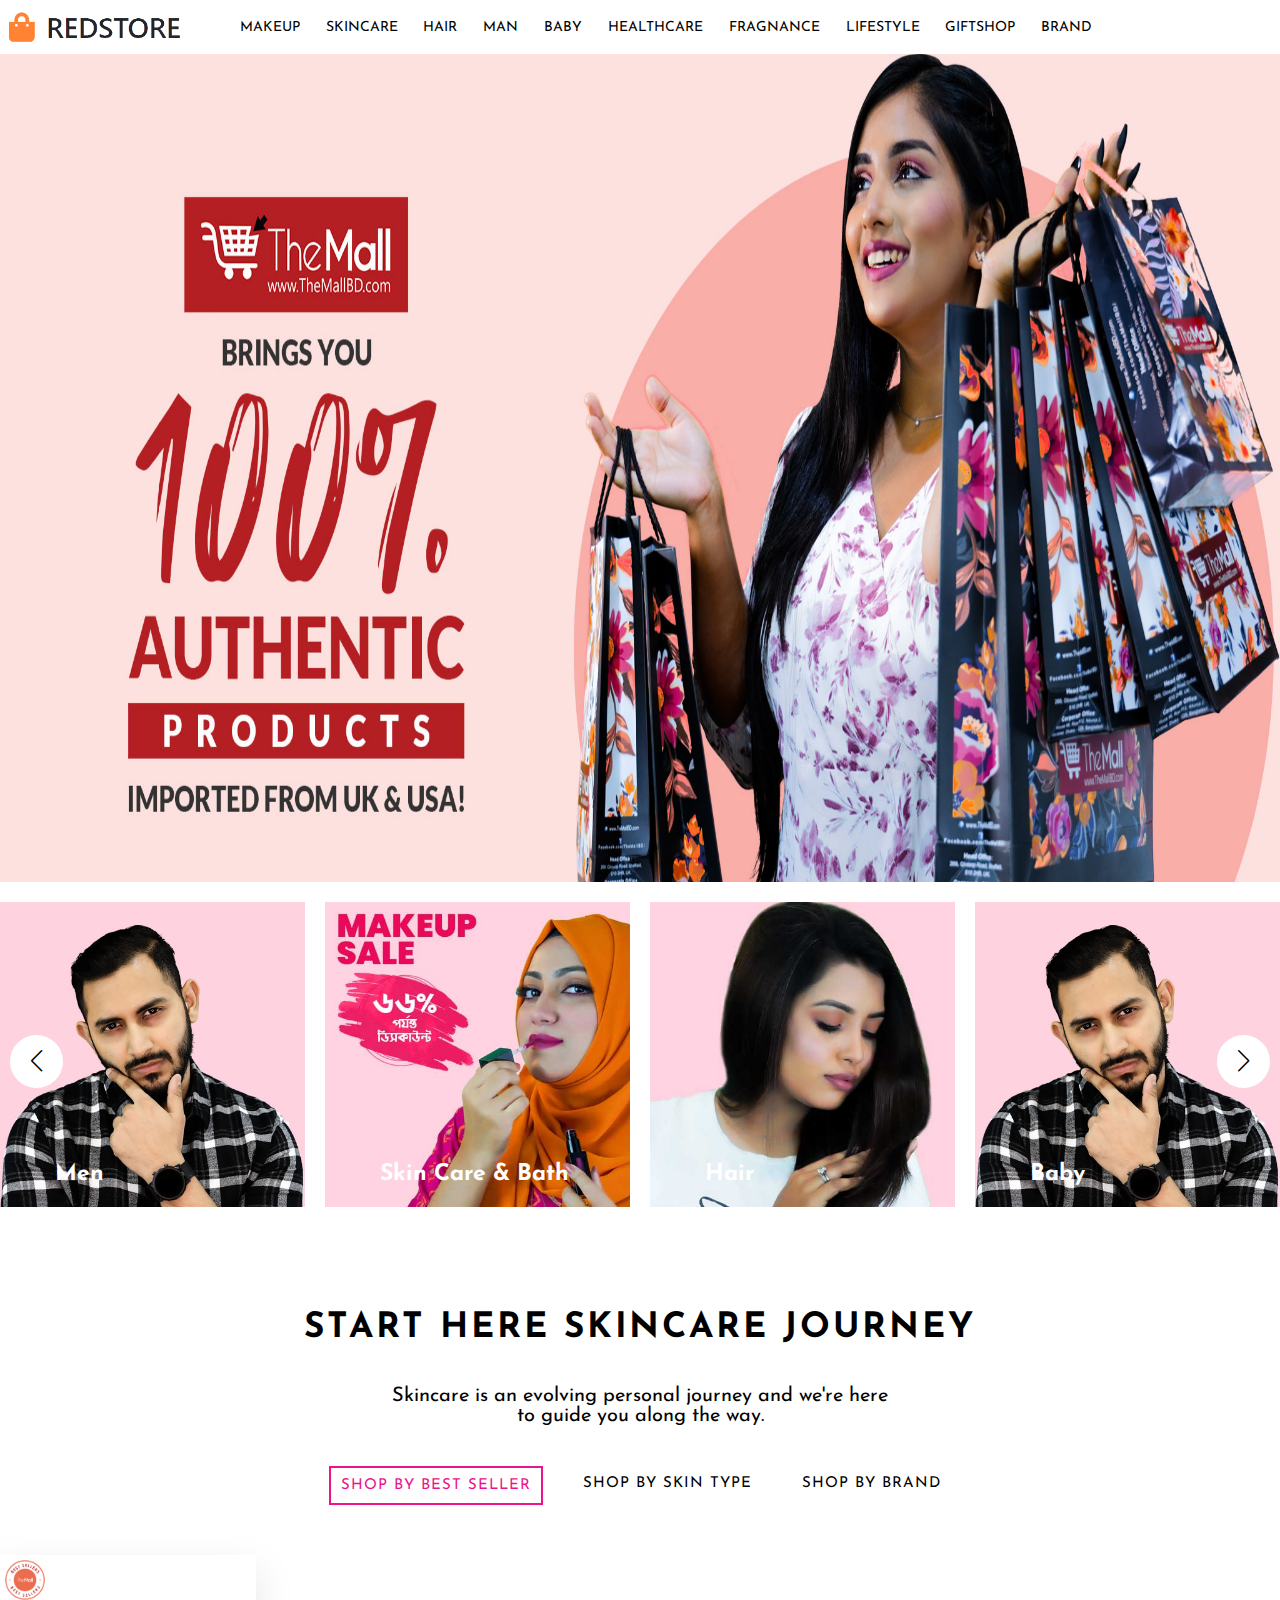
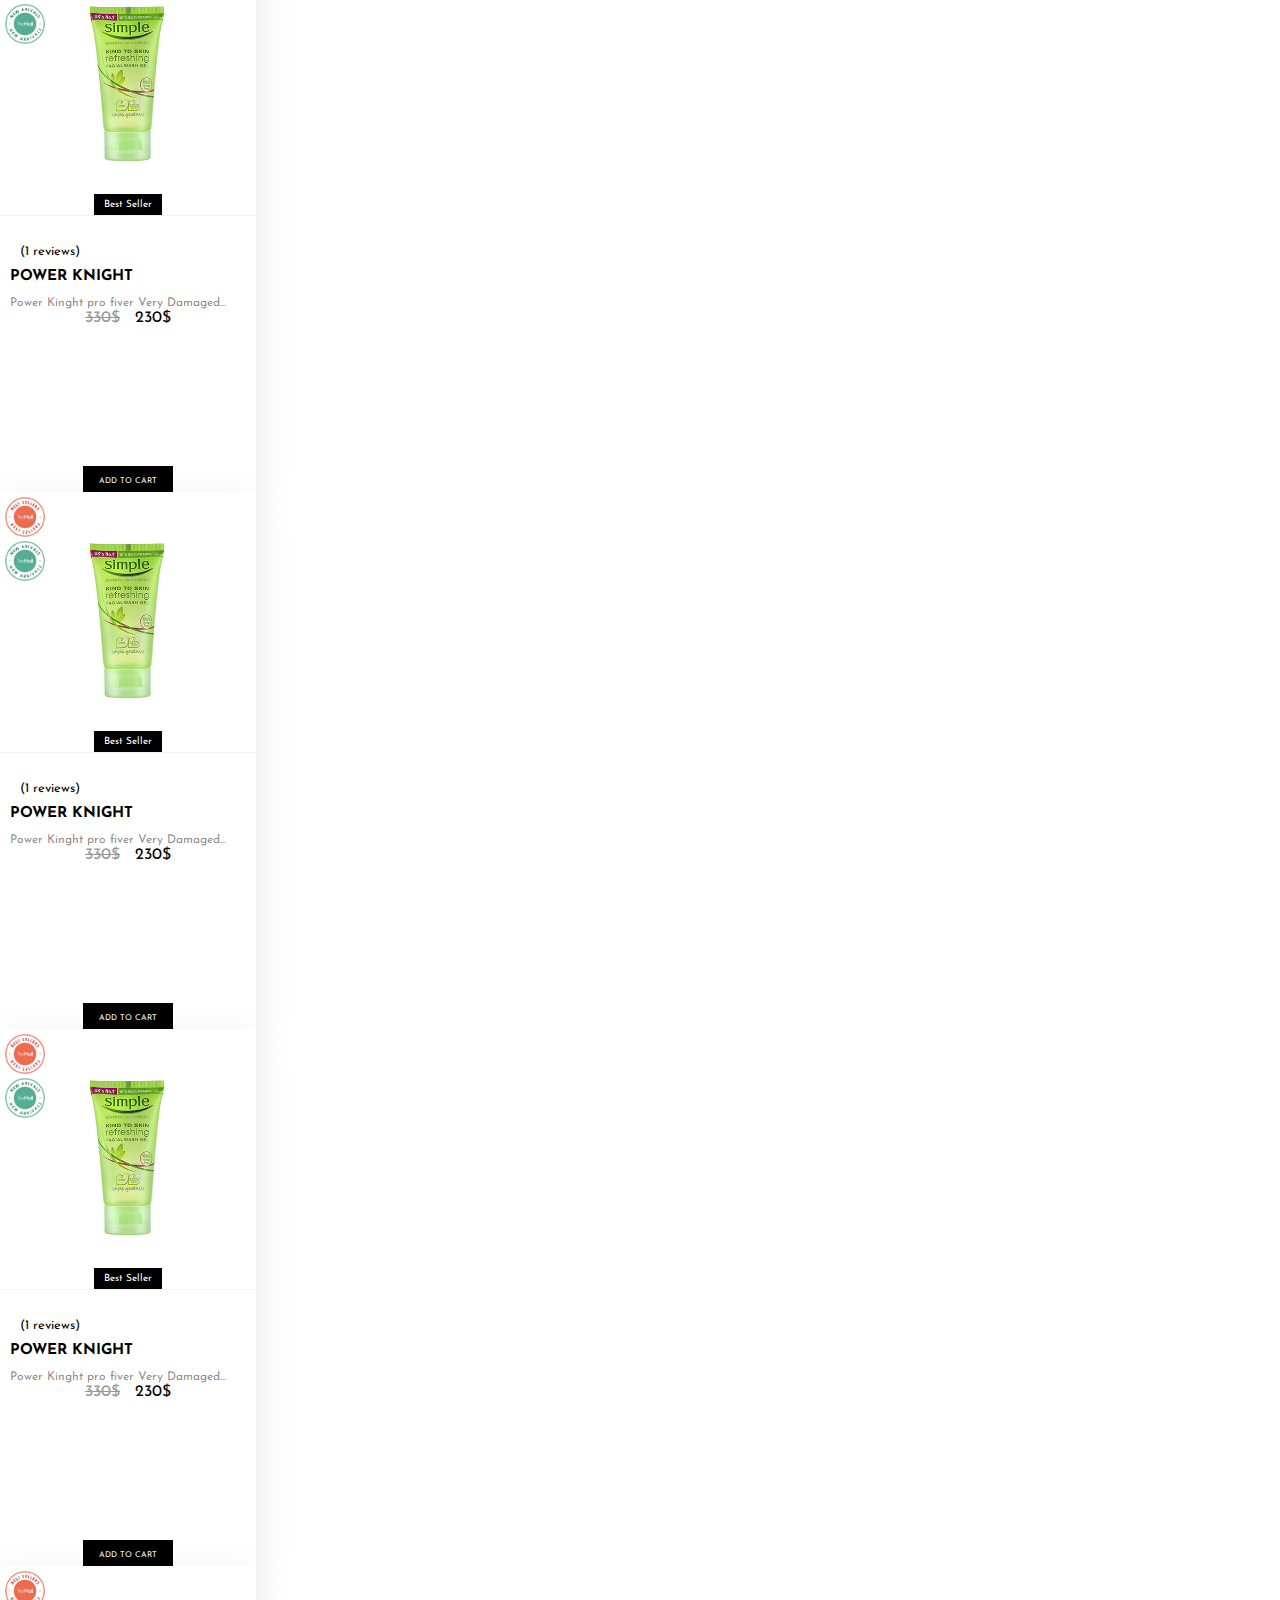
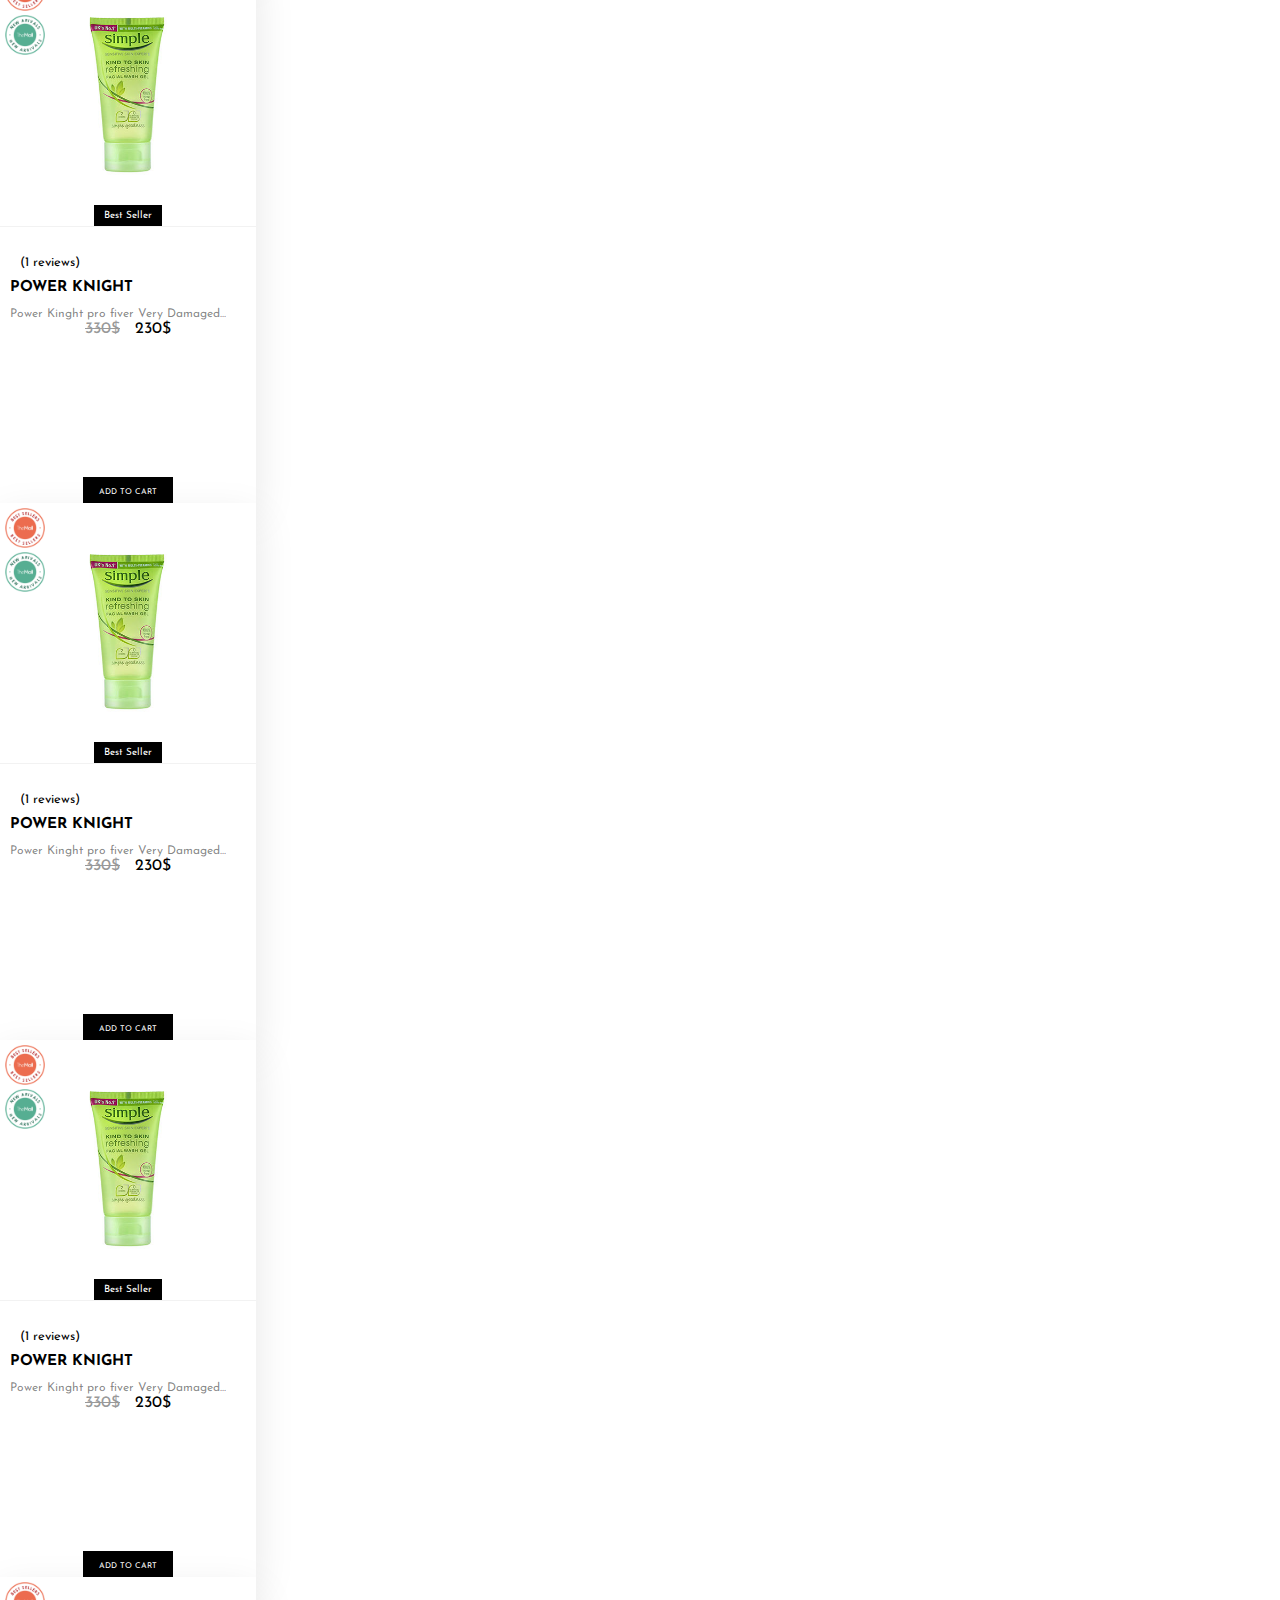
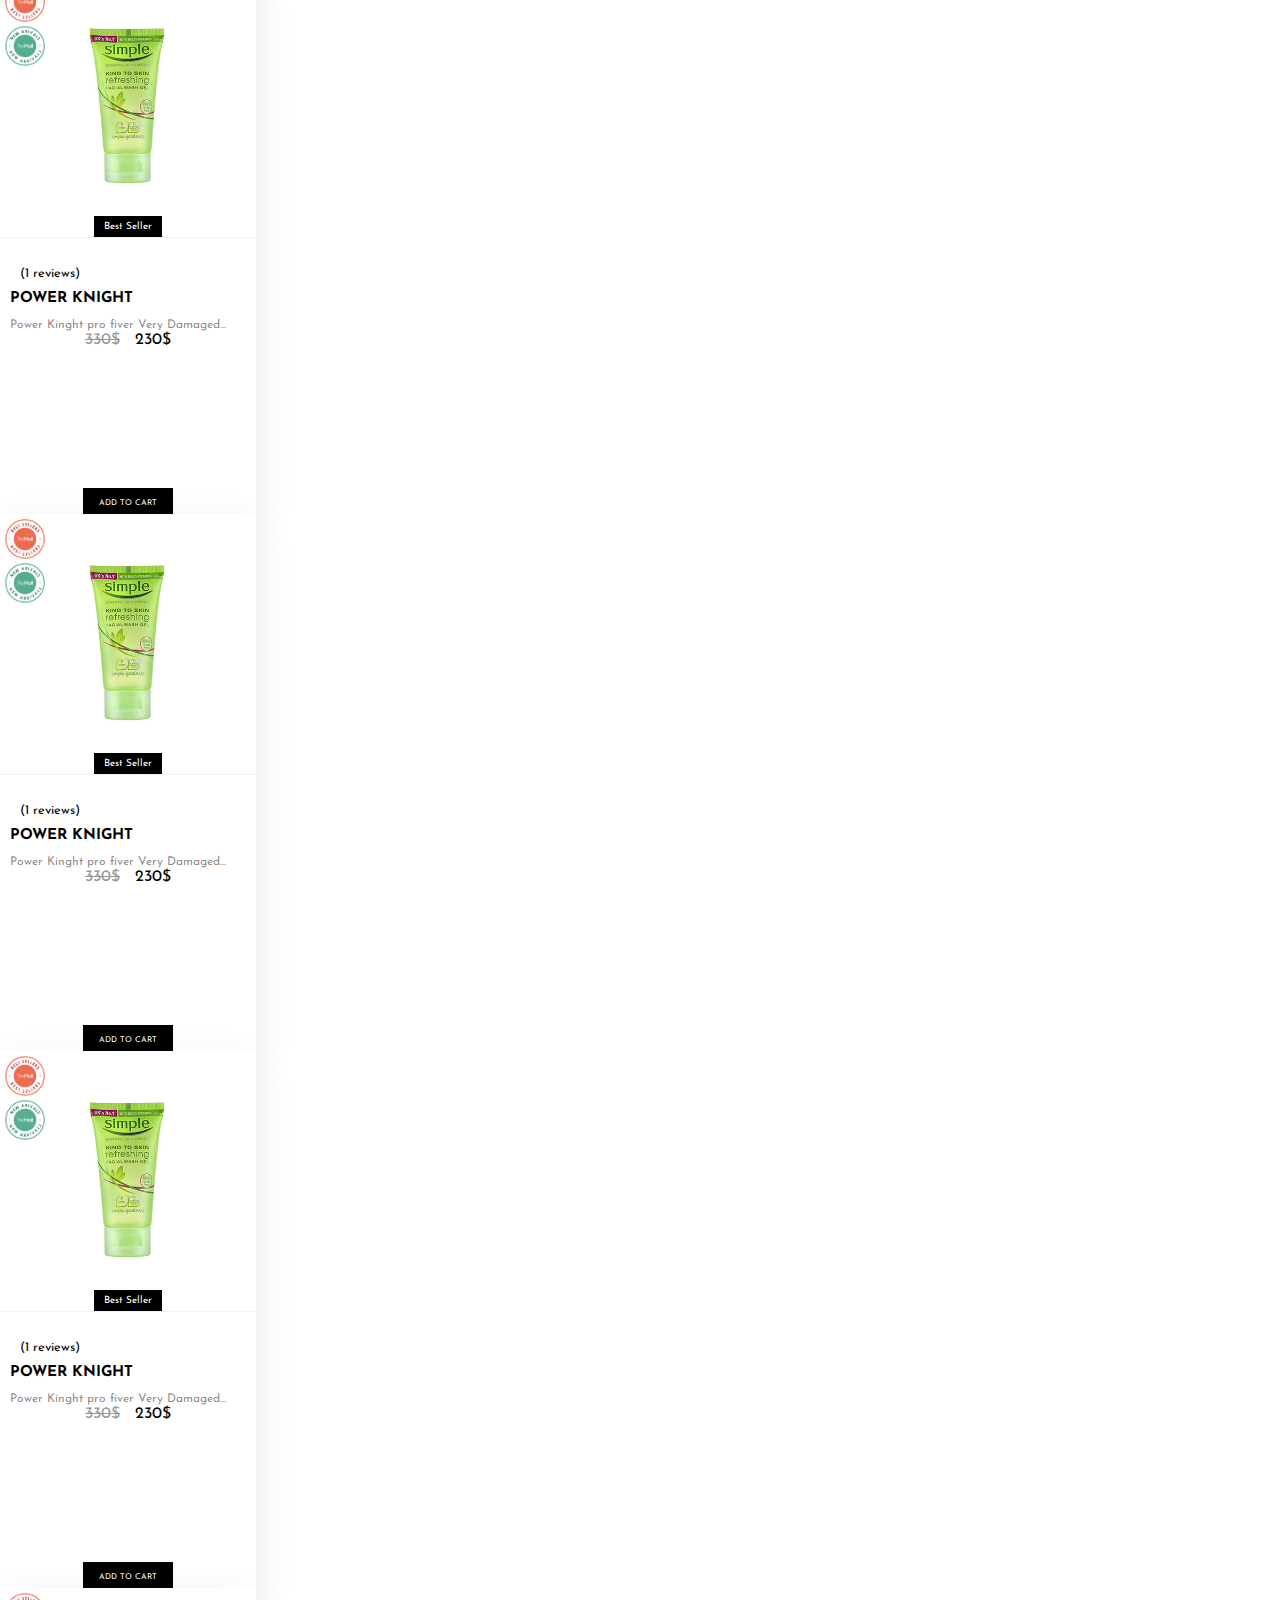
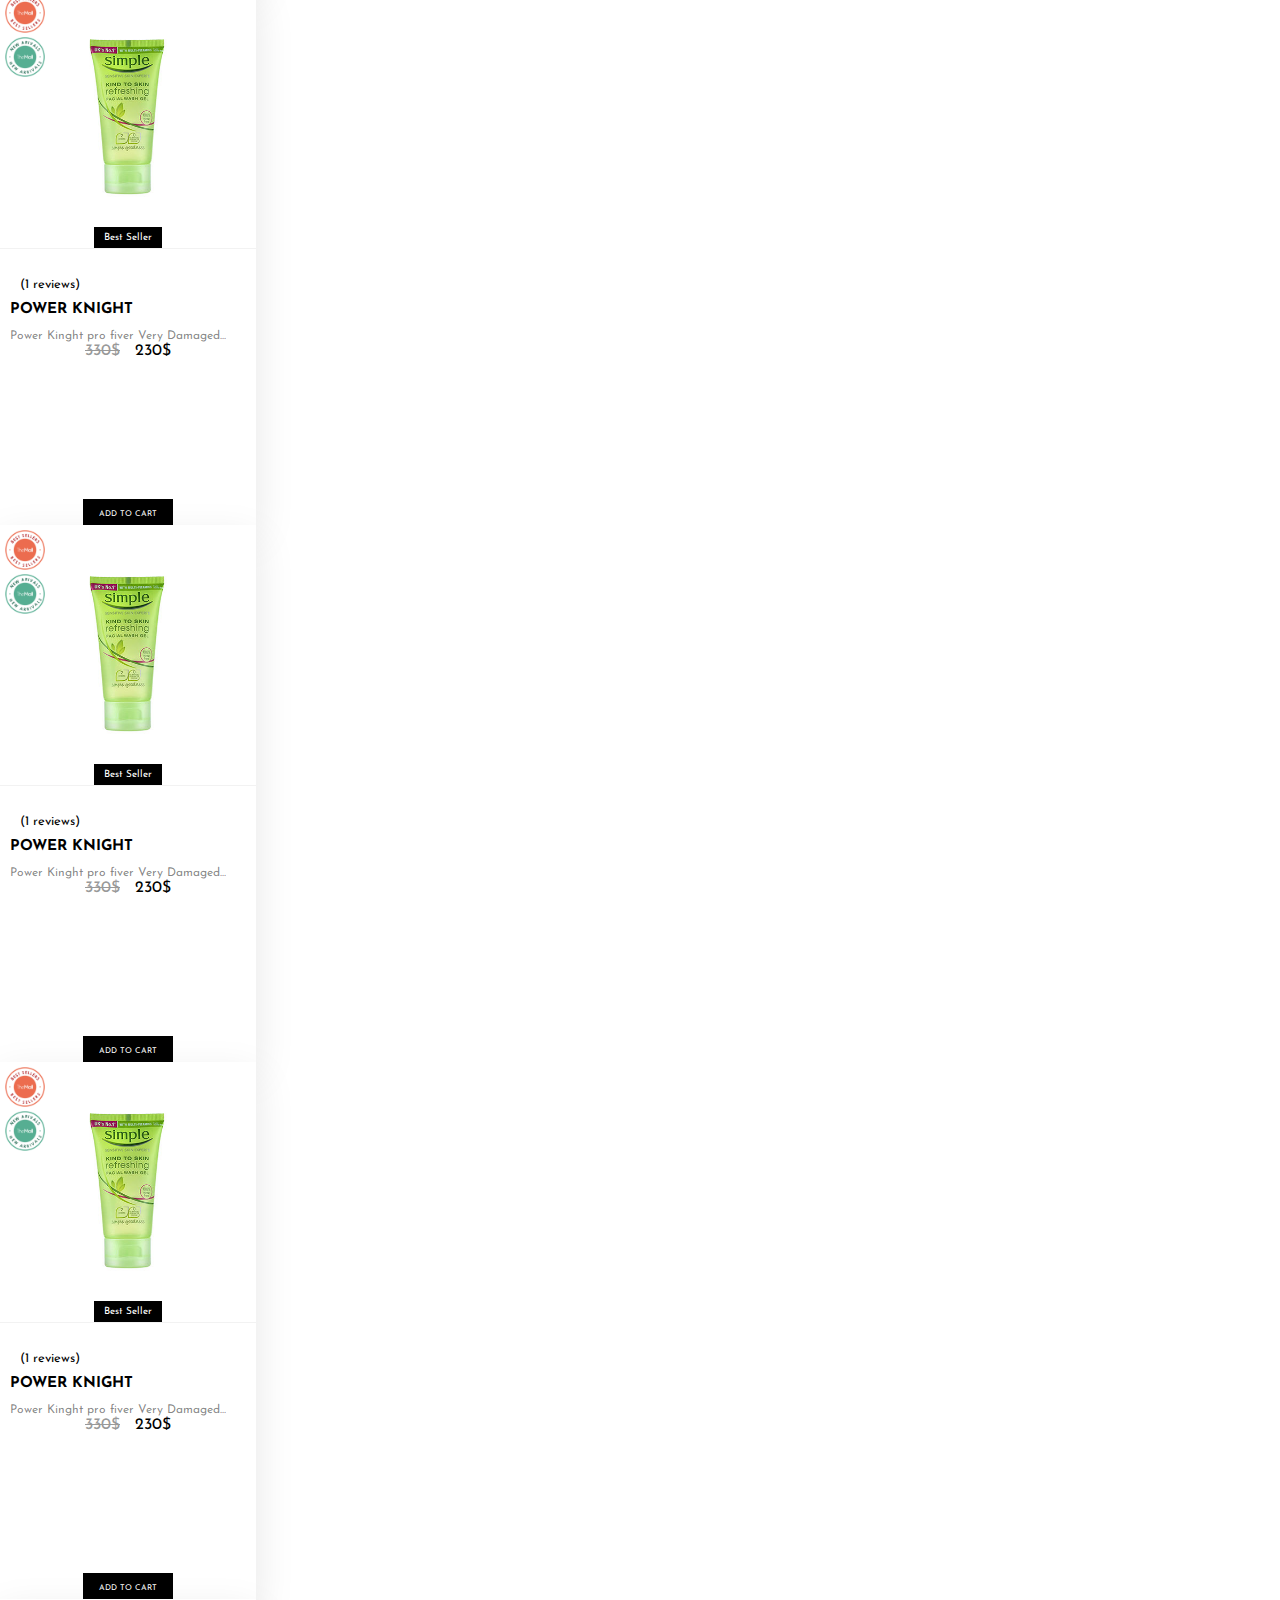
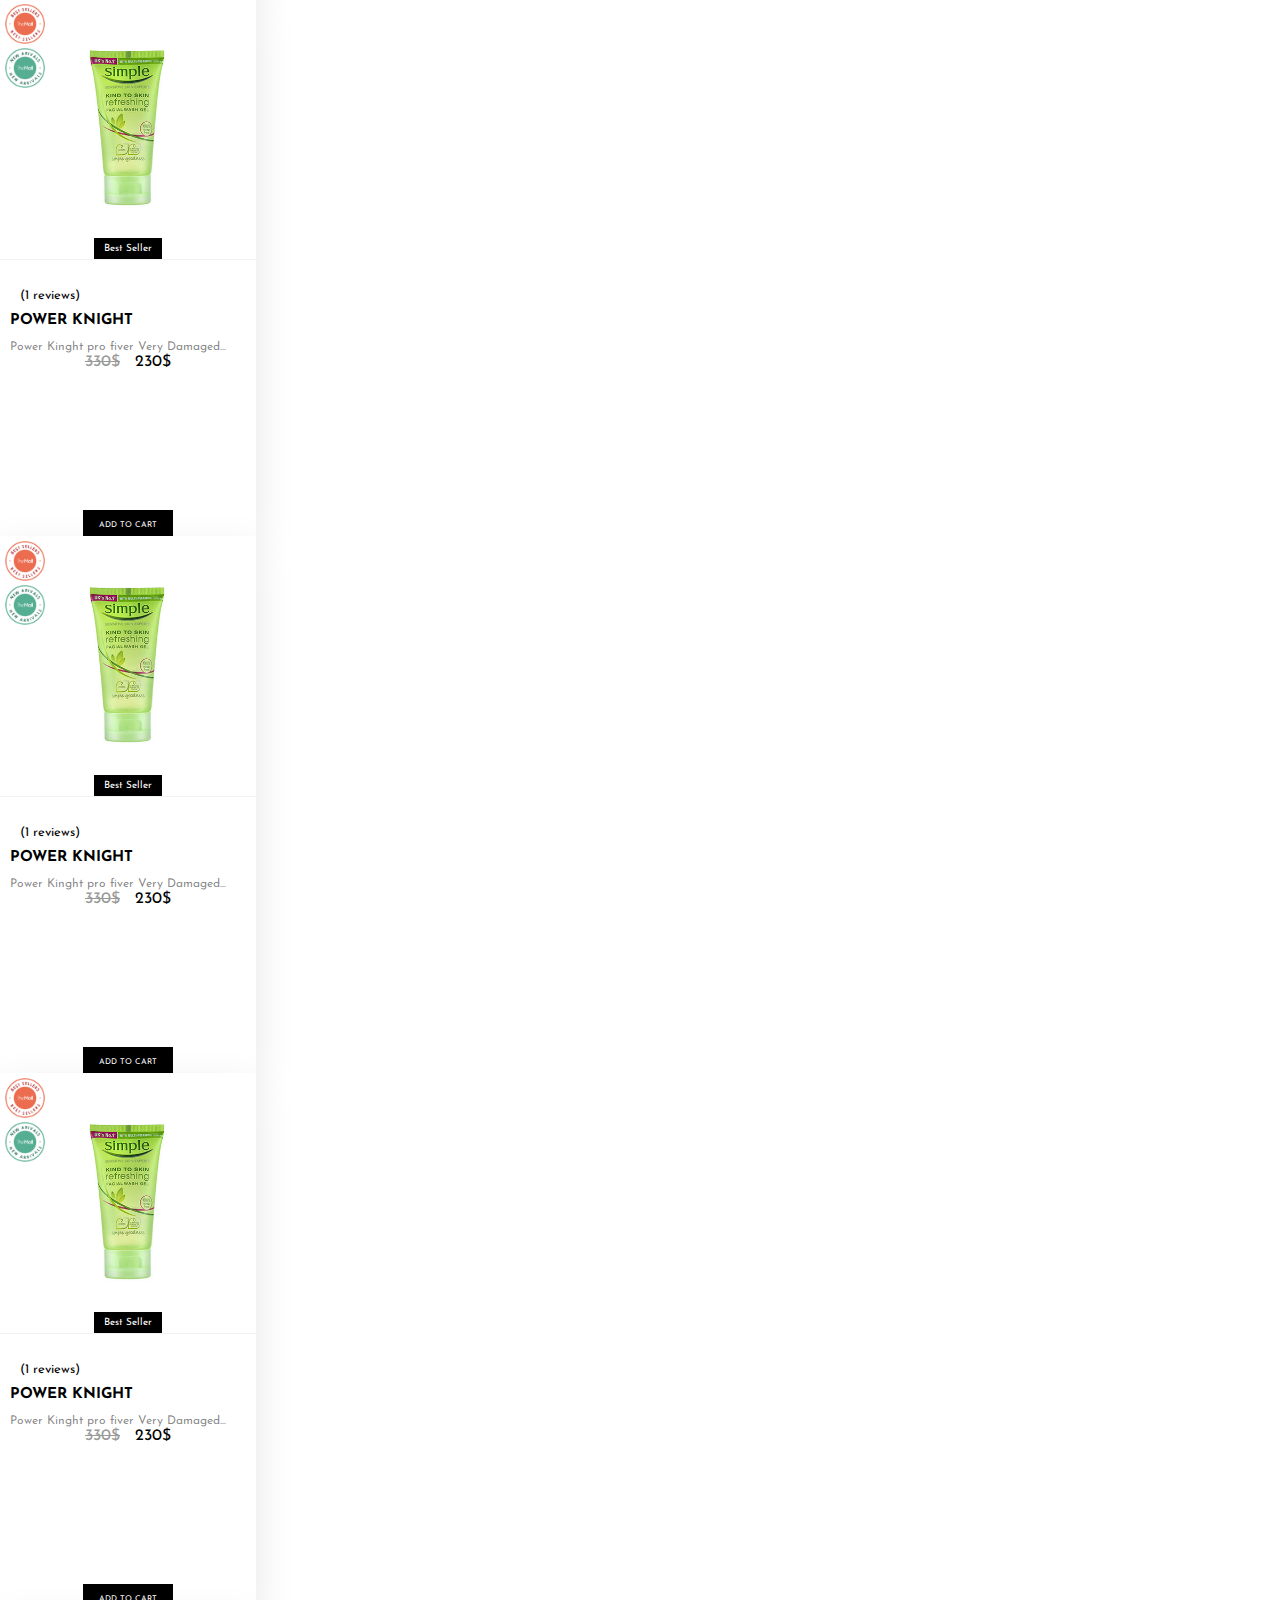
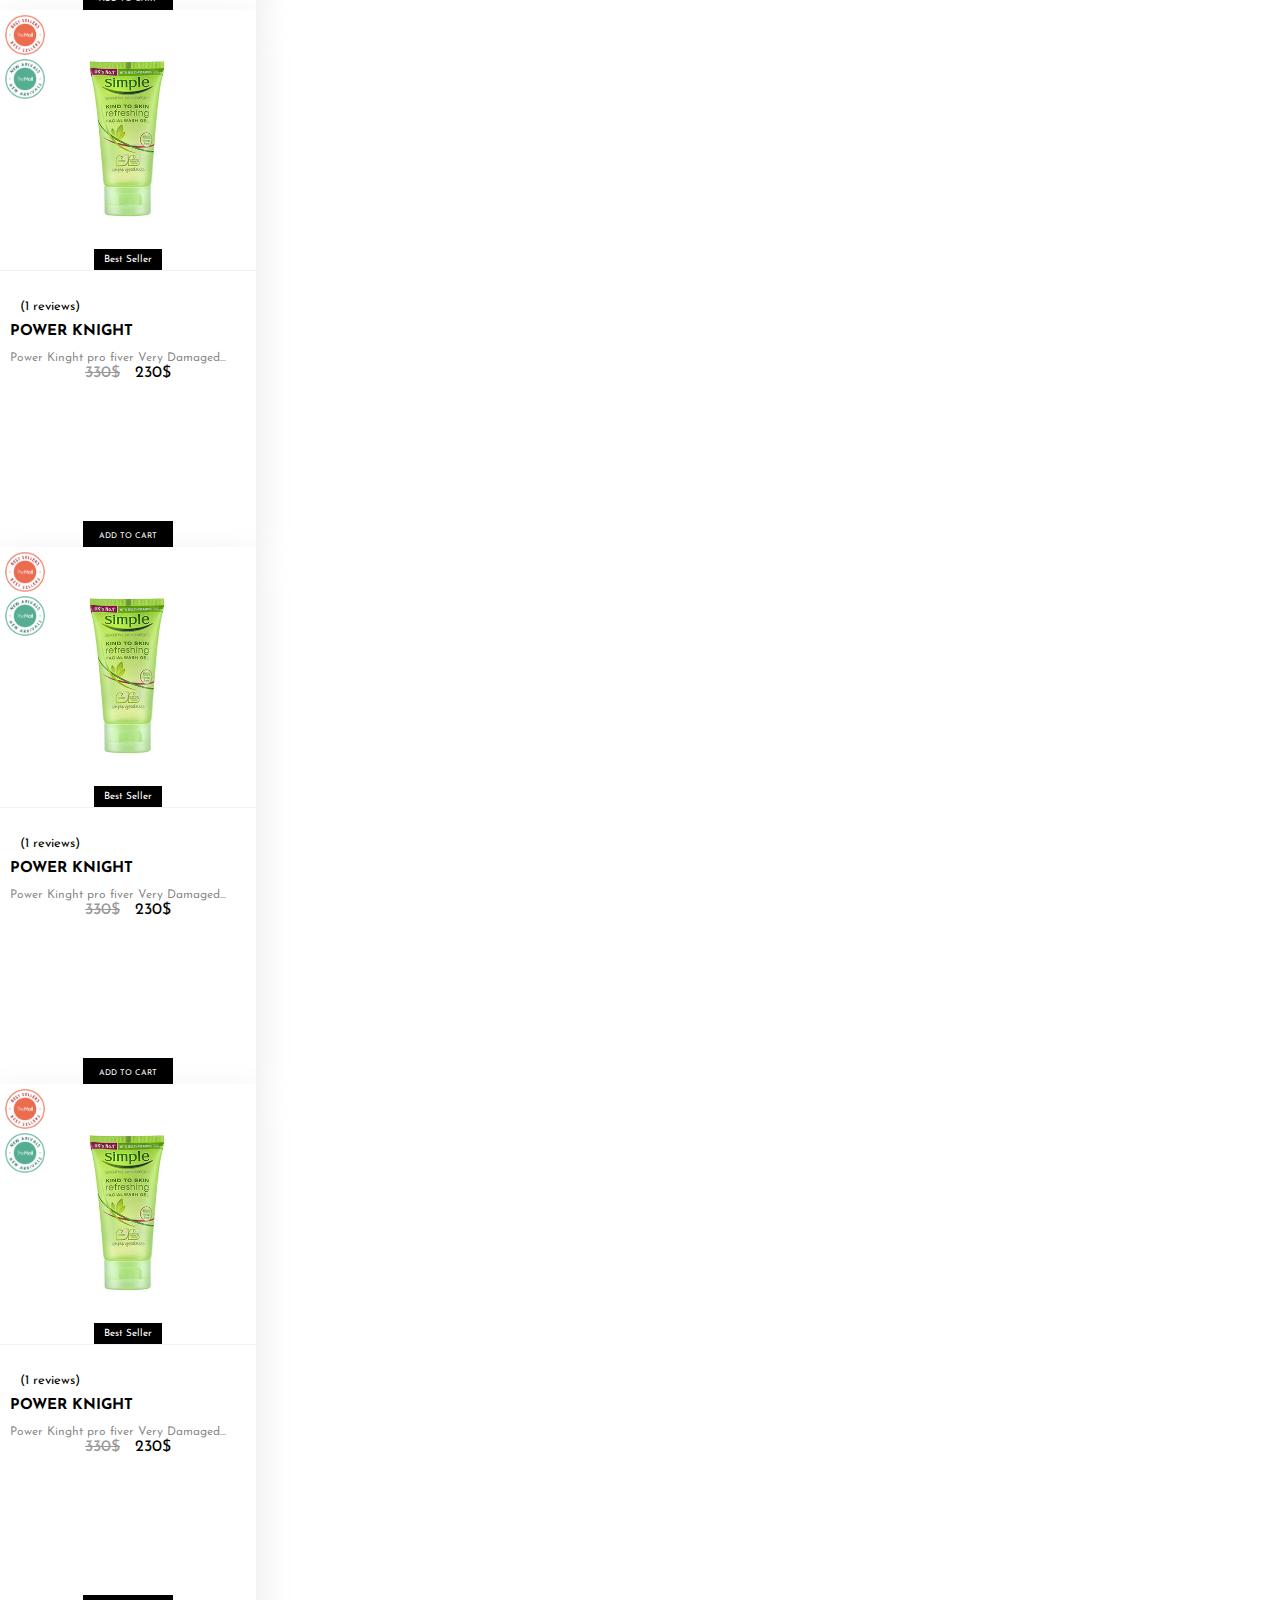
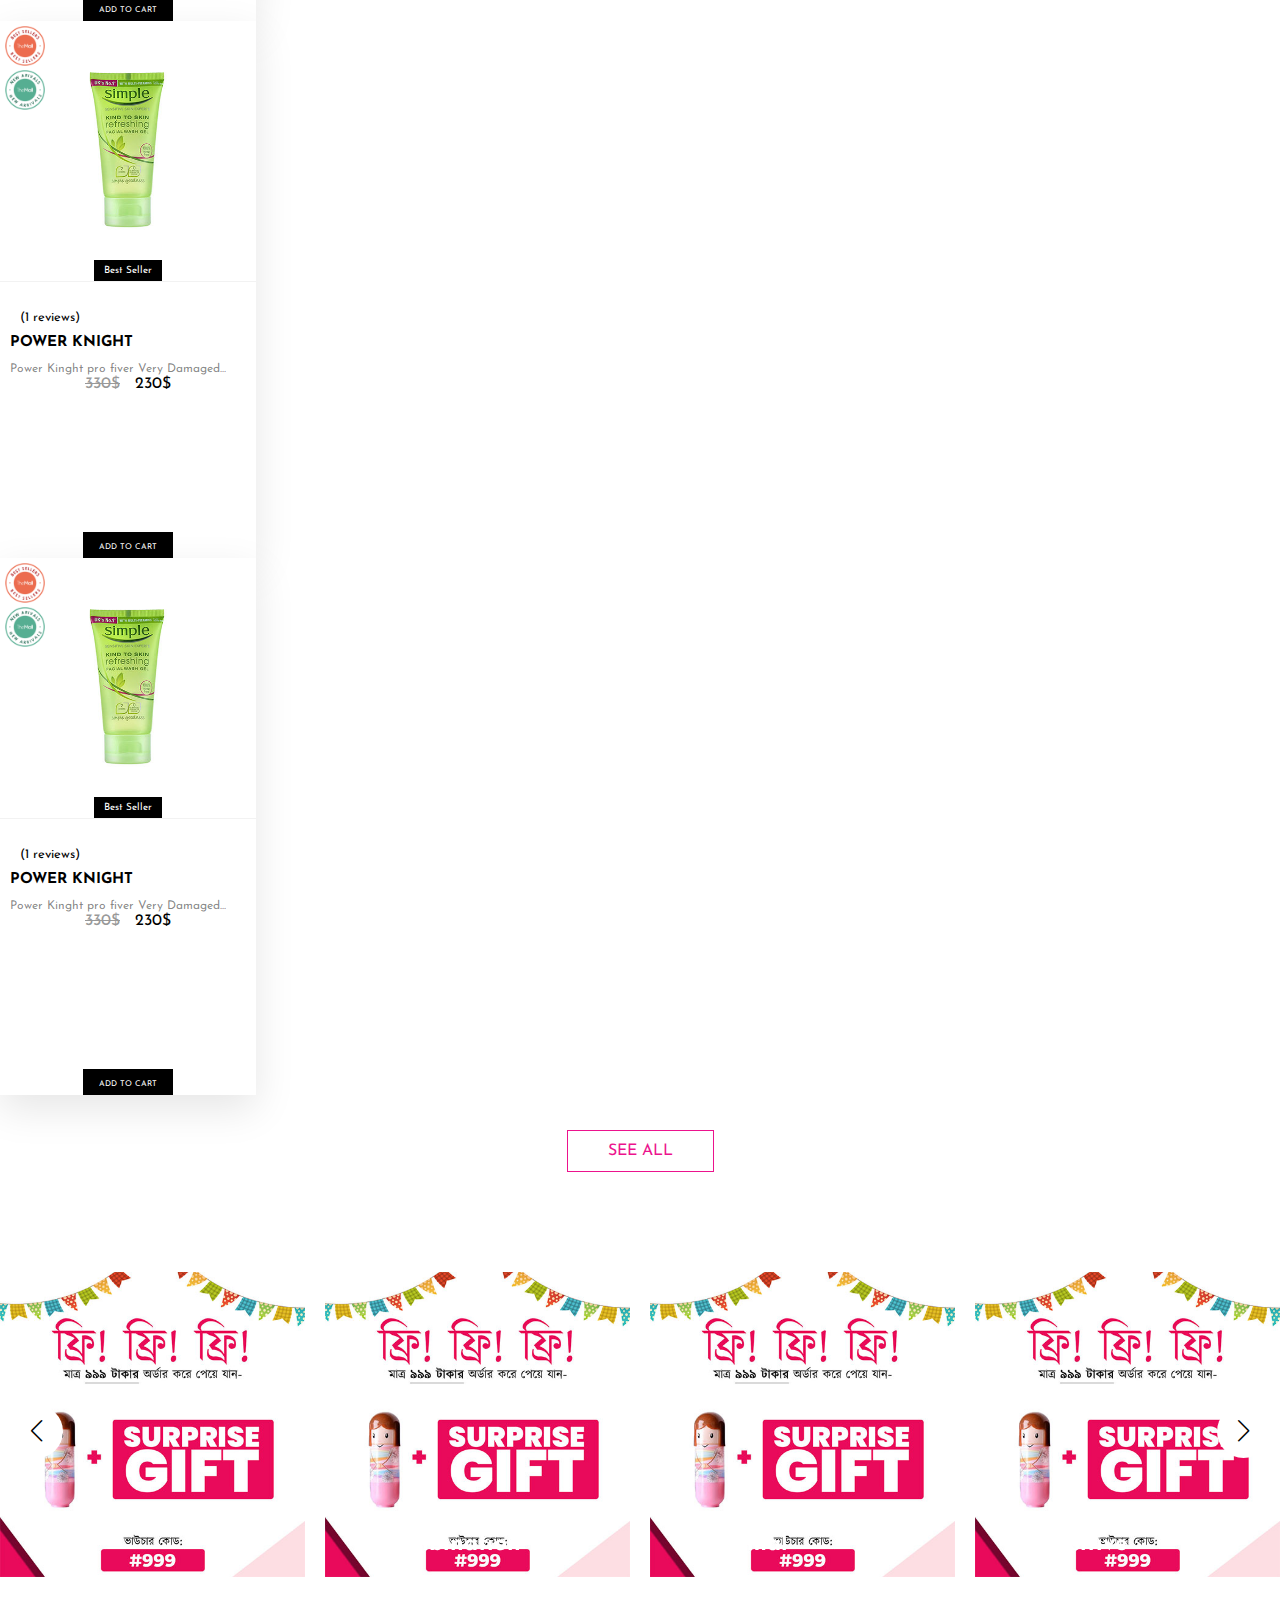
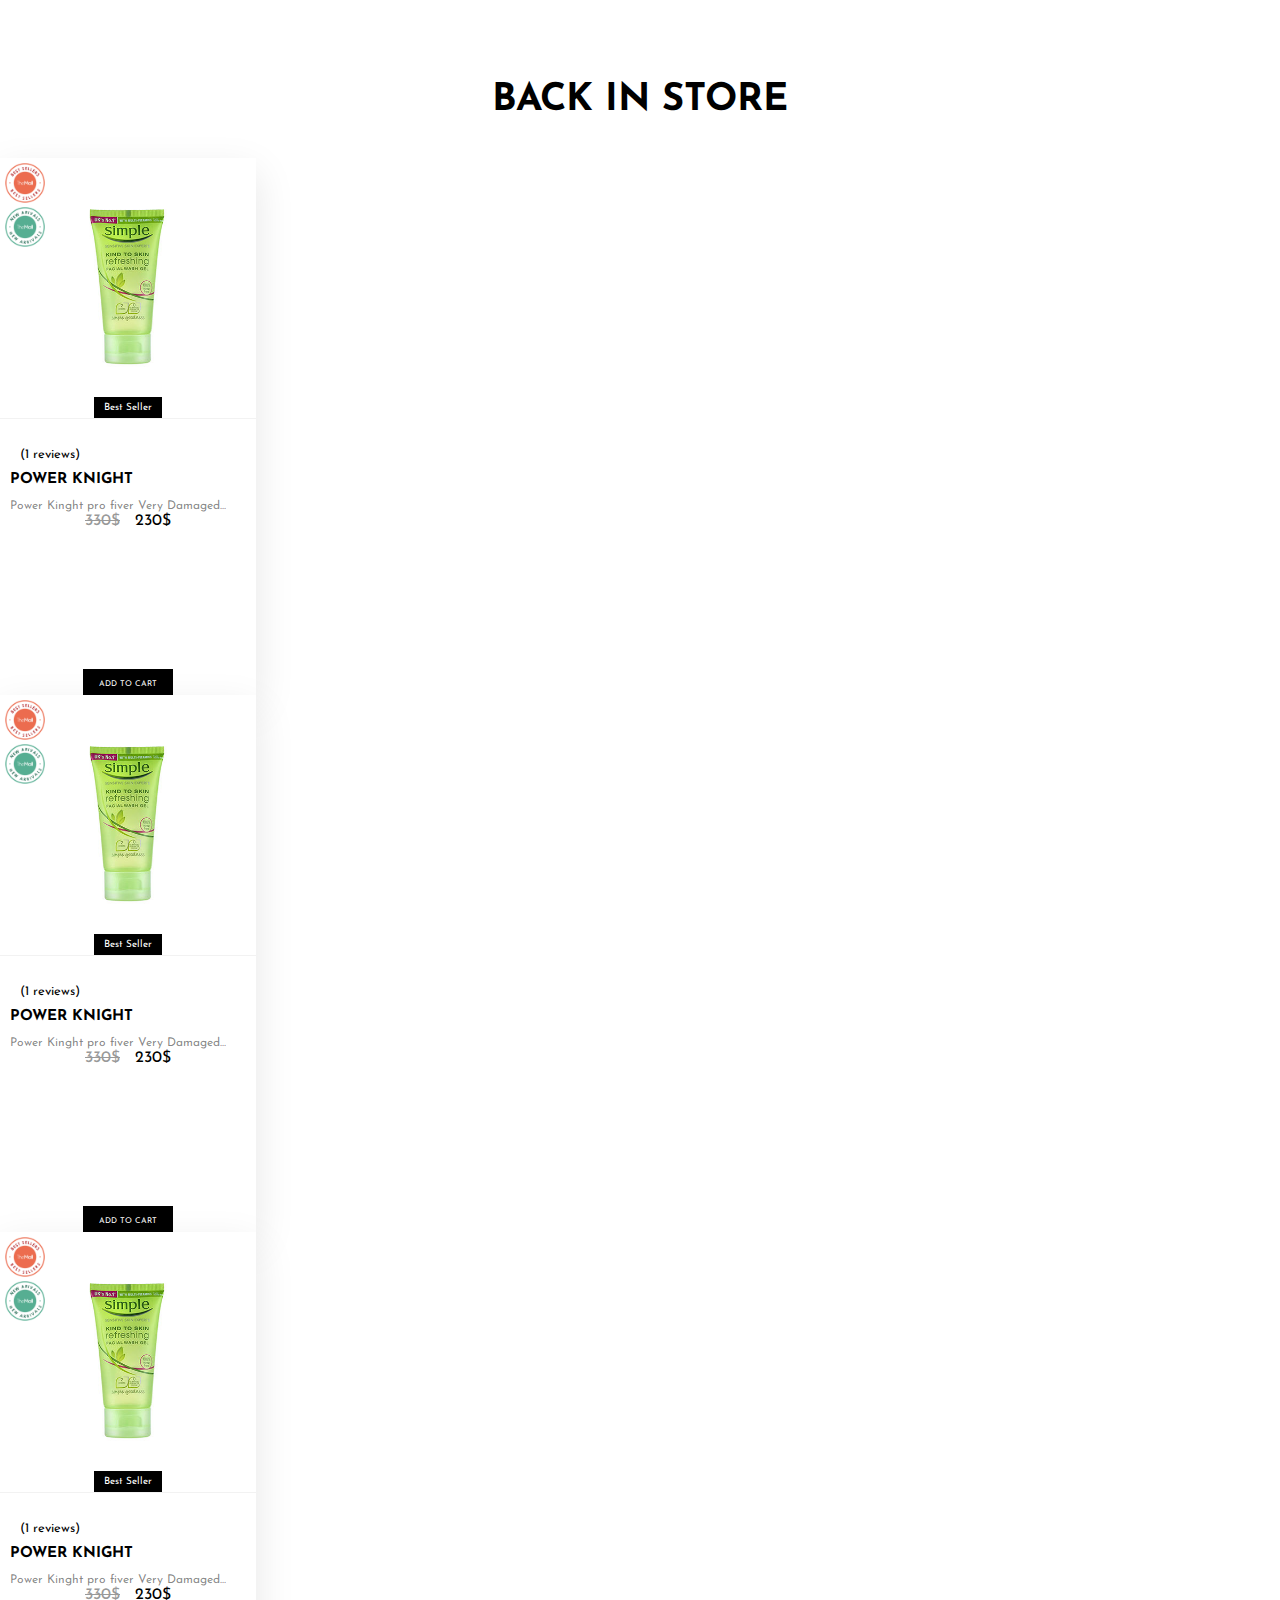
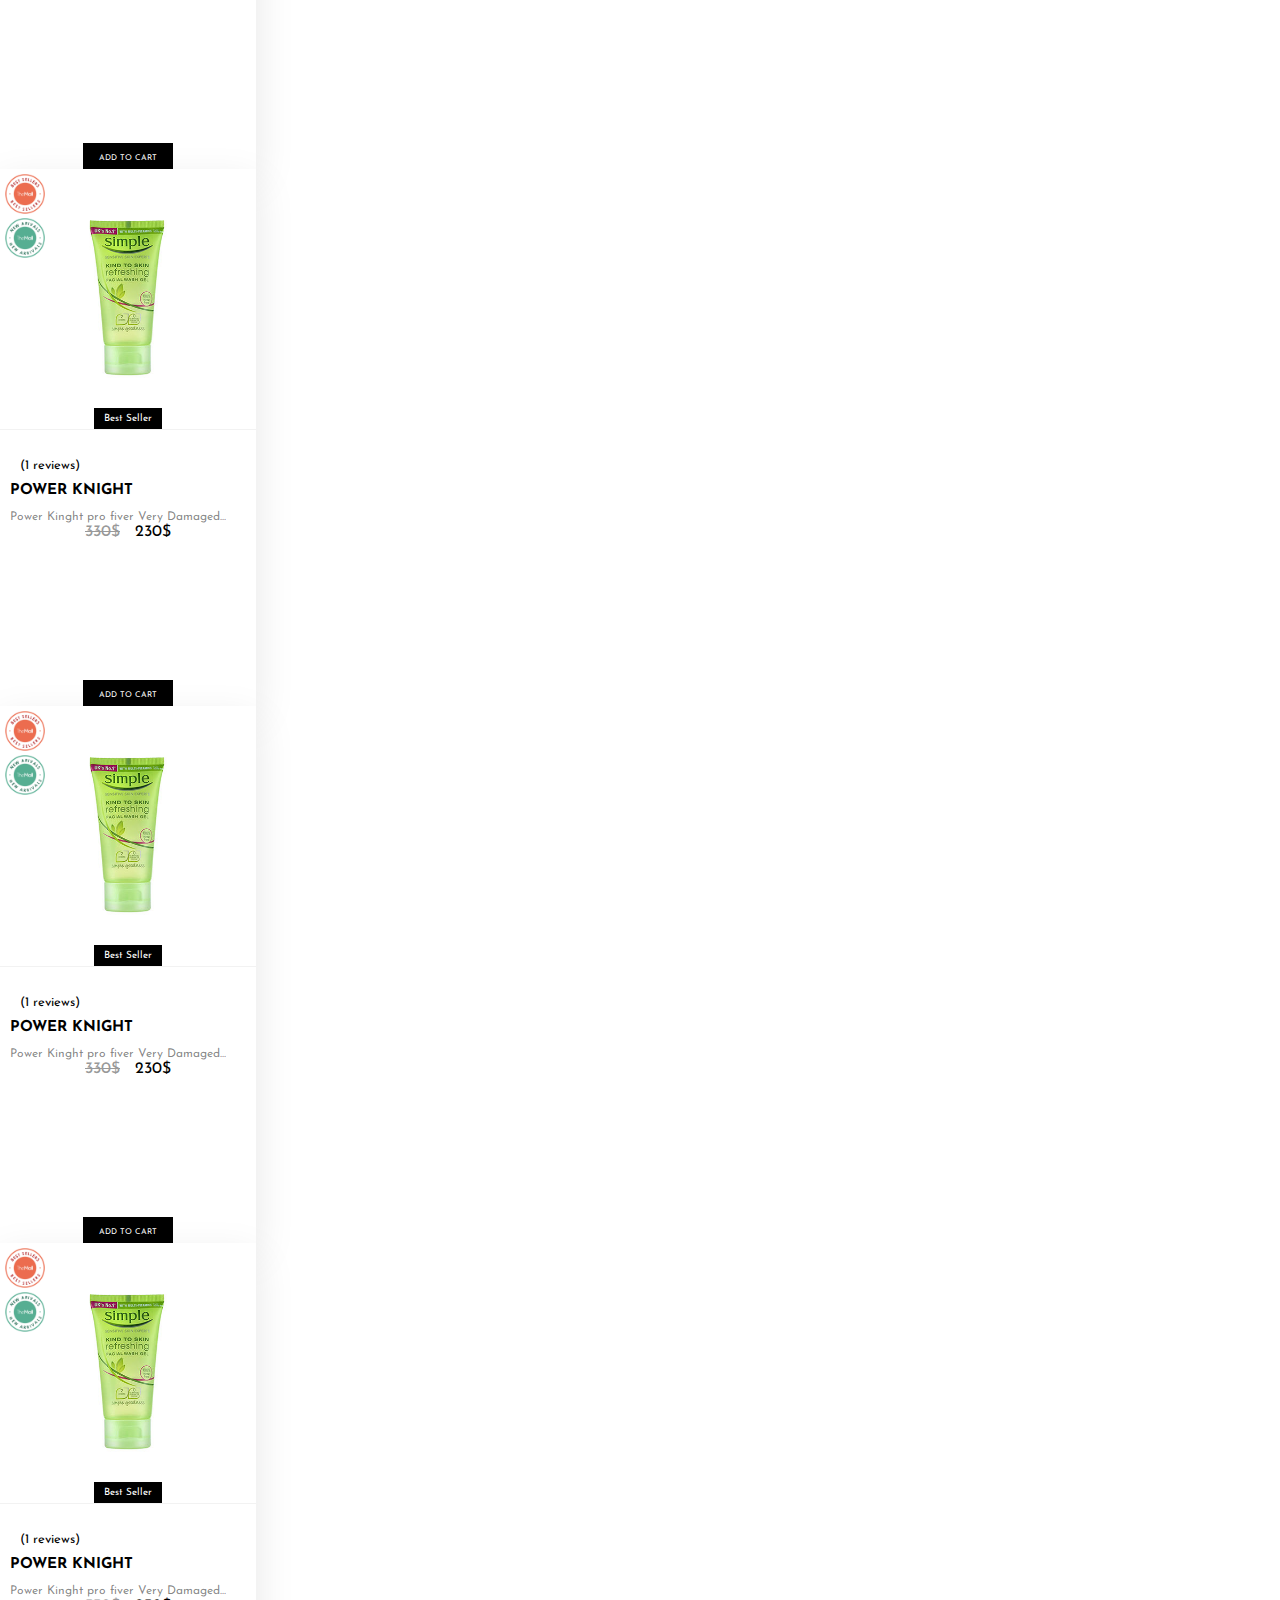
<file: index.html>
<!DOCTYPE html>
<html lang="en">
<head>
    <meta charset="UTF-8">
    <meta http-equiv="X-UA-Compatible" content="IE=edge">
    <meta name="viewport" content="width=device-width, initial-scale=1.0">
    <title>e-Commerce</title>


    <!-- <link rel="stylesheet" href="assets/css/all.min.css"> -->
    <!-- <link rel="stylesheet" href="assets/css/bootstrap.min.css"> -->
    <link href="https://cdn.jsdelivr.net/npm/bootstrap@5.1.3/dist/css/bootstrap.min.css" rel="stylesheet" integrity="sha384-1BmE4kWBq78iYhFldvKuhfTAU6auU8tT94WrHftjDbrCEXSU1oBoqyl2QvZ6jIW3" crossorigin="anonymous">

    <link rel="preconnect" href="https://fonts.googleapis.com">
    <link rel="preconnect" href="https://fonts.gstatic.com" crossorigin>
    <link href="https://fonts.googleapis.com/css2?family=Cormorant+Garamond:ital,wght@0,300;0,400;0,500;0,600;0,700;1,300;1,400;1,500;1,600;1,700&family=Josefin+Sans:ital,wght@0,100;0,200;0,300;0,400;1,100;1,200;1,300&family=Mulish:ital,wght@0,200;0,300;0,400;1,200;1,300;1,400&display=swap" rel="stylesheet">

    <link rel="stylesheet" href="https://unpkg.com/swiper/swiper-bundle.min.css"/>

    <!-- <link rel="stylesheet" href="assets/css/fontawesome.min.css"> -->
    <link rel="stylesheet" href="https://pro.fontawesome.com/releases/v5.10.0/css/all.css" integrity="sha384-AYmEC3Yw5cVb3ZcuHtOA93w35dYTsvhLPVnYs9eStHfGJvOvKxVfELGroGkvsg+p" crossorigin="anonymous" />
    <link rel="stylesheet" href="assets/css/style.css">
</head>
<body>
    

        <!-- header section start -->
        <div class="header__section">
            <div class="container">
                <div class="header__inner">
                    <div class="head__left">
                        <img src="assets/image/logo/Screenshot_1-removebg-preview.png" alt="image">
                    </div>
                    <div class="head__main">
                        <ul>
                            <li><a href="#">MAKEUP <i class="far fa-angle-down"></i></a></li>
                            <li><a href="#">SKINCARE <i class="far fa-angle-down"></i></a></li>
                            <li><a href="#">HAIR <i class="far fa-angle-down"></i></a></li>
                            <li><a href="#">MAN <i class="far fa-angle-down"></i></a></li>
                            <li><a href="#">BABY <i class="far fa-angle-down"></i></a></li>
                            <li><a href="#">HEALTHCARE <i class="far fa-angle-down"></i></a></li>
                            <li><a href="#">FRAGNANCE <i class="far fa-angle-down"></i></a></li>
                            <li><a href="#">LIFESTYLE <i class="far fa-angle-down"></i></a></li>
                            <li><a href="#">GIFTSHOP <i class="far fa-angle-down"></i></a></li>
                            <li><a href="#">BRAND <i class="far fa-angle-down"></i></a></li>
                        </ul>
                    </div>
                    <div class="head__right">
                        <i class="fas fa-search"></i>
                        <i class="fas fa-user"></i>
                        <i class="fas fa-heart"></i>
                        <i class="fas fa-shopping-bag"></i>
                    </div>
                    <div class="menu__icon">
                        <i class="fas fa-bars"></i>
                    </div>
                </div>
            </div>
        </div>
        <!-- header section start -->


        <!-- banner section start -->
        <div class="banner__section">
            <div class="swiper banner__swiper">
                <div class="swiper-wrapper">
                  <div class="swiper-slide">
                    <img src="assets/image/bg/banner1.jpg">
                  </div>
                  <div class="swiper-slide">
                    <img src="assets/image/bg/banner2.jpg">
                  </div>
                  <div class="swiper-slide">
                    <img src="assets/image/bg/banner1.jpg">
                  </div>
                  <div class="swiper-slide">
                    <img src="assets/image/bg/banner2.jpg">
                  </div>
                </div>
                
                <!-- <div class="swiper-pagination"></div> -->
              </div>
        </div>
        <!-- banner section end -->

        <!-- mobile menu -->
        <div class="mobile__menu">
            <div class="menu__head">
                <h4>RedStore</h4>
                <div class="cross__btn">
                    <i class="fas fa-times"></i>
                </div>
            </div>
            <ul>
                <li><a href="#">Makeup </a></li>
                <li><a href="#">SkinCare</a></li>
                <li><a href="#">Hair</a></li>
                <li><a href="#">Man</a></li>
                <li><a href="#">Women</a></li>
                <li><a href="#">Baby</a></li>
                <li><a href="#">LifeStyle</a></li>
                <li><a href="#">Brands</a></li>
            </ul>
            <div class="head__right__menu">
                <i class="fas fa-search"></i>
                <i class="fas fa-user"></i>
                <i class="fas fa-heart"></i>
                <i class="fas fa-shopping-bag"></i>
            </div>
        </div>
        <!-- mobile menu -->

        <!-- mega menu -->
            <div class="mega__menu">
                <div class="row">
                    <div class="col-lg-8">
                        <div class="row">
                            <div class="col-lg-4 mb-5">
                                <div class="mega__list">
                                    <span>Face</span>
                                    <ul>
                                        <li><a href="#">FacePrimar</a></li>
                                        <li><a href="#">FacePrimar</a></li>
                                        <li><a href="#">FacePrimar</a></li>
                                        <li><a href="#">FacePrimar</a></li>
                                        <li><a href="#">FacePrimar</a></li>
                                        <li><a href="#">FacePrimar</a></li>
                                        <li><a href="#">FacePrimar</a></li>
                                        <li><a href="#">FacePrimar</a></li>
                                        <li><a href="#">FacePrimar</a></li>
                                        <li><a href="#">FacePrimar</a></li>
                                        <li><a href="#">FacePrimar</a></li>
                                    </ul>
                                </div>
                            </div>
                            <div class="col-lg-4 mb-5">
                                <div class="mega__list">
                                    <span>Face</span>
                                    <ul>
                                        <li><a href="#">FacePrimar</a></li>
                                        <li><a href="#">FacePrimar</a></li>
                                        <li><a href="#">FacePrimar</a></li>
                                        <li><a href="#">FacePrimar</a></li>
                                        <li><a href="#">FacePrimar</a></li>
                                        <li><a href="#">FacePrimar</a></li>
                                        <li><a href="#">FacePrimar</a></li>
                                        <li><a href="#">FacePrimar</a></li>
                                        <li><a href="#">FacePrimar</a></li>
                                        <li><a href="#">FacePrimar</a></li>
                                        <li><a href="#">FacePrimar</a></li>
                                    </ul>
                                </div>
                            </div>
                            <div class="col-lg-4 mb-5">
                                <div class="mega__list">
                                    <span>Face</span>
                                    <ul>
                                        <li><a href="#">FacePrimar</a></li>
                                        <li><a href="#">FacePrimar</a></li>
                                        <li><a href="#">FacePrimar</a></li>
                                        <li><a href="#">FacePrimar</a></li>
                                        <li><a href="#">FacePrimar</a></li>
                                        <li><a href="#">FacePrimar</a></li>
                                        <li><a href="#">FacePrimar</a></li>
                                        <li><a href="#">FacePrimar</a></li>
                                        <li><a href="#">FacePrimar</a></li>
                                        <li><a href="#">FacePrimar</a></li>
                                        <li><a href="#">FacePrimar</a></li>
                                    </ul>
                                </div>
                            </div>
                            <div class="col-lg-4 mb-5">
                                <div class="mega__list">
                                    <span>Face</span>
                                    <ul>
                                        <li><a href="#">FacePrimar</a></li>
                                        <li><a href="#">FacePrimar</a></li>
                                        <li><a href="#">FacePrimar</a></li>
                                        <li><a href="#">FacePrimar</a></li>
                                        <li><a href="#">FacePrimar</a></li>
                                        <li><a href="#">FacePrimar</a></li>
                                        <li><a href="#">FacePrimar</a></li>
                                        <li><a href="#">FacePrimar</a></li>
                                        <li><a href="#">FacePrimar</a></li>
                                        <li><a href="#">FacePrimar</a></li>
                                        <li><a href="#">FacePrimar</a></li>
                                    </ul>
                                </div>
                            </div>
                            <div class="col-lg-4 mb-5">
                                <div class="mega__list">
                                    <span>Face</span>
                                    <ul>
                                        <li><a href="#">FacePrimar</a></li>
                                        <li><a href="#">FacePrimar</a></li>
                                        <li><a href="#">FacePrimar</a></li>
                                        <li><a href="#">FacePrimar</a></li>
                                        <li><a href="#">FacePrimar</a></li>
                                        <li><a href="#">FacePrimar</a></li>
                                        <li><a href="#">FacePrimar</a></li>
                                        <li><a href="#">FacePrimar</a></li>
                                        <li><a href="#">FacePrimar</a></li>
                                        <li><a href="#">FacePrimar</a></li>
                                        <li><a href="#">FacePrimar</a></li>
                                    </ul>
                                </div>
                            </div>
                            <div class="col-lg-4 mb-5">
                                <div class="mega__list">
                                    <span>Face</span>
                                    <ul>
                                        <li><a href="#">FacePrimar</a></li>
                                        <li><a href="#">FacePrimar</a></li>
                                        <li><a href="#">FacePrimar</a></li>
                                        <li><a href="#">FacePrimar</a></li>
                                        <li><a href="#">FacePrimar</a></li>
                                        <li><a href="#">FacePrimar</a></li>
                                        <li><a href="#">FacePrimar</a></li>
                                        <li><a href="#">FacePrimar</a></li>
                                        <li><a href="#">FacePrimar</a></li>
                                        <li><a href="#">FacePrimar</a></li>
                                        <li><a href="#">FacePrimar</a></li>
                                    </ul>
                                </div>
                            </div>
                            <div class="col-lg-4 mb-5">
                                <div class="mega__list">
                                    <span>Face</span>
                                    <ul>
                                        <li><a href="#">FacePrimar</a></li>
                                        <li><a href="#">FacePrimar</a></li>
                                        <li><a href="#">FacePrimar</a></li>
                                        <li><a href="#">FacePrimar</a></li>
                                        <li><a href="#">FacePrimar</a></li>
                                        <li><a href="#">FacePrimar</a></li>
                                        <li><a href="#">FacePrimar</a></li>
                                        <li><a href="#">FacePrimar</a></li>
                                        <li><a href="#">FacePrimar</a></li>
                                        <li><a href="#">FacePrimar</a></li>
                                        <li><a href="#">FacePrimar</a></li>
                                    </ul>
                                </div>
                            </div>
                        </div>
                    </div>
                    <div class="col-lg-4">
                        <div class="important__link">
                            <a href="#"><img src="assets/image/section__img/important1.jpg" alt="image"></a>
                            <a href="#"><img src="assets/image/section__img/important2.jpg" alt="image"></a>
                        </div>
                    </div>
                </div>
            </div>
        <!-- mega menu -->



    <!-- gallery section start here -->
    <div class="gallery__section">
        <div class="swiper gallery__swiper">
            <div class="swiper-wrapper">
              <div class="swiper-slide">
                    <a href="#"><img src="assets/image/bg/gallery1.jpg" alt="image"></a>
                    <p>Men</p>
              </div>
              <div class="swiper-slide">
                    <a href="#"><img src="assets/image/bg/gallery2.jpg" alt="image"></a>
                    <p>Skin Care & Bath</p>
              </div>
              <div class="swiper-slide">
                    <a href="#"><img src="assets/image/bg/gallery3.jpg" alt="image"></a>
                    <p>Hair</p>
              </div>
              <div class="swiper-slide">
                    <a href="#"><img src="assets/image/bg/gallery1.jpg" alt="image"></a>
                    <p>Baby</p>
              </div>
              <div class="swiper-slide">
                    <a href="#"><img src="assets/image/bg/gallery2.jpg" alt="image"></a>
                    <p>Health Care</p>
              </div>
              <div class="swiper-slide">
                    <a href="#"><img src="assets/image/bg/gallery3.jpg" alt="image"></a>
                    <p>Men</p>
              </div>
              <div class="swiper-slide">
                    <a href="#"><img src="assets/image/bg/gallery1.jpg" alt="image"></a>
                    <p>Hair</p>
              </div>
              <div class="swiper-slide">
                    <a href="#"><img src="assets/image/bg/gallery2.jpg" alt="image"></a>
                    <p>Baby</p>
              </div>
              <div class="swiper-slide">
                    <a href="#"><img src="assets/image/bg/gallery3.jpg" alt="image"></a>
                    <p>Health Care</p>
              </div>
            </div>
            <div class="swiper-button-next"></div>
            <div class="swiper-button-prev"></div>
        </div>
    </div>
    <!-- gallery section end here -->


    <!-- journey section start here  -->
    <div class="journey__section">
        <div class="container-fluid">
            <div class="journey__inner">
                <div class="content">
                    <h2>START HERE SKINCARE JOURNEY</h2>
                    <p>Skincare is an evolving personal journey and we're here to guide you along the way.</p>
                </div>
                    <ul class="tabs">
                        <li data-tab-target="#home" class="active tab">SHOP BY BEST SELLER</li>
                        <li data-tab-target="#pricing" class="tab">SHOP BY SKIN TYPE</li>
                        <li data-tab-target="#about" class="tab">SHOP BY BRAND</li>
                        <!-- <li data-tab-target="#news" class="tab">News</li> -->
                      </ul>
                      
                    <div class="tab-content">
                        <div id="home" data-tab-content class="active">
                            <div class="row product__section mb-4">
                                <div class="col-lg-3 col-md-4 col-sm-6 home__product__width">
                                    <div class="product__box">
                                        <div class="product__image">
                                            <img src="assets/image/bg/product1.jpg" alt="image">

                                            <div class="show__once">
                                                <span>This Refreshing Facewash is 100% soap free. This Vegan Facewash remove dirt, oil and impurities..</span>
                                                <a href="#">QUICK SHOP</a>
                                            </div>

                                            <p>Best Seller</p>
                                        </div>
                                        <div class="product__det">
                                            <div class="review">
                                                <i class="fas fa-star"></i><i class="fas fa-star">
                                                </i><i class="fas fa-star"></i><i class="fas fa-star">
                                                </i><i class="fas fa-star"></i> <a class="view" href="#">(1 reviews)</a>
                                            </div>
                                            <p class="parent">POWER KNIGHT</p>
                                            <a href="#">Power Kinght pro fiver Very Damaged...</a>
                                            <P class="child">
                                                <span>330$</span> 230$</P>
                                        </div>
                                        <div class="product__cart">
                                            <a href="#"> <i class="fas fa-shopping-bag"></i> ADD TO CART</a>
                                        </div>
                                        <div class="best__seller">
                                            <img src="assets/image/bg/best__Seller1.png" alt="image">
                                            <img src="assets/image/bg/best__Seller2.png" alt="image">
                                        </div>
                                    </div>
                                </div>
                                <div class="col-lg-3 col-md-4 col-sm-6 mb-4 home__product__width">
                                    <div class="product__box">
                                        <div class="product__image">
                                            <img src="assets/image/bg/product1.jpg" alt="image">

                                            <div class="show__once">
                                                <span>This Refreshing Facewash is 100% soap free. This Vegan Facewash remove dirt, oil and impurities..</span>
                                                <a href="#">QUICK SHOP</a>
                                            </div>

                                            <p>Best Seller</p>
                                        </div>
                                        <div class="product__det">
                                            <div class="review">
                                                <i class="fas fa-star"></i><i class="fas fa-star">
                                                </i><i class="fas fa-star"></i><i class="fas fa-star">
                                                </i><i class="fas fa-star"></i> <a class="view" href="#">(1 reviews)</a>
                                            </div>
                                            <p class="parent">POWER KNIGHT</p>
                                            <a href="#">Power Kinght pro fiver Very Damaged...</a>
                                            <P class="child"><span>330$</span> 230$</P>
                                        </div>
                                        <div class="product__cart">
                                            <a href="#"> <i class="fas fa-shopping-bag"></i> ADD TO CART</a>
                                        </div>
                                        <div class="best__seller">
                                            <img src="assets/image/bg/best__Seller1.png" alt="image">
                                            <img src="assets/image/bg/best__Seller2.png" alt="image">
                                        </div>
                                    </div>
                                </div>
                                <div class="col-lg-3 col-md-4 col-sm-6 mb-4 home__product__width">
                                    <div class="product__box">
                                        <div class="product__image">
                                            <img src="assets/image/bg/product1.jpg" alt="image">

                                            <div class="show__once">
                                                <span>This Refreshing Facewash is 100% soap free. This Vegan Facewash remove dirt, oil and impurities..</span>
                                                <a href="#">QUICK SHOP</a>
                                            </div>

                                            <p>Best Seller</p>
                                        </div>
                                        <div class="product__det">
                                            <div class="review">
                                                <i class="fas fa-star"></i><i class="fas fa-star">
                                                </i><i class="fas fa-star"></i><i class="fas fa-star">
                                                </i><i class="fas fa-star"></i> <a class="view" href="#">(1 reviews)</a>
                                            </div>
                                            <p class="parent">POWER KNIGHT</p>
                                            <a href="#">Power Kinght pro fiver Very Damaged...</a>
                                            <P class="child"><span>330$</span> 230$</P>
                                        </div>
                                        <div class="product__cart">
                                            <a href="#"> <i class="fas fa-shopping-bag"></i> ADD TO CART</a>
                                        </div>
                                        <div class="best__seller">
                                            <img src="assets/image/bg/best__Seller1.png" alt="image">
                                            <img src="assets/image/bg/best__Seller2.png" alt="image">
                                        </div>
                                    </div>
                                </div>
                                <div class="col-lg-3 col-md-4 col-sm-6 mb-4 home__product__width">
                                    <div class="product__box">
                                        <div class="product__image">
                                            <img src="assets/image/bg/product1.jpg" alt="image">

                                            <div class="show__once">
                                                <span>This Refreshing Facewash is 100% soap free. This Vegan Facewash remove dirt, oil and impurities..</span>
                                                <a href="#">QUICK SHOP</a>
                                            </div>

                                            <p>Best Seller</p>
                                        </div>
                                        <div class="product__det">
                                            <div class="review">
                                                <i class="fas fa-star"></i><i class="fas fa-star">
                                                </i><i class="fas fa-star"></i><i class="fas fa-star">
                                                </i><i class="fas fa-star"></i> <a class="view" href="#">(1 reviews)</a>
                                            </div>
                                            <p class="parent">POWER KNIGHT</p>
                                            <a href="#">Power Kinght pro fiver Very Damaged...</a>
                                            <P class="child"><span>330$</span> 230$</P>
                                        </div>
                                        <div class="product__cart">
                                            <a href="#"> <i class="fas fa-shopping-bag"></i> ADD TO CART</a>
                                        </div>
                                        <div class="best__seller">
                                            <img src="assets/image/bg/best__Seller1.png" alt="image">
                                            <img src="assets/image/bg/best__Seller2.png" alt="image">
                                        </div>
                                    </div>
                                </div>
                                <div class="col-lg-3 col-md-4 col-sm-6 mb-4 home__product__width">
                                    <div class="product__box">
                                        <div class="product__image">
                                            <img src="assets/image/bg/product1.jpg" alt="image">

                                            <div class="show__once">
                                                <span>This Refreshing Facewash is 100% soap free. This Vegan Facewash remove dirt, oil and impurities..</span>
                                                <a href="#">QUICK SHOP</a>
                                            </div>

                                            <p>Best Seller</p>
                                        </div>
                                        <div class="product__det">
                                            <div class="review">
                                                <i class="fas fa-star"></i><i class="fas fa-star">
                                                </i><i class="fas fa-star"></i><i class="fas fa-star">
                                                </i><i class="fas fa-star"></i> <a class="view" href="#">(1 reviews)</a>
                                            </div>
                                            <p class="parent">POWER KNIGHT</p>
                                            <a href="#">Power Kinght pro fiver Very Damaged...</a>
                                            <P class="child"><span>330$</span> 230$</P>
                                        </div>
                                        <div class="product__cart">
                                            <a href="#"> <i class="fas fa-shopping-bag"></i> ADD TO CART</a>
                                        </div>
                                        <div class="best__seller">
                                            <img src="assets/image/bg/best__Seller1.png" alt="image">
                                            <img src="assets/image/bg/best__Seller2.png" alt="image">
                                        </div>
                                    </div>
                                </div>
                                <div class="col-lg-3 col-md-4 col-sm-6 mb-4 home__product__width">
                                    <div class="product__box">
                                        <div class="product__image">
                                            <img src="assets/image/bg/product1.jpg" alt="image">

                                            <div class="show__once">
                                                <span>This Refreshing Facewash is 100% soap free. This Vegan Facewash remove dirt, oil and impurities..</span>
                                                <a href="#">QUICK SHOP</a>
                                            </div>

                                            <p>Best Seller</p>
                                        </div>
                                        <div class="product__det">
                                            <div class="review">
                                                <i class="fas fa-star"></i><i class="fas fa-star">
                                                </i><i class="fas fa-star"></i><i class="fas fa-star">
                                                </i><i class="fas fa-star"></i> <a class="view" href="#">(1 reviews)</a>
                                            </div>
                                            <p class="parent">POWER KNIGHT</p>
                                            <a href="#">Power Kinght pro fiver Very Damaged...</a>
                                            <P class="child">
                                                <span>330$</span> 230$</P>
                                        </div>
                                        <div class="product__cart">
                                            <a href="#"> <i class="fas fa-shopping-bag"></i> ADD TO CART</a>
                                        </div>
                                        <div class="best__seller">
                                            <img src="assets/image/bg/best__Seller1.png" alt="image">
                                            <img src="assets/image/bg/best__Seller2.png" alt="image">
                                        </div>
                                    </div>
                                </div>
                                <div class="col-lg-3 col-md-4 col-sm-6 mb-4 home__product__width">
                                    <div class="product__box">
                                        <div class="product__image">
                                            <img src="assets/image/bg/product1.jpg" alt="image">

                                            <div class="show__once">
                                                <span>This Refreshing Facewash is 100% soap free. This Vegan Facewash remove dirt, oil and impurities..</span>
                                                <a href="#">QUICK SHOP</a>
                                            </div>

                                            <p>Best Seller</p>
                                        </div>
                                        <div class="product__det">
                                            <div class="review">
                                                <i class="fas fa-star"></i><i class="fas fa-star">
                                                </i><i class="fas fa-star"></i><i class="fas fa-star">
                                                </i><i class="fas fa-star"></i> <a class="view" href="#">(1 reviews)</a>
                                            </div>
                                            <p class="parent">POWER KNIGHT</p>
                                            <a href="#">Power Kinght pro fiver Very Damaged...</a>
                                            <P class="child"><span>330$</span> 230$</P>
                                        </div>
                                        <div class="product__cart">
                                            <a href="#"> <i class="fas fa-shopping-bag"></i> ADD TO CART</a>
                                        </div>
                                        <div class="best__seller">
                                            <img src="assets/image/bg/best__Seller1.png" alt="image">
                                            <img src="assets/image/bg/best__Seller2.png" alt="image">
                                        </div>
                                    </div>
                                </div>
                                <div class="col-lg-3 col-md-4 col-sm-6 mb-4 home__product__width">
                                    <div class="product__box">
                                        <div class="product__image">
                                            <img src="assets/image/bg/product1.jpg" alt="image">

                                            <div class="show__once">
                                                <span>This Refreshing Facewash is 100% soap free. This Vegan Facewash remove dirt, oil and impurities..</span>
                                                <a href="#">QUICK SHOP</a>
                                            </div>

                                            <p>Best Seller</p>
                                        </div>
                                        <div class="product__det">
                                            <div class="review">
                                                <i class="fas fa-star"></i><i class="fas fa-star">
                                                </i><i class="fas fa-star"></i><i class="fas fa-star">
                                                </i><i class="fas fa-star"></i> <a class="view" href="#">(1 reviews)</a>
                                            </div>
                                            <p class="parent">POWER KNIGHT</p>
                                            <a href="#">Power Kinght pro fiver Very Damaged...</a>
                                            <P class="child"><span>330$</span> 230$</P>
                                        </div>
                                        <div class="product__cart">
                                            <a href="#"> <i class="fas fa-shopping-bag"></i> ADD TO CART</a>
                                        </div>
                                        <div class="best__seller">
                                            <img src="assets/image/bg/best__Seller1.png" alt="image">
                                            <img src="assets/image/bg/best__Seller2.png" alt="image">
                                        </div>
                                    </div>
                                </div>
                                <div class="col-lg-3 col-md-4 col-sm-6 mb-4 home__product__width">
                                    <div class="product__box">
                                        <div class="product__image">
                                            <img src="assets/image/bg/product1.jpg" alt="image">

                                            <div class="show__once">
                                                <span>This Refreshing Facewash is 100% soap free. This Vegan Facewash remove dirt, oil and impurities..</span>
                                                <a href="#">QUICK SHOP</a>
                                            </div>

                                            <p>Best Seller</p>
                                        </div>
                                        <div class="product__det">
                                            <div class="review">
                                                <i class="fas fa-star"></i><i class="fas fa-star">
                                                </i><i class="fas fa-star"></i><i class="fas fa-star">
                                                </i><i class="fas fa-star"></i> <a class="view" href="#">(1 reviews)</a>
                                            </div>
                                            <p class="parent">POWER KNIGHT</p>
                                            <a href="#">Power Kinght pro fiver Very Damaged...</a>
                                            <P class="child"><span>330$</span> 230$</P>
                                        </div>
                                        <div class="product__cart">
                                            <a href="#"> <i class="fas fa-shopping-bag"></i> ADD TO CART</a>
                                        </div>
                                        <div class="best__seller">
                                            <img src="assets/image/bg/best__Seller1.png" alt="image">
                                            <img src="assets/image/bg/best__Seller2.png" alt="image">
                                        </div>
                                    </div>
                                </div>
                                <div class="col-lg-3 col-md-4 col-sm-6 mb-4 home__product__width">
                                    <div class="product__box">
                                        <div class="product__image">
                                            <img src="assets/image/bg/product1.jpg" alt="image">

                                            <div class="show__once">
                                                <span>This Refreshing Facewash is 100% soap free. This Vegan Facewash remove dirt, oil and impurities..</span>
                                                <a href="#">QUICK SHOP</a>
                                            </div>

                                            <p>Best Seller</p>
                                        </div>
                                        <div class="product__det">
                                            <div class="review">
                                                <i class="fas fa-star"></i><i class="fas fa-star">
                                                </i><i class="fas fa-star"></i><i class="fas fa-star">
                                                </i><i class="fas fa-star"></i> <a class="view" href="#">(1 reviews)</a>
                                            </div>
                                            <p class="parent">POWER KNIGHT</p>
                                            <a href="#">Power Kinght pro fiver Very Damaged...</a>
                                            <P class="child"><span>330$</span> 230$</P>
                                        </div>
                                        <div class="product__cart">
                                            <a href="#"> <i class="fas fa-shopping-bag"></i> ADD TO CART</a>
                                        </div>
                                        <div class="best__seller">
                                            <img src="assets/image/bg/best__Seller1.png" alt="image">
                                            <img src="assets/image/bg/best__Seller2.png" alt="image">
                                        </div>
                                    </div>
                                </div>
                                <div class="col-lg-3 col-md-4 col-sm-6 mb-4 home__product__width">
                                    <div class="product__box">
                                        <div class="product__image">
                                            <img src="assets/image/bg/product1.jpg" alt="image">

                                            <div class="show__once">
                                                <span>This Refreshing Facewash is 100% soap free. This Vegan Facewash remove dirt, oil and impurities..</span>
                                                <a href="#">QUICK SHOP</a>
                                            </div>

                                            <p>Best Seller</p>
                                        </div>
                                        <div class="product__det">
                                            <div class="review">
                                                <i class="fas fa-star"></i><i class="fas fa-star">
                                                </i><i class="fas fa-star"></i><i class="fas fa-star">
                                                </i><i class="fas fa-star"></i> <a class="view" href="#">(1 reviews)</a>
                                            </div>
                                            <p class="parent">POWER KNIGHT</p>
                                            <a href="#">Power Kinght pro fiver Very Damaged...</a>
                                            <P class="child">
                                                <span>330$</span> 230$</P>
                                        </div>
                                        <div class="product__cart">
                                            <a href="#"> <i class="fas fa-shopping-bag"></i> ADD TO CART</a>
                                        </div>
                                        <div class="best__seller">
                                            <img src="assets/image/bg/best__Seller1.png" alt="image">
                                            <img src="assets/image/bg/best__Seller2.png" alt="image">
                                        </div>
                                    </div>
                                </div>
                                <div class="col-lg-3 col-md-4 col-sm-6 mb-4 home__product__width">
                                    <div class="product__box">
                                        <div class="product__image">
                                            <img src="assets/image/bg/product1.jpg" alt="image">

                                            <div class="show__once">
                                                <span>This Refreshing Facewash is 100% soap free. This Vegan Facewash remove dirt, oil and impurities..</span>
                                                <a href="#">QUICK SHOP</a>
                                            </div>

                                            <p>Best Seller</p>
                                        </div>
                                        <div class="product__det">
                                            <div class="review">
                                                <i class="fas fa-star"></i><i class="fas fa-star">
                                                </i><i class="fas fa-star"></i><i class="fas fa-star">
                                                </i><i class="fas fa-star"></i> <a class="view" href="#">(1 reviews)</a>
                                            </div>
                                            <p class="parent">POWER KNIGHT</p>
                                            <a href="#">Power Kinght pro fiver Very Damaged...</a>
                                            <P class="child"><span>330$</span> 230$</P>
                                        </div>
                                        <div class="product__cart">
                                            <a href="#"> <i class="fas fa-shopping-bag"></i> ADD TO CART</a>
                                        </div>
                                        <div class="best__seller">
                                            <img src="assets/image/bg/best__Seller1.png" alt="image">
                                            <img src="assets/image/bg/best__Seller2.png" alt="image">
                                        </div>
                                    </div>
                                </div>
                                <div class="col-lg-3 col-md-4 col-sm-6 mb-4 home__product__width">
                                    <div class="product__box">
                                        <div class="product__image">
                                            <img src="assets/image/bg/product1.jpg" alt="image">

                                            <div class="show__once">
                                                <span>This Refreshing Facewash is 100% soap free. This Vegan Facewash remove dirt, oil and impurities..</span>
                                                <a href="#">QUICK SHOP</a>
                                            </div>

                                            <p>Best Seller</p>
                                        </div>
                                        <div class="product__det">
                                            <div class="review">
                                                <i class="fas fa-star"></i><i class="fas fa-star">
                                                </i><i class="fas fa-star"></i><i class="fas fa-star">
                                                </i><i class="fas fa-star"></i> <a class="view" href="#">(1 reviews)</a>
                                            </div>
                                            <p class="parent">POWER KNIGHT</p>
                                            <a href="#">Power Kinght pro fiver Very Damaged...</a>
                                            <P class="child"><span>330$</span> 230$</P>
                                        </div>
                                        <div class="product__cart">
                                            <a href="#"> <i class="fas fa-shopping-bag"></i> ADD TO CART</a>
                                        </div>
                                        <div class="best__seller">
                                            <img src="assets/image/bg/best__Seller1.png" alt="image">
                                            <img src="assets/image/bg/best__Seller2.png" alt="image">
                                        </div>
                                    </div>
                                </div>
                                <div class="col-lg-3 col-md-4 col-sm-6 mb-4 home__product__width">
                                    <div class="product__box">
                                        <div class="product__image">
                                            <img src="assets/image/bg/product1.jpg" alt="image">

                                            <div class="show__once">
                                                <span>This Refreshing Facewash is 100% soap free. This Vegan Facewash remove dirt, oil and impurities..</span>
                                                <a href="#">QUICK SHOP</a>
                                            </div>

                                            <p>Best Seller</p>
                                        </div>
                                        <div class="product__det">
                                            <div class="review">
                                                <i class="fas fa-star"></i><i class="fas fa-star">
                                                </i><i class="fas fa-star"></i><i class="fas fa-star">
                                                </i><i class="fas fa-star"></i> <a class="view" href="#">(1 reviews)</a>
                                            </div>
                                            <p class="parent">POWER KNIGHT</p>
                                            <a href="#">Power Kinght pro fiver Very Damaged...</a>
                                            <P class="child"><span>330$</span> 230$</P>
                                        </div>
                                        <div class="product__cart">
                                            <a href="#"> <i class="fas fa-shopping-bag"></i> ADD TO CART</a>
                                        </div>
                                        <div class="best__seller">
                                            <img src="assets/image/bg/best__Seller1.png" alt="image">
                                            <img src="assets/image/bg/best__Seller2.png" alt="image">
                                        </div>
                                    </div>
                                </div>
                                <div class="col-lg-3 col-md-4 col-sm-6 mb-4 home__product__width">
                                    <div class="product__box">
                                        <div class="product__image">
                                            <img src="assets/image/bg/product1.jpg" alt="image">

                                            <div class="show__once">
                                                <span>This Refreshing Facewash is 100% soap free. This Vegan Facewash remove dirt, oil and impurities..</span>
                                                <a href="#">QUICK SHOP</a>
                                            </div>

                                            <p>Best Seller</p>
                                        </div>
                                        <div class="product__det">
                                            <div class="review">
                                                <i class="fas fa-star"></i><i class="fas fa-star">
                                                </i><i class="fas fa-star"></i><i class="fas fa-star">
                                                </i><i class="fas fa-star"></i> <a class="view" href="#">(1 reviews)</a>
                                            </div>
                                            <p class="parent">POWER KNIGHT</p>
                                            <a href="#">Power Kinght pro fiver Very Damaged...</a>
                                            <P class="child"><span>330$</span> 230$</P>
                                        </div>
                                        <div class="product__cart">
                                            <a href="#"> <i class="fas fa-shopping-bag"></i> ADD TO CART</a>
                                        </div>
                                        <div class="best__seller">
                                            <img src="assets/image/bg/best__Seller1.png" alt="image">
                                            <img src="assets/image/bg/best__Seller2.png" alt="image">
                                        </div>
                                    </div>
                                </div>
                                <div class="col-lg-3 col-md-4 col-sm-6 mb-4 home__product__width">
                                    <div class="product__box">
                                        <div class="product__image">
                                            <img src="assets/image/bg/product1.jpg" alt="image">

                                            <div class="show__once">
                                                <span>This Refreshing Facewash is 100% soap free. This Vegan Facewash remove dirt, oil and impurities..</span>
                                                <a href="#">QUICK SHOP</a>
                                            </div>

                                            <p>Best Seller</p>
                                        </div>
                                        <div class="product__det">
                                            <div class="review">
                                                <i class="fas fa-star"></i><i class="fas fa-star">
                                                </i><i class="fas fa-star"></i><i class="fas fa-star">
                                                </i><i class="fas fa-star"></i> <a class="view" href="#">(1 reviews)</a>
                                            </div>
                                            <p class="parent">POWER KNIGHT</p>
                                            <a href="#">Power Kinght pro fiver Very Damaged...</a>
                                            <P class="child">
                                                <span>330$</span> 230$</P>
                                        </div>
                                        <div class="product__cart">
                                            <a href="#"> <i class="fas fa-shopping-bag"></i> ADD TO CART</a>
                                        </div>
                                        <div class="best__seller">
                                            <img src="assets/image/bg/best__Seller1.png" alt="image">
                                            <img src="assets/image/bg/best__Seller2.png" alt="image">
                                        </div>
                                    </div>
                                </div>
                                <div class="col-lg-3 col-md-4 col-sm-6 mb-4 home__product__width">
                                    <div class="product__box">
                                        <div class="product__image">
                                            <img src="assets/image/bg/product1.jpg" alt="image">

                                            <div class="show__once">
                                                <span>This Refreshing Facewash is 100% soap free. This Vegan Facewash remove dirt, oil and impurities..</span>
                                                <a href="#">QUICK SHOP</a>
                                            </div>

                                            <p>Best Seller</p>
                                        </div>
                                        <div class="product__det">
                                            <div class="review">
                                                <i class="fas fa-star"></i><i class="fas fa-star">
                                                </i><i class="fas fa-star"></i><i class="fas fa-star">
                                                </i><i class="fas fa-star"></i> <a class="view" href="#">(1 reviews)</a>
                                            </div>
                                            <p class="parent">POWER KNIGHT</p>
                                            <a href="#">Power Kinght pro fiver Very Damaged...</a>
                                            <P class="child"><span>330$</span> 230$</P>
                                        </div>
                                        <div class="product__cart">
                                            <a href="#"> <i class="fas fa-shopping-bag"></i> ADD TO CART</a>
                                        </div>
                                        <div class="best__seller">
                                            <img src="assets/image/bg/best__Seller1.png" alt="image">
                                            <img src="assets/image/bg/best__Seller2.png" alt="image">
                                        </div>
                                    </div>
                                </div>
                                <div class="col-lg-3 col-md-4 col-sm-6 mb-4 home__product__width">
                                    <div class="product__box">
                                        <div class="product__image">
                                            <img src="assets/image/bg/product1.jpg" alt="image">

                                            <div class="show__once">
                                                <span>This Refreshing Facewash is 100% soap free. This Vegan Facewash remove dirt, oil and impurities..</span>
                                                <a href="#">QUICK SHOP</a>
                                            </div>

                                            <p>Best Seller</p>
                                        </div>
                                        <div class="product__det">
                                            <div class="review">
                                                <i class="fas fa-star"></i><i class="fas fa-star">
                                                </i><i class="fas fa-star"></i><i class="fas fa-star">
                                                </i><i class="fas fa-star"></i> <a class="view" href="#">(1 reviews)</a>
                                            </div>
                                            <p class="parent">POWER KNIGHT</p>
                                            <a href="#">Power Kinght pro fiver Very Damaged...</a>
                                            <P class="child"><span>330$</span> 230$</P>
                                        </div>
                                        <div class="product__cart">
                                            <a href="#"> <i class="fas fa-shopping-bag"></i> ADD TO CART</a>
                                        </div>
                                        <div class="best__seller">
                                            <img src="assets/image/bg/best__Seller1.png" alt="image">
                                            <img src="assets/image/bg/best__Seller2.png" alt="image">
                                        </div>
                                    </div>
                                </div>
                                <div class="col-lg-3 col-md-4 col-sm-6 mb-4 home__product__width">
                                    <div class="product__box">
                                        <div class="product__image">
                                            <img src="assets/image/bg/product1.jpg" alt="image">

                                            <div class="show__once">
                                                <span>This Refreshing Facewash is 100% soap free. This Vegan Facewash remove dirt, oil and impurities..</span>
                                                <a href="#">QUICK SHOP</a>
                                            </div>

                                            <p>Best Seller</p>
                                        </div>
                                        <div class="product__det">
                                            <div class="review">
                                                <i class="fas fa-star"></i><i class="fas fa-star">
                                                </i><i class="fas fa-star"></i><i class="fas fa-star">
                                                </i><i class="fas fa-star"></i> <a class="view" href="#">(1 reviews)</a>
                                            </div>
                                            <p class="parent">POWER KNIGHT</p>
                                            <a href="#">Power Kinght pro fiver Very Damaged...</a>
                                            <P class="child"><span>330$</span> 230$</P>
                                        </div>
                                        <div class="product__cart">
                                            <a href="#"> <i class="fas fa-shopping-bag"></i> ADD TO CART</a>
                                        </div>
                                        <div class="best__seller">
                                            <img src="assets/image/bg/best__Seller1.png" alt="image">
                                            <img src="assets/image/bg/best__Seller2.png" alt="image">
                                        </div>
                                    </div>
                                </div>
                                <div class="col-lg-3 col-md-4 col-sm-6 mb-4 home__product__width">
                                    <div class="product__box">
                                        <div class="product__image">
                                            <img src="assets/image/bg/product1.jpg" alt="image">

                                            <div class="show__once">
                                                <span>This Refreshing Facewash is 100% soap free. This Vegan Facewash remove dirt, oil and impurities..</span>
                                                <a href="#">QUICK SHOP</a>
                                            </div>

                                            <p>Best Seller</p>
                                        </div>
                                        <div class="product__det">
                                            <div class="review">
                                                <i class="fas fa-star"></i><i class="fas fa-star">
                                                </i><i class="fas fa-star"></i><i class="fas fa-star">
                                                </i><i class="fas fa-star"></i> <a class="view" href="#">(1 reviews)</a>
                                            </div>
                                            <p class="parent">POWER KNIGHT</p>
                                            <a href="#">Power Kinght pro fiver Very Damaged...</a>
                                            <P class="child"><span>330$</span> 230$</P>
                                        </div>
                                        <div class="product__cart">
                                            <a href="#"> <i class="fas fa-shopping-bag"></i> ADD TO CART</a>
                                        </div>
                                        <div class="best__seller">
                                            <img src="assets/image/bg/best__Seller1.png" alt="image">
                                            <img src="assets/image/bg/best__Seller2.png" alt="image">
                                        </div>
                                    </div>
                                </div>
                                
                                <div class="more__btn">
                                    <a href="#">SEE ALL</a>
                                </div>
                               
                            </div>
                            <!-- <div class="row product__section mb-4">
                                <div class="col-lg-3 col-md-4 col-sm-6 home__product__width">
                                    <div class="product__box">
                                        <div class="product__image">
                                            <img src="assets/image/bg/product1.jpg" alt="image">

                                            <div class="show__once">
                                                <span>This Refreshing Facewash is 100% soap free. This Vegan Facewash remove dirt, oil and impurities..</span>
                                                <a href="#">QUICK SHOP</a>
                                            </div>

                                            <p>Best Seller</p>
                                        </div>
                                        <div class="product__det">
                                            <div class="review">
                                                <i class="fas fa-star"></i><i class="fas fa-star">
                                                </i><i class="fas fa-star"></i><i class="fas fa-star">
                                                </i><i class="fas fa-star"></i> <a class="view" href="#">(1 reviews)</a>
                                            </div>
                                            <p class="parent">POWER KNIGHT</p>
                                            <a href="#">Power Kinght pro fiver Very Damaged...</a>
                                            <P class="child">
                                                <span>330$</span> 230$</P>
                                        </div>
                                        <div class="product__cart">
                                            <a href="#"> <i class="fas fa-shopping-bag"></i> ADD TO CART</a>
                                        </div>
                                        <div class="best__seller">
                                            <img src="assets/image/bg/best__Seller1.png" alt="image">
                                            <img src="assets/image/bg/best__Seller2.png" alt="image">
                                        </div>
                                    </div>
                                </div>
                                <div class="col-lg-3 col-md-4 col-sm-6 home__product__width">
                                    <div class="product__box">
                                        <div class="product__image">
                                            <img src="assets/image/bg/product1.jpg" alt="image">

                                            <div class="show__once">
                                                <span>This Refreshing Facewash is 100% soap free. This Vegan Facewash remove dirt, oil and impurities..</span>
                                                <a href="#">QUICK SHOP</a>
                                            </div>

                                            <p>Best Seller</p>
                                        </div>
                                        <div class="product__det">
                                            <div class="review">
                                                <i class="fas fa-star"></i><i class="fas fa-star">
                                                </i><i class="fas fa-star"></i><i class="fas fa-star">
                                                </i><i class="fas fa-star"></i> <a class="view" href="#">(1 reviews)</a>
                                            </div>
                                            <p class="parent">POWER KNIGHT</p>
                                            <a href="#">Power Kinght pro fiver Very Damaged...</a>
                                            <P class="child"><span>330$</span> 230$</P>
                                        </div>
                                        <div class="product__cart">
                                            <a href="#"> <i class="fas fa-shopping-bag"></i> ADD TO CART</a>
                                        </div>
                                        <div class="best__seller">
                                            <img src="assets/image/bg/best__Seller1.png" alt="image">
                                            <img src="assets/image/bg/best__Seller2.png" alt="image">
                                        </div>
                                    </div>
                                </div>
                                <div class="col-lg-3 col-md-4 col-sm-6 home__product__width">
                                    <div class="product__box">
                                        <div class="product__image">
                                            <img src="assets/image/bg/product1.jpg" alt="image">

                                            <div class="show__once">
                                                <span>This Refreshing Facewash is 100% soap free. This Vegan Facewash remove dirt, oil and impurities..</span>
                                                <a href="#">QUICK SHOP</a>
                                            </div>

                                            <p>Best Seller</p>
                                        </div>
                                        <div class="product__det">
                                            <div class="review">
                                                <i class="fas fa-star"></i><i class="fas fa-star">
                                                </i><i class="fas fa-star"></i><i class="fas fa-star">
                                                </i><i class="fas fa-star"></i> <a class="view" href="#">(1 reviews)</a>
                                            </div>
                                            <p class="parent">POWER KNIGHT</p>
                                            <a href="#">Power Kinght pro fiver Very Damaged...</a>
                                            <P class="child"><span>330$</span> 230$</P>
                                        </div>
                                        <div class="product__cart">
                                            <a href="#"> <i class="fas fa-shopping-bag"></i> ADD TO CART</a>
                                        </div>
                                        <div class="best__seller">
                                            <img src="assets/image/bg/best__Seller1.png" alt="image">
                                            <img src="assets/image/bg/best__Seller2.png" alt="image">
                                        </div>
                                    </div>
                                </div>
                                <div class="col-lg-3 col-md-4 col-sm-6 home__product__width">
                                    <div class="product__box">
                                        <div class="product__image">
                                            <img src="assets/image/bg/product1.jpg" alt="image">

                                            <div class="show__once">
                                                <span>This Refreshing Facewash is 100% soap free. This Vegan Facewash remove dirt, oil and impurities..</span>
                                                <a href="#">QUICK SHOP</a>
                                            </div>

                                            <p>Best Seller</p>
                                        </div>
                                        <div class="product__det">
                                            <div class="review">
                                                <i class="fas fa-star"></i><i class="fas fa-star">
                                                </i><i class="fas fa-star"></i><i class="fas fa-star">
                                                </i><i class="fas fa-star"></i> <a class="view" href="#">(1 reviews)</a>
                                            </div>
                                            <p class="parent">POWER KNIGHT</p>
                                            <a href="#">Power Kinght pro fiver Very Damaged...</a>
                                            <P class="child"><span>330$</span> 230$</P>
                                        </div>
                                        <div class="product__cart">
                                            <a href="#"> <i class="fas fa-shopping-bag"></i> ADD TO CART</a>
                                        </div>
                                        <div class="best__seller">
                                            <img src="assets/image/bg/best__Seller1.png" alt="image">
                                            <img src="assets/image/bg/best__Seller2.png" alt="image">
                                        </div>
                                    </div>
                                </div>
                                <div class="col-lg-3 col-md-4 col-sm-6 home__product__width">
                                    <div class="product__box">
                                        <div class="product__image">
                                            <img src="assets/image/bg/product1.jpg" alt="image">

                                            <div class="show__once">
                                                <span>This Refreshing Facewash is 100% soap free. This Vegan Facewash remove dirt, oil and impurities..</span>
                                                <a href="#">QUICK SHOP</a>
                                            </div>

                                            <p>Best Seller</p>
                                        </div>
                                        <div class="product__det">
                                            <div class="review">
                                                <i class="fas fa-star"></i><i class="fas fa-star">
                                                </i><i class="fas fa-star"></i><i class="fas fa-star">
                                                </i><i class="fas fa-star"></i> <a class="view" href="#">(1 reviews)</a>
                                            </div>
                                            <p class="parent">POWER KNIGHT</p>
                                            <a href="#">Power Kinght pro fiver Very Damaged...</a>
                                            <P class="child"><span>330$</span> 230$</P>
                                        </div>
                                        <div class="product__cart">
                                            <a href="#"> <i class="fas fa-shopping-bag"></i> ADD TO CART</a>
                                        </div>
                                        <div class="best__seller">
                                            <img src="assets/image/bg/best__Seller1.png" alt="image">
                                            <img src="assets/image/bg/best__Seller2.png" alt="image">
                                        </div>
                                    </div>
                                </div>
                               
                            </div>
                            <div class="row product__section mb-4">
                                <div class="col-lg-3 col-md-4 col-sm-6 home__product__width">
                                    <div class="product__box">
                                        <div class="product__image">
                                            <img src="assets/image/bg/product1.jpg" alt="image">

                                            <div class="show__once">
                                                <span>This Refreshing Facewash is 100% soap free. This Vegan Facewash remove dirt, oil and impurities..</span>
                                                <a href="#">QUICK SHOP</a>
                                            </div>

                                            <p>Best Seller</p>
                                        </div>
                                        <div class="product__det">
                                            <div class="review">
                                                <i class="fas fa-star"></i><i class="fas fa-star">
                                                </i><i class="fas fa-star"></i><i class="fas fa-star">
                                                </i><i class="fas fa-star"></i> <a class="view" href="#">(1 reviews)</a>
                                            </div>
                                            <p class="parent">POWER KNIGHT</p>
                                            <a href="#">Power Kinght pro fiver Very Damaged...</a>
                                            <P class="child">
                                                <span>330$</span> 230$</P>
                                        </div>
                                        <div class="product__cart">
                                            <a href="#"> <i class="fas fa-shopping-bag"></i> ADD TO CART</a>
                                        </div>
                                        <div class="best__seller">
                                            <img src="assets/image/bg/best__Seller1.png" alt="image">
                                            <img src="assets/image/bg/best__Seller2.png" alt="image">
                                        </div>
                                    </div>
                                </div>
                                <div class="col-lg-3 col-md-4 col-sm-6 home__product__width">
                                    <div class="product__box">
                                        <div class="product__image">
                                            <img src="assets/image/bg/product1.jpg" alt="image">

                                            <div class="show__once">
                                                <span>This Refreshing Facewash is 100% soap free. This Vegan Facewash remove dirt, oil and impurities..</span>
                                                <a href="#">QUICK SHOP</a>
                                            </div>

                                            <p>Best Seller</p>
                                        </div>
                                        <div class="product__det">
                                            <div class="review">
                                                <i class="fas fa-star"></i><i class="fas fa-star">
                                                </i><i class="fas fa-star"></i><i class="fas fa-star">
                                                </i><i class="fas fa-star"></i> <a class="view" href="#">(1 reviews)</a>
                                            </div>
                                            <p class="parent">POWER KNIGHT</p>
                                            <a href="#">Power Kinght pro fiver Very Damaged...</a>
                                            <P class="child"><span>330$</span> 230$</P>
                                        </div>
                                        <div class="product__cart">
                                            <a href="#"> <i class="fas fa-shopping-bag"></i> ADD TO CART</a>
                                        </div>
                                        <div class="best__seller">
                                            <img src="assets/image/bg/best__Seller1.png" alt="image">
                                            <img src="assets/image/bg/best__Seller2.png" alt="image">
                                        </div>
                                    </div>
                                </div>
                                <div class="col-lg-3 col-md-4 col-sm-6 home__product__width">
                                    <div class="product__box">
                                        <div class="product__image">
                                            <img src="assets/image/bg/product1.jpg" alt="image">

                                            <div class="show__once">
                                                <span>This Refreshing Facewash is 100% soap free. This Vegan Facewash remove dirt, oil and impurities..</span>
                                                <a href="#">QUICK SHOP</a>
                                            </div>

                                            <p>Best Seller</p>
                                        </div>
                                        <div class="product__det">
                                            <div class="review">
                                                <i class="fas fa-star"></i><i class="fas fa-star">
                                                </i><i class="fas fa-star"></i><i class="fas fa-star">
                                                </i><i class="fas fa-star"></i> <a class="view" href="#">(1 reviews)</a>
                                            </div>
                                            <p class="parent">POWER KNIGHT</p>
                                            <a href="#">Power Kinght pro fiver Very Damaged...</a>
                                            <P class="child"><span>330$</span> 230$</P>
                                        </div>
                                        <div class="product__cart">
                                            <a href="#"> <i class="fas fa-shopping-bag"></i> ADD TO CART</a>
                                        </div>
                                        <div class="best__seller">
                                            <img src="assets/image/bg/best__Seller1.png" alt="image">
                                            <img src="assets/image/bg/best__Seller2.png" alt="image">
                                        </div>
                                    </div>
                                </div>
                                <div class="col-lg-3 col-md-4 col-sm-6 home__product__width">
                                    <div class="product__box">
                                        <div class="product__image">
                                            <img src="assets/image/bg/product1.jpg" alt="image">

                                            <div class="show__once">
                                                <span>This Refreshing Facewash is 100% soap free. This Vegan Facewash remove dirt, oil and impurities..</span>
                                                <a href="#">QUICK SHOP</a>
                                            </div>

                                            <p>Best Seller</p>
                                        </div>
                                        <div class="product__det">
                                            <div class="review">
                                                <i class="fas fa-star"></i><i class="fas fa-star">
                                                </i><i class="fas fa-star"></i><i class="fas fa-star">
                                                </i><i class="fas fa-star"></i> <a class="view" href="#">(1 reviews)</a>
                                            </div>
                                            <p class="parent">POWER KNIGHT</p>
                                            <a href="#">Power Kinght pro fiver Very Damaged...</a>
                                            <P class="child"><span>330$</span> 230$</P>
                                        </div>
                                        <div class="product__cart">
                                            <a href="#"> <i class="fas fa-shopping-bag"></i> ADD TO CART</a>
                                        </div>
                                        <div class="best__seller">
                                            <img src="assets/image/bg/best__Seller1.png" alt="image">
                                            <img src="assets/image/bg/best__Seller2.png" alt="image">
                                        </div>
                                    </div>
                                </div>
                                <div class="col-lg-3 col-md-4 col-sm-6 home__product__width">
                                    <div class="product__box">
                                        <div class="product__image">
                                            <img src="assets/image/bg/product1.jpg" alt="image">

                                            <div class="show__once">
                                                <span>This Refreshing Facewash is 100% soap free. This Vegan Facewash remove dirt, oil and impurities..</span>
                                                <a href="#">QUICK SHOP</a>
                                            </div>

                                            <p>Best Seller</p>
                                        </div>
                                        <div class="product__det">
                                            <div class="review">
                                                <i class="fas fa-star"></i><i class="fas fa-star">
                                                </i><i class="fas fa-star"></i><i class="fas fa-star">
                                                </i><i class="fas fa-star"></i> <a class="view" href="#">(1 reviews)</a>
                                            </div>
                                            <p class="parent">POWER KNIGHT</p>
                                            <a href="#">Power Kinght pro fiver Very Damaged...</a>
                                            <P class="child"><span>330$</span> 230$</P>
                                        </div>
                                        <div class="product__cart">
                                            <a href="#"> <i class="fas fa-shopping-bag"></i> ADD TO CART</a>
                                        </div>
                                        <div class="best__seller">
                                            <img src="assets/image/bg/best__Seller1.png" alt="image">
                                            <img src="assets/image/bg/best__Seller2.png" alt="image">
                                        </div>
                                    </div>
                                </div>
                               
                            </div>
                            <div class="row product__section mb-4">
                                <div class="col-lg-3 col-md-4 col-sm-6 home__product__width">
                                    <div class="product__box">
                                        <div class="product__image">
                                            <img src="assets/image/bg/product1.jpg" alt="image">

                                            <div class="show__once">
                                                <span>This Refreshing Facewash is 100% soap free. This Vegan Facewash remove dirt, oil and impurities..</span>
                                                <a href="#">QUICK SHOP</a>
                                            </div>

                                            <p>Best Seller</p>
                                        </div>
                                        <div class="product__det">
                                            <div class="review">
                                                <i class="fas fa-star"></i><i class="fas fa-star">
                                                </i><i class="fas fa-star"></i><i class="fas fa-star">
                                                </i><i class="fas fa-star"></i> <a class="view" href="#">(1 reviews)</a>
                                            </div>
                                            <p class="parent">POWER KNIGHT</p>
                                            <a href="#">Power Kinght pro fiver Very Damaged...</a>
                                            <P class="child">
                                                <span>330$</span> 230$</P>
                                        </div>
                                        <div class="product__cart">
                                            <a href="#"> <i class="fas fa-shopping-bag"></i> ADD TO CART</a>
                                        </div>
                                        <div class="best__seller">
                                            <img src="assets/image/bg/best__Seller1.png" alt="image">
                                            <img src="assets/image/bg/best__Seller2.png" alt="image">
                                        </div>
                                    </div>
                                </div>
                                <div class="col-lg-3 col-md-4 col-sm-6 home__product__width">
                                    <div class="product__box">
                                        <div class="product__image">
                                            <img src="assets/image/bg/product1.jpg" alt="image">

                                            <div class="show__once">
                                                <span>This Refreshing Facewash is 100% soap free. This Vegan Facewash remove dirt, oil and impurities..</span>
                                                <a href="#">QUICK SHOP</a>
                                            </div>

                                            <p>Best Seller</p>
                                        </div>
                                        <div class="product__det">
                                            <div class="review">
                                                <i class="fas fa-star"></i><i class="fas fa-star">
                                                </i><i class="fas fa-star"></i><i class="fas fa-star">
                                                </i><i class="fas fa-star"></i> <a class="view" href="#">(1 reviews)</a>
                                            </div>
                                            <p class="parent">POWER KNIGHT</p>
                                            <a href="#">Power Kinght pro fiver Very Damaged...</a>
                                            <P class="child"><span>330$</span> 230$</P>
                                        </div>
                                        <div class="product__cart">
                                            <a href="#"> <i class="fas fa-shopping-bag"></i> ADD TO CART</a>
                                        </div>
                                        <div class="best__seller">
                                            <img src="assets/image/bg/best__Seller1.png" alt="image">
                                            <img src="assets/image/bg/best__Seller2.png" alt="image">
                                        </div>
                                    </div>
                                </div>
                                <div class="col-lg-3 col-md-4 col-sm-6 home__product__width">
                                    <div class="product__box">
                                        <div class="product__image">
                                            <img src="assets/image/bg/product1.jpg" alt="image">

                                            <div class="show__once">
                                                <span>This Refreshing Facewash is 100% soap free. This Vegan Facewash remove dirt, oil and impurities..</span>
                                                <a href="#">QUICK SHOP</a>
                                            </div>

                                            <p>Best Seller</p>
                                        </div>
                                        <div class="product__det">
                                            <div class="review">
                                                <i class="fas fa-star"></i><i class="fas fa-star">
                                                </i><i class="fas fa-star"></i><i class="fas fa-star">
                                                </i><i class="fas fa-star"></i> <a class="view" href="#">(1 reviews)</a>
                                            </div>
                                            <p class="parent">POWER KNIGHT</p>
                                            <a href="#">Power Kinght pro fiver Very Damaged...</a>
                                            <P class="child"><span>330$</span> 230$</P>
                                        </div>
                                        <div class="product__cart">
                                            <a href="#"> <i class="fas fa-shopping-bag"></i> ADD TO CART</a>
                                        </div>
                                        <div class="best__seller">
                                            <img src="assets/image/bg/best__Seller1.png" alt="image">
                                            <img src="assets/image/bg/best__Seller2.png" alt="image">
                                        </div>
                                    </div>
                                </div>
                                <div class="col-lg-3 col-md-4 col-sm-6 home__product__width">
                                    <div class="product__box">
                                        <div class="product__image">
                                            <img src="assets/image/bg/product1.jpg" alt="image">

                                            <div class="show__once">
                                                <span>This Refreshing Facewash is 100% soap free. This Vegan Facewash remove dirt, oil and impurities..</span>
                                                <a href="#">QUICK SHOP</a>
                                            </div>

                                            <p>Best Seller</p>
                                        </div>
                                        <div class="product__det">
                                            <div class="review">
                                                <i class="fas fa-star"></i><i class="fas fa-star">
                                                </i><i class="fas fa-star"></i><i class="fas fa-star">
                                                </i><i class="fas fa-star"></i> <a class="view" href="#">(1 reviews)</a>
                                            </div>
                                            <p class="parent">POWER KNIGHT</p>
                                            <a href="#">Power Kinght pro fiver Very Damaged...</a>
                                            <P class="child"><span>330$</span> 230$</P>
                                        </div>
                                        <div class="product__cart">
                                            <a href="#"> <i class="fas fa-shopping-bag"></i> ADD TO CART</a>
                                        </div>
                                        <div class="best__seller">
                                            <img src="assets/image/bg/best__Seller1.png" alt="image">
                                            <img src="assets/image/bg/best__Seller2.png" alt="image">
                                        </div>
                                    </div>
                                </div>
                                <div class="col-lg-3 col-md-4 col-sm-6 home__product__width">
                                    <div class="product__box">
                                        <div class="product__image">
                                            <img src="assets/image/bg/product1.jpg" alt="image">

                                            <div class="show__once">
                                                <span>This Refreshing Facewash is 100% soap free. This Vegan Facewash remove dirt, oil and impurities..</span>
                                                <a href="#">QUICK SHOP</a>
                                            </div>

                                            <p>Best Seller</p>
                                        </div>
                                        <div class="product__det">
                                            <div class="review">
                                                <i class="fas fa-star"></i><i class="fas fa-star">
                                                </i><i class="fas fa-star"></i><i class="fas fa-star">
                                                </i><i class="fas fa-star"></i> <a class="view" href="#">(1 reviews)</a>
                                            </div>
                                            <p class="parent">POWER KNIGHT</p>
                                            <a href="#">Power Kinght pro fiver Very Damaged...</a>
                                            <P class="child"><span>330$</span> 230$</P>
                                        </div>
                                        <div class="product__cart">
                                            <a href="#"> <i class="fas fa-shopping-bag"></i> ADD TO CART</a>
                                        </div>
                                        <div class="best__seller">
                                            <img src="assets/image/bg/best__Seller1.png" alt="image">
                                            <img src="assets/image/bg/best__Seller2.png" alt="image">
                                        </div>
                                    </div>
                                </div>
                               
                            </div> -->
                        </div>
                        <div id="pricing" data-tab-content>
                            <div class="gallery__section">
                                <div class="swiper gallery__swiper">
                                    <div class="swiper-wrapper">
                                      <div class="swiper-slide">
                                            <a href="#"><img src="assets/image/bg/tabgallery1.jpg" alt="image"></a>
                                            <p>Dry</p>
                                      </div>
                                      <div class="swiper-slide">
                                            <a href="#"><img src="assets/image/bg/tabgallery2.jpg" alt="image"></a>
                                            <p>Combination</p>
                                      </div>
                                      <div class="swiper-slide">
                                            <a href="#"><img src="assets/image/bg/tabgallery3.jpg" alt="image"></a>
                                            <p>Normal</p>
                                      </div>
                                      <div class="swiper-slide">
                                            <a href="#"><img src="assets/image/bg/tabgallery4.jpg" alt="image"></a>
                                            <p>Sensitive</p>
                                      </div>
                                      <div class="swiper-slide">
                                            <a href="#"><img src="assets/image/bg/tabgallery5.jpg" alt="image"></a>
                                            <p>Oily</p>
                                      </div>
                                    </div>
                                    <div class="swiper-button-next"></div>
                                    <div class="swiper-button-prev"></div>
                                  </div>
                            </div>
                        </div>
                        <div id="about" data-tab-content>
                            <div class="gallery__section">
                                <div class="swiper gallery__swiper">
                                    <div class="swiper-wrapper">
                                      <div class="swiper-slide">
                                            <a href="#"><img src="assets/image/bg/tabgallery1.jpg" alt="image"></a>
                                            <p>Dry</p>
                                      </div>
                                      <div class="swiper-slide">
                                            <a href="#"><img src="assets/image/bg/tabgallery2.jpg" alt="image"></a>
                                            <p>Combination</p>
                                      </div>
                                      <div class="swiper-slide">
                                            <a href="#"><img src="assets/image/bg/tabgallery3.jpg" alt="image"></a>
                                            <p>Normal</p>
                                      </div>
                                      <div class="swiper-slide">
                                            <a href="#"><img src="assets/image/bg/tabgallery4.jpg" alt="image"></a>
                                            <p>Sensitive</p>
                                      </div>
                                      <div class="swiper-slide">
                                            <a href="#"><img src="assets/image/bg/tabgallery5.jpg" alt="image"></a>
                                            <p>Oily</p>
                                      </div>
                                    </div>
                                    <div class="swiper-button-next"></div>
                                    <div class="swiper-button-prev"></div>
                                  </div>
                            </div>
                        </div>
                    </div>
            </div>
        </div>
    </div>
    <!-- journey section end here -->

    <!-- simple gallery section start here -->
    <div class="gallery__section">
        <div class="swiper gallery__swiper">
            <div class="swiper-wrapper">
              <div class="swiper-slide">
                    <a href="#"><img src="assets/image/bg/tabgallery6.jpg" alt="image"></a>
                    <p>Dry</p>
              </div>
              <div class="swiper-slide">
                    <a href="#"><img src="assets/image/bg/tabgallery6.jpg" alt="image"></a>
                    <p>Combination</p>
              </div>
              <div class="swiper-slide">
                    <a href="#"><img src="assets/image/bg/tabgallery6.jpg" alt="image"></a>
                    <p>Normal</p>
              </div>
              <div class="swiper-slide">
                    <a href="#"><img src="assets/image/bg/tabgallery6.jpg" alt="image"></a>
                    <p>Sensitive</p>
              </div>
              <div class="swiper-slide">
                    <a href="#"><img src="assets/image/bg/tabgallery6.jpg" alt="image"></a>
                    <p>Oily</p>
              </div>
            </div>
            <div class="swiper-button-next"></div>
            <div class="swiper-button-prev"></div>
          </div>
    </div>
    <!-- simple gallery section end here -->


    <!-- store section start here -->
    <div class="store__section">
        <div class="container-fluid">
            <div class="store__inner">
                <div class="common__title">
                    <h2>BACK IN STORE</h2>
                    <!-- <div class="bordered__heading"></div> -->
                </div>
                <div class="row product__section mb-4">
                    <div class="col-lg-3 col-md-4 col-sm-6 home__product__width">
                        <div class="product__box">
                            <div class="product__image">
                                <img src="assets/image/bg/product1.jpg" alt="image">
            
                                <div class="show__once">
                                    <span>This Refreshing Facewash is 100% soap free. This Vegan Facewash remove dirt, oil and impurities..</span>
                                    <a href="#">QUICK SHOP</a>
                                </div>
            
                                <p>Best Seller</p>
                            </div>
                            <div class="product__det">
                                <div class="review">
                                    <i class="fas fa-star"></i><i class="fas fa-star">
                                    </i><i class="fas fa-star"></i><i class="fas fa-star">
                                    </i><i class="fas fa-star"></i> <a class="view" href="#">(1 reviews)</a>
                                </div>
                                <p class="parent">POWER KNIGHT</p>
                                <a href="#">Power Kinght pro fiver Very Damaged...</a>
                                <P class="child">
                                    <span>330$</span> 230$</P>
                            </div>
                            <div class="product__cart">
                                <a href="#"> <i class="fas fa-shopping-bag"></i> ADD TO CART</a>
                            </div>
                            <div class="best__seller">
                                <img src="assets/image/bg/best__Seller1.png" alt="image">
                                <img src="assets/image/bg/best__Seller2.png" alt="image">
                            </div>
                        </div>
                    </div>
                    <div class="col-lg-3 col-md-4 col-sm-6 mb-4 home__product__width">
                        <div class="product__box">
                            <div class="product__image">
                                <img src="assets/image/bg/product1.jpg" alt="image">
            
                                <div class="show__once">
                                    <span>This Refreshing Facewash is 100% soap free. This Vegan Facewash remove dirt, oil and impurities..</span>
                                    <a href="#">QUICK SHOP</a>
                                </div>
            
                                <p>Best Seller</p>
                            </div>
                            <div class="product__det">
                                <div class="review">
                                    <i class="fas fa-star"></i><i class="fas fa-star">
                                    </i><i class="fas fa-star"></i><i class="fas fa-star">
                                    </i><i class="fas fa-star"></i> <a class="view" href="#">(1 reviews)</a>
                                </div>
                                <p class="parent">POWER KNIGHT</p>
                                <a href="#">Power Kinght pro fiver Very Damaged...</a>
                                <P class="child"><span>330$</span> 230$</P>
                            </div>
                            <div class="product__cart">
                                <a href="#"> <i class="fas fa-shopping-bag"></i> ADD TO CART</a>
                            </div>
                            <div class="best__seller">
                                <img src="assets/image/bg/best__Seller1.png" alt="image">
                                <img src="assets/image/bg/best__Seller2.png" alt="image">
                            </div>
                        </div>
                    </div>
                    <div class="col-lg-3 col-md-4 col-sm-6 mb-4 home__product__width">
                        <div class="product__box">
                            <div class="product__image">
                                <img src="assets/image/bg/product1.jpg" alt="image">
            
                                <div class="show__once">
                                    <span>This Refreshing Facewash is 100% soap free. This Vegan Facewash remove dirt, oil and impurities..</span>
                                    <a href="#">QUICK SHOP</a>
                                </div>
            
                                <p>Best Seller</p>
                            </div>
                            <div class="product__det">
                                <div class="review">
                                    <i class="fas fa-star"></i><i class="fas fa-star">
                                    </i><i class="fas fa-star"></i><i class="fas fa-star">
                                    </i><i class="fas fa-star"></i> <a class="view" href="#">(1 reviews)</a>
                                </div>
                                <p class="parent">POWER KNIGHT</p>
                                <a href="#">Power Kinght pro fiver Very Damaged...</a>
                                <P class="child"><span>330$</span> 230$</P>
                            </div>
                            <div class="product__cart">
                                <a href="#"> <i class="fas fa-shopping-bag"></i> ADD TO CART</a>
                            </div>
                            <div class="best__seller">
                                <img src="assets/image/bg/best__Seller1.png" alt="image">
                                <img src="assets/image/bg/best__Seller2.png" alt="image">
                            </div>
                        </div>
                    </div>
                    <div class="col-lg-3 col-md-4 col-sm-6 mb-4 home__product__width">
                        <div class="product__box">
                            <div class="product__image">
                                <img src="assets/image/bg/product1.jpg" alt="image">
            
                                <div class="show__once">
                                    <span>This Refreshing Facewash is 100% soap free. This Vegan Facewash remove dirt, oil and impurities..</span>
                                    <a href="#">QUICK SHOP</a>
                                </div>
            
                                <p>Best Seller</p>
                            </div>
                            <div class="product__det">
                                <div class="review">
                                    <i class="fas fa-star"></i><i class="fas fa-star">
                                    </i><i class="fas fa-star"></i><i class="fas fa-star">
                                    </i><i class="fas fa-star"></i> <a class="view" href="#">(1 reviews)</a>
                                </div>
                                <p class="parent">POWER KNIGHT</p>
                                <a href="#">Power Kinght pro fiver Very Damaged...</a>
                                <P class="child"><span>330$</span> 230$</P>
                            </div>
                            <div class="product__cart">
                                <a href="#"> <i class="fas fa-shopping-bag"></i> ADD TO CART</a>
                            </div>
                            <div class="best__seller">
                                <img src="assets/image/bg/best__Seller1.png" alt="image">
                                <img src="assets/image/bg/best__Seller2.png" alt="image">
                            </div>
                        </div>
                    </div>
                    <div class="col-lg-3 col-md-4 col-sm-6 mb-4 home__product__width">
                        <div class="product__box">
                            <div class="product__image">
                                <img src="assets/image/bg/product1.jpg" alt="image">
            
                                <div class="show__once">
                                    <span>This Refreshing Facewash is 100% soap free. This Vegan Facewash remove dirt, oil and impurities..</span>
                                    <a href="#">QUICK SHOP</a>
                                </div>
            
                                <p>Best Seller</p>
                            </div>
                            <div class="product__det">
                                <div class="review">
                                    <i class="fas fa-star"></i><i class="fas fa-star">
                                    </i><i class="fas fa-star"></i><i class="fas fa-star">
                                    </i><i class="fas fa-star"></i> <a class="view" href="#">(1 reviews)</a>
                                </div>
                                <p class="parent">POWER KNIGHT</p>
                                <a href="#">Power Kinght pro fiver Very Damaged...</a>
                                <P class="child"><span>330$</span> 230$</P>
                            </div>
                            <div class="product__cart">
                                <a href="#"> <i class="fas fa-shopping-bag"></i> ADD TO CART</a>
                            </div>
                            <div class="best__seller">
                                <img src="assets/image/bg/best__Seller1.png" alt="image">
                                <img src="assets/image/bg/best__Seller2.png" alt="image">
                            </div>
                        </div>
                    </div>
                    <div class="col-lg-3 col-md-4 col-sm-6 mb-4 home__product__width">
                        <div class="product__box">
                            <div class="product__image">
                                <img src="assets/image/bg/product1.jpg" alt="image">
            
                                <div class="show__once">
                                    <span>This Refreshing Facewash is 100% soap free. This Vegan Facewash remove dirt, oil and impurities..</span>
                                    <a href="#">QUICK SHOP</a>
                                </div>
            
                                <p>Best Seller</p>
                            </div>
                            <div class="product__det">
                                <div class="review">
                                    <i class="fas fa-star"></i><i class="fas fa-star">
                                    </i><i class="fas fa-star"></i><i class="fas fa-star">
                                    </i><i class="fas fa-star"></i> <a class="view" href="#">(1 reviews)</a>
                                </div>
                                <p class="parent">POWER KNIGHT</p>
                                <a href="#">Power Kinght pro fiver Very Damaged...</a>
                                <P class="child">
                                    <span>330$</span> 230$</P>
                            </div>
                            <div class="product__cart">
                                <a href="#"> <i class="fas fa-shopping-bag"></i> ADD TO CART</a>
                            </div>
                            <div class="best__seller">
                                <img src="assets/image/bg/best__Seller1.png" alt="image">
                                <img src="assets/image/bg/best__Seller2.png" alt="image">
                            </div>
                        </div>
                    </div>
                    <div class="col-lg-3 col-md-4 col-sm-6 mb-4 home__product__width">
                        <div class="product__box">
                            <div class="product__image">
                                <img src="assets/image/bg/product1.jpg" alt="image">
            
                                <div class="show__once">
                                    <span>This Refreshing Facewash is 100% soap free. This Vegan Facewash remove dirt, oil and impurities..</span>
                                    <a href="#">QUICK SHOP</a>
                                </div>
            
                                <p>Best Seller</p>
                            </div>
                            <div class="product__det">
                                <div class="review">
                                    <i class="fas fa-star"></i><i class="fas fa-star">
                                    </i><i class="fas fa-star"></i><i class="fas fa-star">
                                    </i><i class="fas fa-star"></i> <a class="view" href="#">(1 reviews)</a>
                                </div>
                                <p class="parent">POWER KNIGHT</p>
                                <a href="#">Power Kinght pro fiver Very Damaged...</a>
                                <P class="child"><span>330$</span> 230$</P>
                            </div>
                            <div class="product__cart">
                                <a href="#"> <i class="fas fa-shopping-bag"></i> ADD TO CART</a>
                            </div>
                            <div class="best__seller">
                                <img src="assets/image/bg/best__Seller1.png" alt="image">
                                <img src="assets/image/bg/best__Seller2.png" alt="image">
                            </div>
                        </div>
                    </div>
                    <div class="col-lg-3 col-md-4 col-sm-6 mb-4 home__product__width">
                        <div class="product__box">
                            <div class="product__image">
                                <img src="assets/image/bg/product1.jpg" alt="image">
            
                                <div class="show__once">
                                    <span>This Refreshing Facewash is 100% soap free. This Vegan Facewash remove dirt, oil and impurities..</span>
                                    <a href="#">QUICK SHOP</a>
                                </div>
            
                                <p>Best Seller</p>
                            </div>
                            <div class="product__det">
                                <div class="review">
                                    <i class="fas fa-star"></i><i class="fas fa-star">
                                    </i><i class="fas fa-star"></i><i class="fas fa-star">
                                    </i><i class="fas fa-star"></i> <a class="view" href="#">(1 reviews)</a>
                                </div>
                                <p class="parent">POWER KNIGHT</p>
                                <a href="#">Power Kinght pro fiver Very Damaged...</a>
                                <P class="child"><span>330$</span> 230$</P>
                            </div>
                            <div class="product__cart">
                                <a href="#"> <i class="fas fa-shopping-bag"></i> ADD TO CART</a>
                            </div>
                            <div class="best__seller">
                                <img src="assets/image/bg/best__Seller1.png" alt="image">
                                <img src="assets/image/bg/best__Seller2.png" alt="image">
                            </div>
                        </div>
                    </div>
                    <div class="col-lg-3 col-md-4 col-sm-6 mb-4 home__product__width">
                        <div class="product__box">
                            <div class="product__image">
                                <img src="assets/image/bg/product1.jpg" alt="image">
            
                                <div class="show__once">
                                    <span>This Refreshing Facewash is 100% soap free. This Vegan Facewash remove dirt, oil and impurities..</span>
                                    <a href="#">QUICK SHOP</a>
                                </div>
            
                                <p>Best Seller</p>
                            </div>
                            <div class="product__det">
                                <div class="review">
                                    <i class="fas fa-star"></i><i class="fas fa-star">
                                    </i><i class="fas fa-star"></i><i class="fas fa-star">
                                    </i><i class="fas fa-star"></i> <a class="view" href="#">(1 reviews)</a>
                                </div>
                                <p class="parent">POWER KNIGHT</p>
                                <a href="#">Power Kinght pro fiver Very Damaged...</a>
                                <P class="child"><span>330$</span> 230$</P>
                            </div>
                            <div class="product__cart">
                                <a href="#"> <i class="fas fa-shopping-bag"></i> ADD TO CART</a>
                            </div>
                            <div class="best__seller">
                                <img src="assets/image/bg/best__Seller1.png" alt="image">
                                <img src="assets/image/bg/best__Seller2.png" alt="image">
                            </div>
                        </div>
                    </div>
                    <div class="col-lg-3 col-md-4 col-sm-6 mb-4 home__product__width">
                        <div class="product__box">
                            <div class="product__image">
                                <img src="assets/image/bg/product1.jpg" alt="image">
            
                                <div class="show__once">
                                    <span>This Refreshing Facewash is 100% soap free. This Vegan Facewash remove dirt, oil and impurities..</span>
                                    <a href="#">QUICK SHOP</a>
                                </div>
            
                                <p>Best Seller</p>
                            </div>
                            <div class="product__det">
                                <div class="review">
                                    <i class="fas fa-star"></i><i class="fas fa-star">
                                    </i><i class="fas fa-star"></i><i class="fas fa-star">
                                    </i><i class="fas fa-star"></i> <a class="view" href="#">(1 reviews)</a>
                                </div>
                                <p class="parent">POWER KNIGHT</p>
                                <a href="#">Power Kinght pro fiver Very Damaged...</a>
                                <P class="child"><span>330$</span> 230$</P>
                            </div>
                            <div class="product__cart">
                                <a href="#"> <i class="fas fa-shopping-bag"></i> ADD TO CART</a>
                            </div>
                            <div class="best__seller">
                                <img src="assets/image/bg/best__Seller1.png" alt="image">
                                <img src="assets/image/bg/best__Seller2.png" alt="image">
                            </div>
                        </div>
                    </div>
                    <div class="col-lg-3 col-md-4 col-sm-6 mb-4 home__product__width">
                        <div class="product__box">
                            <div class="product__image">
                                <img src="assets/image/bg/product1.jpg" alt="image">
            
                                <div class="show__once">
                                    <span>This Refreshing Facewash is 100% soap free. This Vegan Facewash remove dirt, oil and impurities..</span>
                                    <a href="#">QUICK SHOP</a>
                                </div>
            
                                <p>Best Seller</p>
                            </div>
                            <div class="product__det">
                                <div class="review">
                                    <i class="fas fa-star"></i><i class="fas fa-star">
                                    </i><i class="fas fa-star"></i><i class="fas fa-star">
                                    </i><i class="fas fa-star"></i> <a class="view" href="#">(1 reviews)</a>
                                </div>
                                <p class="parent">POWER KNIGHT</p>
                                <a href="#">Power Kinght pro fiver Very Damaged...</a>
                                <P class="child">
                                    <span>330$</span> 230$</P>
                            </div>
                            <div class="product__cart">
                                <a href="#"> <i class="fas fa-shopping-bag"></i> ADD TO CART</a>
                            </div>
                            <div class="best__seller">
                                <img src="assets/image/bg/best__Seller1.png" alt="image">
                                <img src="assets/image/bg/best__Seller2.png" alt="image">
                            </div>
                        </div>
                    </div>
                    <div class="col-lg-3 col-md-4 col-sm-6 mb-4 home__product__width">
                        <div class="product__box">
                            <div class="product__image">
                                <img src="assets/image/bg/product1.jpg" alt="image">
            
                                <div class="show__once">
                                    <span>This Refreshing Facewash is 100% soap free. This Vegan Facewash remove dirt, oil and impurities..</span>
                                    <a href="#">QUICK SHOP</a>
                                </div>
            
                                <p>Best Seller</p>
                            </div>
                            <div class="product__det">
                                <div class="review">
                                    <i class="fas fa-star"></i><i class="fas fa-star">
                                    </i><i class="fas fa-star"></i><i class="fas fa-star">
                                    </i><i class="fas fa-star"></i> <a class="view" href="#">(1 reviews)</a>
                                </div>
                                <p class="parent">POWER KNIGHT</p>
                                <a href="#">Power Kinght pro fiver Very Damaged...</a>
                                <P class="child"><span>330$</span> 230$</P>
                            </div>
                            <div class="product__cart">
                                <a href="#"> <i class="fas fa-shopping-bag"></i> ADD TO CART</a>
                            </div>
                            <div class="best__seller">
                                <img src="assets/image/bg/best__Seller1.png" alt="image">
                                <img src="assets/image/bg/best__Seller2.png" alt="image">
                            </div>
                        </div>
                    </div>
                    <div class="col-lg-3 col-md-4 col-sm-6 mb-4 home__product__width">
                        <div class="product__box">
                            <div class="product__image">
                                <img src="assets/image/bg/product1.jpg" alt="image">
            
                                <div class="show__once">
                                    <span>This Refreshing Facewash is 100% soap free. This Vegan Facewash remove dirt, oil and impurities..</span>
                                    <a href="#">QUICK SHOP</a>
                                </div>
            
                                <p>Best Seller</p>
                            </div>
                            <div class="product__det">
                                <div class="review">
                                    <i class="fas fa-star"></i><i class="fas fa-star">
                                    </i><i class="fas fa-star"></i><i class="fas fa-star">
                                    </i><i class="fas fa-star"></i> <a class="view" href="#">(1 reviews)</a>
                                </div>
                                <p class="parent">POWER KNIGHT</p>
                                <a href="#">Power Kinght pro fiver Very Damaged...</a>
                                <P class="child"><span>330$</span> 230$</P>
                            </div>
                            <div class="product__cart">
                                <a href="#"> <i class="fas fa-shopping-bag"></i> ADD TO CART</a>
                            </div>
                            <div class="best__seller">
                                <img src="assets/image/bg/best__Seller1.png" alt="image">
                                <img src="assets/image/bg/best__Seller2.png" alt="image">
                            </div>
                        </div>
                    </div>
                    <div class="col-lg-3 col-md-4 col-sm-6 mb-4 home__product__width">
                        <div class="product__box">
                            <div class="product__image">
                                <img src="assets/image/bg/product1.jpg" alt="image">
            
                                <div class="show__once">
                                    <span>This Refreshing Facewash is 100% soap free. This Vegan Facewash remove dirt, oil and impurities..</span>
                                    <a href="#">QUICK SHOP</a>
                                </div>
            
                                <p>Best Seller</p>
                            </div>
                            <div class="product__det">
                                <div class="review">
                                    <i class="fas fa-star"></i><i class="fas fa-star">
                                    </i><i class="fas fa-star"></i><i class="fas fa-star">
                                    </i><i class="fas fa-star"></i> <a class="view" href="#">(1 reviews)</a>
                                </div>
                                <p class="parent">POWER KNIGHT</p>
                                <a href="#">Power Kinght pro fiver Very Damaged...</a>
                                <P class="child"><span>330$</span> 230$</P>
                            </div>
                            <div class="product__cart">
                                <a href="#"> <i class="fas fa-shopping-bag"></i> ADD TO CART</a>
                            </div>
                            <div class="best__seller">
                                <img src="assets/image/bg/best__Seller1.png" alt="image">
                                <img src="assets/image/bg/best__Seller2.png" alt="image">
                            </div>
                        </div>
                    </div>
                    <div class="col-lg-3 col-md-4 col-sm-6 mb-4 home__product__width">
                        <div class="product__box">
                            <div class="product__image">
                                <img src="assets/image/bg/product1.jpg" alt="image">
            
                                <div class="show__once">
                                    <span>This Refreshing Facewash is 100% soap free. This Vegan Facewash remove dirt, oil and impurities..</span>
                                    <a href="#">QUICK SHOP</a>
                                </div>
            
                                <p>Best Seller</p>
                            </div>
                            <div class="product__det">
                                <div class="review">
                                    <i class="fas fa-star"></i><i class="fas fa-star">
                                    </i><i class="fas fa-star"></i><i class="fas fa-star">
                                    </i><i class="fas fa-star"></i> <a class="view" href="#">(1 reviews)</a>
                                </div>
                                <p class="parent">POWER KNIGHT</p>
                                <a href="#">Power Kinght pro fiver Very Damaged...</a>
                                <P class="child"><span>330$</span> 230$</P>
                            </div>
                            <div class="product__cart">
                                <a href="#"> <i class="fas fa-shopping-bag"></i> ADD TO CART</a>
                            </div>
                            <div class="best__seller">
                                <img src="assets/image/bg/best__Seller1.png" alt="image">
                                <img src="assets/image/bg/best__Seller2.png" alt="image">
                            </div>
                        </div>
                    </div>
                    <div class="col-lg-3 col-md-4 col-sm-6 mb-4 home__product__width">
                        <div class="product__box">
                            <div class="product__image">
                                <img src="assets/image/bg/product1.jpg" alt="image">
            
                                <div class="show__once">
                                    <span>This Refreshing Facewash is 100% soap free. This Vegan Facewash remove dirt, oil and impurities..</span>
                                    <a href="#">QUICK SHOP</a>
                                </div>
            
                                <p>Best Seller</p>
                            </div>
                            <div class="product__det">
                                <div class="review">
                                    <i class="fas fa-star"></i><i class="fas fa-star">
                                    </i><i class="fas fa-star"></i><i class="fas fa-star">
                                    </i><i class="fas fa-star"></i> <a class="view" href="#">(1 reviews)</a>
                                </div>
                                <p class="parent">POWER KNIGHT</p>
                                <a href="#">Power Kinght pro fiver Very Damaged...</a>
                                <P class="child">
                                    <span>330$</span> 230$</P>
                            </div>
                            <div class="product__cart">
                                <a href="#"> <i class="fas fa-shopping-bag"></i> ADD TO CART</a>
                            </div>
                            <div class="best__seller">
                                <img src="assets/image/bg/best__Seller1.png" alt="image">
                                <img src="assets/image/bg/best__Seller2.png" alt="image">
                            </div>
                        </div>
                    </div>
                    <div class="col-lg-3 col-md-4 col-sm-6 mb-4 home__product__width">
                        <div class="product__box">
                            <div class="product__image">
                                <img src="assets/image/bg/product1.jpg" alt="image">
            
                                <div class="show__once">
                                    <span>This Refreshing Facewash is 100% soap free. This Vegan Facewash remove dirt, oil and impurities..</span>
                                    <a href="#">QUICK SHOP</a>
                                </div>
            
                                <p>Best Seller</p>
                            </div>
                            <div class="product__det">
                                <div class="review">
                                    <i class="fas fa-star"></i><i class="fas fa-star">
                                    </i><i class="fas fa-star"></i><i class="fas fa-star">
                                    </i><i class="fas fa-star"></i> <a class="view" href="#">(1 reviews)</a>
                                </div>
                                <p class="parent">POWER KNIGHT</p>
                                <a href="#">Power Kinght pro fiver Very Damaged...</a>
                                <P class="child"><span>330$</span> 230$</P>
                            </div>
                            <div class="product__cart">
                                <a href="#"> <i class="fas fa-shopping-bag"></i> ADD TO CART</a>
                            </div>
                            <div class="best__seller">
                                <img src="assets/image/bg/best__Seller1.png" alt="image">
                                <img src="assets/image/bg/best__Seller2.png" alt="image">
                            </div>
                        </div>
                    </div>
                    <div class="col-lg-3 col-md-4 col-sm-6 mb-4 home__product__width">
                        <div class="product__box">
                            <div class="product__image">
                                <img src="assets/image/bg/product1.jpg" alt="image">
            
                                <div class="show__once">
                                    <span>This Refreshing Facewash is 100% soap free. This Vegan Facewash remove dirt, oil and impurities..</span>
                                    <a href="#">QUICK SHOP</a>
                                </div>
            
                                <p>Best Seller</p>
                            </div>
                            <div class="product__det">
                                <div class="review">
                                    <i class="fas fa-star"></i><i class="fas fa-star">
                                    </i><i class="fas fa-star"></i><i class="fas fa-star">
                                    </i><i class="fas fa-star"></i> <a class="view" href="#">(1 reviews)</a>
                                </div>
                                <p class="parent">POWER KNIGHT</p>
                                <a href="#">Power Kinght pro fiver Very Damaged...</a>
                                <P class="child"><span>330$</span> 230$</P>
                            </div>
                            <div class="product__cart">
                                <a href="#"> <i class="fas fa-shopping-bag"></i> ADD TO CART</a>
                            </div>
                            <div class="best__seller">
                                <img src="assets/image/bg/best__Seller1.png" alt="image">
                                <img src="assets/image/bg/best__Seller2.png" alt="image">
                            </div>
                        </div>
                    </div>
                    <div class="col-lg-3 col-md-4 col-sm-6 mb-4 home__product__width">
                        <div class="product__box">
                            <div class="product__image">
                                <img src="assets/image/bg/product1.jpg" alt="image">
            
                                <div class="show__once">
                                    <span>This Refreshing Facewash is 100% soap free. This Vegan Facewash remove dirt, oil and impurities..</span>
                                    <a href="#">QUICK SHOP</a>
                                </div>
            
                                <p>Best Seller</p>
                            </div>
                            <div class="product__det">
                                <div class="review">
                                    <i class="fas fa-star"></i><i class="fas fa-star">
                                    </i><i class="fas fa-star"></i><i class="fas fa-star">
                                    </i><i class="fas fa-star"></i> <a class="view" href="#">(1 reviews)</a>
                                </div>
                                <p class="parent">POWER KNIGHT</p>
                                <a href="#">Power Kinght pro fiver Very Damaged...</a>
                                <P class="child"><span>330$</span> 230$</P>
                            </div>
                            <div class="product__cart">
                                <a href="#"> <i class="fas fa-shopping-bag"></i> ADD TO CART</a>
                            </div>
                            <div class="best__seller">
                                <img src="assets/image/bg/best__Seller1.png" alt="image">
                                <img src="assets/image/bg/best__Seller2.png" alt="image">
                            </div>
                        </div>
                    </div>
                    <div class="col-lg-3 col-md-4 col-sm-6 mb-4 home__product__width">
                        <div class="product__box">
                            <div class="product__image">
                                <img src="assets/image/bg/product1.jpg" alt="image">
            
                                <div class="show__once">
                                    <span>This Refreshing Facewash is 100% soap free. This Vegan Facewash remove dirt, oil and impurities..</span>
                                    <a href="#">QUICK SHOP</a>
                                </div>
            
                                <p>Best Seller</p>
                            </div>
                            <div class="product__det">
                                <div class="review">
                                    <i class="fas fa-star"></i><i class="fas fa-star">
                                    </i><i class="fas fa-star"></i><i class="fas fa-star">
                                    </i><i class="fas fa-star"></i> <a class="view" href="#">(1 reviews)</a>
                                </div>
                                <p class="parent">POWER KNIGHT</p>
                                <a href="#">Power Kinght pro fiver Very Damaged...</a>
                                <P class="child"><span>330$</span> 230$</P>
                            </div>
                            <div class="product__cart">
                                <a href="#"> <i class="fas fa-shopping-bag"></i> ADD TO CART</a>
                            </div>
                            <div class="best__seller">
                                <img src="assets/image/bg/best__Seller1.png" alt="image">
                                <img src="assets/image/bg/best__Seller2.png" alt="image">
                            </div>
                        </div>
                    </div>
                    
                    <div class="more__btn">
                        <a href="#">SEE ALL</a>
                    </div>
                   
                </div>
            </div>
        </div>
    </div>
    <!-- store section end here -->


    <!-- trending section start here -->
    <div class="trending__section">
        <div class="container-fluid">
            <div class="tranding__inner">
                
                <div class="skin__care">
                    <div class="common__title">
                        <h2>CURRENTLY TRENDING</h2>
                    </div>
                    <div class="row">
                        <div class="col-lg-4 col-md-4 col-sm-6">
                            <div class="cat__box">
                                <div class="cat__image">
                                    <a href="#"><img src="assets/image/section__img/cat__box1.jpg" alt="image"></a>
                                </div>
                                <div class="cat__content">
                                    <a href="#">Best of Skincare Products</a>
                                    <p>Let’s be honest, everybody wants to have better sk...</p>
                                </div>
                            </div>
                        </div>
                        <div class="col-lg-4 col-md-4 col-sm-6">
                            <div class="cat__box">
                                <div class="cat__image">
                                    <a href="#"><img src="assets/image/section__img/cat__box2.jpg" alt="image"></a>
                                </div>
                                <div class="cat__content">
                                    <a href="#">Best of Skincare Products</a>
                                    <p>Let’s be honest, everybody wants to have better sk...</p>
                                </div>
                            </div>
                        </div>
                        <div class="col-lg-4 col-md-4 col-sm-6">
                            <div class="cat__box">
                                <div class="cat__image">
                                    <a href="#"><img src="assets/image/section__img/cat__box3.jpg" alt="image"></a>
                                </div>
                                <div class="cat__content">
                                    <a href="#">Best of Skincare Products</a>
                                    <p>Let’s be honest, everybody wants to have better sk...</p>
                                </div>
                            </div>
                        </div>
                    </div>
                </div>

                <div class="mall__exclusive">
                    <div class="common__title">
                        <h2>#TheMall Exclusive</h2>
                    </div>
                    <div class="row">
                        <div class="col-lg-4 col-md-4 col-sm-6">
                            <div class="cat__box">
                                <div class="cat__image">
                                    <a href="#"><img src="assets/image/section__img/cat__box4.jpg" alt="image"></a>
                                </div>
                                <div class="cat__content">
                                    <a href="#">Lifestyle Bundle</a>
                                </div>
                            </div>
                        </div>
                        <div class="col-lg-4 col-md-4 col-sm-6">
                            <div class="cat__box">
                                <div class="cat__image">
                                    <a href="#"><img src="assets/image/section__img/cat__box5.jpg" alt="image"></a>
                                </div>
                                <div class="cat__content">
                                    <a href="#">Lifestyle Bag</a>
                                </div>
                            </div>
                        </div>
                        <div class="col-lg-4 col-md-4 col-sm-6">
                            <div class="cat__box">
                                <div class="cat__image">
                                    <a href="#"><img src="assets/image/section__img/cat__box6.jpg" alt="image"></a>
                                </div>
                                <div class="cat__content">
                                    <a href="#">Pet Bundles</a>
                                </div>
                            </div>
                        </div>
                    </div>
                </div>

                <div class="exclusive__discount">
                    <div class="row">
                        <div class="col-sm-6">
                            <div class="discount__box">
                                <div class="discount__img">
                                    <img src="assets/image/section__img/discount__box1.jpg" alt="image">
                                </div>
                                <p>3 Mehendi @59Tk Only!</p>
                            </div>
                        </div>
                        <div class="col-sm-6">
                            <div class="discount__box">
                                <div class="discount__img">
                                    <img src="assets/image/section__img/discount__box2.jpg" alt="image">
                                </div>
                                <p>BUY 1 GET 1</p>
                            </div>
                        </div>
                    </div>
                </div>
            </div>
        </div>
    </div>
    <!-- trending section end here -->


    <!-- new arrival section start here -->
    <div class="new__arrival__section">
        <div class="container-fluid">
            <div class="new__arrval__inner">
                <div class="common__title">
                    <h2>NEW ARRIVAL</h2>
                </div>
                <div class="arrival__product">
                    <div class="row product__section mb-4">
                        <div class="col-lg-3 col-md-4 col-sm-6 home__product__width">
                            <div class="product__box">
                                <div class="product__image">
                                    <img src="assets/image/section__img/new__arrival1.jpg" alt="image">

                                    <div class="show__once">
                                        <span>This Refreshing Facewash is 100% soap free. This Vegan Facewash remove dirt, oil and impurities..</span>
                                        <a href="#">QUICK SHOP</a>
                                    </div>

                                    <p>Best Seller</p>
                                </div>
                                <div class="product__det">
                                    <div class="review">
                                        <i class="fas fa-star"></i><i class="fas fa-star">
                                        </i><i class="fas fa-star"></i><i class="fas fa-star">
                                        </i><i class="fas fa-star"></i> <a class="view" href="#">(1 reviews)</a>
                                    </div>
                                    <p class="parent">POWER KNIGHT</p>
                                    <a href="#">Power Kinght pro fiver Very Damaged...</a>
                                    <P class="child">
                                        <span>330$</span> 230$</P>
                                </div>
                                <div class="product__cart">
                                    <a href="#"> <i class="fas fa-shopping-bag"></i> ADD TO CART</a>
                                </div>
                                <div class="best__seller">
                                    <img src="assets/image/bg/best__Seller1.png" alt="image">
                                    <img src="assets/image/bg/best__Seller2.png" alt="image">
                                </div>
                            </div>
                        </div>
                        <div class="col-lg-3 col-md-4 col-sm-6 mb-4 home__product__width">
                            <div class="product__box">
                                <div class="product__image">
                                    <img src="assets/image/section__img/new__arrival2.jpg" alt="image">

                                    <div class="show__once">
                                        <span>This Refreshing Facewash is 100% soap free. This Vegan Facewash remove dirt, oil and impurities..</span>
                                        <a href="#">QUICK SHOP</a>
                                    </div>

                                    <p>Best Seller</p>
                                </div>
                                <div class="product__det">
                                    <div class="review">
                                        <i class="fas fa-star"></i><i class="fas fa-star">
                                        </i><i class="fas fa-star"></i><i class="fas fa-star">
                                        </i><i class="fas fa-star"></i> <a class="view" href="#">(1 reviews)</a>
                                    </div>
                                    <p class="parent">POWER KNIGHT</p>
                                    <a href="#">Power Kinght pro fiver Very Damaged...</a>
                                    <P class="child"><span>330$</span> 230$</P>
                                </div>
                                <div class="product__cart">
                                    <a href="#"> <i class="fas fa-shopping-bag"></i> ADD TO CART</a>
                                </div>
                                <div class="best__seller">
                                    <img src="assets/image/bg/best__Seller1.png" alt="image">
                                    <img src="assets/image/bg/best__Seller2.png" alt="image">
                                </div>
                            </div>
                        </div>
                        <div class="col-lg-3 col-md-4 col-sm-6 home__product__width">
                            <div class="product__box">
                                <div class="product__image">
                                    <img src="assets/image/section__img/new__arrival1.jpg" alt="image">

                                    <div class="show__once">
                                        <span>This Refreshing Facewash is 100% soap free. This Vegan Facewash remove dirt, oil and impurities..</span>
                                        <a href="#">QUICK SHOP</a>
                                    </div>

                                    <p>Best Seller</p>
                                </div>
                                <div class="product__det">
                                    <div class="review">
                                        <i class="fas fa-star"></i><i class="fas fa-star">
                                        </i><i class="fas fa-star"></i><i class="fas fa-star">
                                        </i><i class="fas fa-star"></i> <a class="view" href="#">(1 reviews)</a>
                                    </div>
                                    <p class="parent">POWER KNIGHT</p>
                                    <a href="#">Power Kinght pro fiver Very Damaged...</a>
                                    <P class="child">
                                        <span>330$</span> 230$</P>
                                </div>
                                <div class="product__cart">
                                    <a href="#"> <i class="fas fa-shopping-bag"></i> ADD TO CART</a>
                                </div>
                                <div class="best__seller">
                                    <img src="assets/image/bg/best__Seller1.png" alt="image">
                                    <img src="assets/image/bg/best__Seller2.png" alt="image">
                                </div>
                            </div>
                        </div>
                        <div class="col-lg-3 col-md-4 col-sm-6 mb-4 home__product__width">
                            <div class="product__box">
                                <div class="product__image">
                                    <img src="assets/image/section__img/new__arrival2.jpg" alt="image">

                                    <div class="show__once">
                                        <span>This Refreshing Facewash is 100% soap free. This Vegan Facewash remove dirt, oil and impurities..</span>
                                        <a href="#">QUICK SHOP</a>
                                    </div>

                                    <p>Best Seller</p>
                                </div>
                                <div class="product__det">
                                    <div class="review">
                                        <i class="fas fa-star"></i><i class="fas fa-star">
                                        </i><i class="fas fa-star"></i><i class="fas fa-star">
                                        </i><i class="fas fa-star"></i> <a class="view" href="#">(1 reviews)</a>
                                    </div>
                                    <p class="parent">POWER KNIGHT</p>
                                    <a href="#">Power Kinght pro fiver Very Damaged...</a>
                                    <P class="child"><span>330$</span> 230$</P>
                                </div>
                                <div class="product__cart">
                                    <a href="#"> <i class="fas fa-shopping-bag"></i> ADD TO CART</a>
                                </div>
                                <div class="best__seller">
                                    <img src="assets/image/bg/best__Seller1.png" alt="image">
                                    <img src="assets/image/bg/best__Seller2.png" alt="image">
                                </div>
                            </div>
                        </div>
                        <div class="col-lg-3 col-md-4 col-sm-6 home__product__width">
                            <div class="product__box">
                                <div class="product__image">
                                    <img src="assets/image/section__img/new__arrival1.jpg" alt="image">

                                    <div class="show__once">
                                        <span>This Refreshing Facewash is 100% soap free. This Vegan Facewash remove dirt, oil and impurities..</span>
                                        <a href="#">QUICK SHOP</a>
                                    </div>

                                    <p>Best Seller</p>
                                </div>
                                <div class="product__det">
                                    <div class="review">
                                        <i class="fas fa-star"></i><i class="fas fa-star">
                                        </i><i class="fas fa-star"></i><i class="fas fa-star">
                                        </i><i class="fas fa-star"></i> <a class="view" href="#">(1 reviews)</a>
                                    </div>
                                    <p class="parent">POWER KNIGHT</p>
                                    <a href="#">Power Kinght pro fiver Very Damaged...</a>
                                    <P class="child">
                                        <span>330$</span> 230$</P>
                                </div>
                                <div class="product__cart">
                                    <a href="#"> <i class="fas fa-shopping-bag"></i> ADD TO CART</a>
                                </div>
                                <div class="best__seller">
                                    <img src="assets/image/bg/best__Seller1.png" alt="image">
                                    <img src="assets/image/bg/best__Seller2.png" alt="image">
                                </div>
                            </div>
                        </div>
                        <div class="col-lg-3 col-md-4 col-sm-6 mb-4 home__product__width">
                            <div class="product__box">
                                <div class="product__image">
                                    <img src="assets/image/section__img/new__arrival2.jpg" alt="image">

                                    <div class="show__once">
                                        <span>This Refreshing Facewash is 100% soap free. This Vegan Facewash remove dirt, oil and impurities..</span>
                                        <a href="#">QUICK SHOP</a>
                                    </div>

                                    <p>Best Seller</p>
                                </div>
                                <div class="product__det">
                                    <div class="review">
                                        <i class="fas fa-star"></i><i class="fas fa-star">
                                        </i><i class="fas fa-star"></i><i class="fas fa-star">
                                        </i><i class="fas fa-star"></i> <a class="view" href="#">(1 reviews)</a>
                                    </div>
                                    <p class="parent">POWER KNIGHT</p>
                                    <a href="#">Power Kinght pro fiver Very Damaged...</a>
                                    <P class="child"><span>330$</span> 230$</P>
                                </div>
                                <div class="product__cart">
                                    <a href="#"> <i class="fas fa-shopping-bag"></i> ADD TO CART</a>
                                </div>
                                <div class="best__seller">
                                    <img src="assets/image/bg/best__Seller1.png" alt="image">
                                    <img src="assets/image/bg/best__Seller2.png" alt="image">
                                </div>
                            </div>
                        </div>
                        <div class="col-lg-3 col-md-4 col-sm-6 home__product__width">
                            <div class="product__box">
                                <div class="product__image">
                                    <img src="assets/image/section__img/new__arrival1.jpg" alt="image">

                                    <div class="show__once">
                                        <span>This Refreshing Facewash is 100% soap free. This Vegan Facewash remove dirt, oil and impurities..</span>
                                        <a href="#">QUICK SHOP</a>
                                    </div>

                                    <p>Best Seller</p>
                                </div>
                                <div class="product__det">
                                    <div class="review">
                                        <i class="fas fa-star"></i><i class="fas fa-star">
                                        </i><i class="fas fa-star"></i><i class="fas fa-star">
                                        </i><i class="fas fa-star"></i> <a class="view" href="#">(1 reviews)</a>
                                    </div>
                                    <p class="parent">POWER KNIGHT</p>
                                    <a href="#">Power Kinght pro fiver Very Damaged...</a>
                                    <P class="child">
                                        <span>330$</span> 230$</P>
                                </div>
                                <div class="product__cart">
                                    <a href="#"> <i class="fas fa-shopping-bag"></i> ADD TO CART</a>
                                </div>
                                <div class="best__seller">
                                    <img src="assets/image/bg/best__Seller1.png" alt="image">
                                    <img src="assets/image/bg/best__Seller2.png" alt="image">
                                </div>
                            </div>
                        </div>
                        <div class="col-lg-3 col-md-4 col-sm-6 mb-4 home__product__width">
                            <div class="product__box">
                                <div class="product__image">
                                    <img src="assets/image/section__img/new__arrival2.jpg" alt="image">

                                    <div class="show__once">
                                        <span>This Refreshing Facewash is 100% soap free. This Vegan Facewash remove dirt, oil and impurities..</span>
                                        <a href="#">QUICK SHOP</a>
                                    </div>

                                    <p>Best Seller</p>
                                </div>
                                <div class="product__det">
                                    <div class="review">
                                        <i class="fas fa-star"></i><i class="fas fa-star">
                                        </i><i class="fas fa-star"></i><i class="fas fa-star">
                                        </i><i class="fas fa-star"></i> <a class="view" href="#">(1 reviews)</a>
                                    </div>
                                    <p class="parent">POWER KNIGHT</p>
                                    <a href="#">Power Kinght pro fiver Very Damaged...</a>
                                    <P class="child"><span>330$</span> 230$</P>
                                </div>
                                <div class="product__cart">
                                    <a href="#"> <i class="fas fa-shopping-bag"></i> ADD TO CART</a>
                                </div>
                                <div class="best__seller">
                                    <img src="assets/image/bg/best__Seller1.png" alt="image">
                                    <img src="assets/image/bg/best__Seller2.png" alt="image">
                                </div>
                            </div>
                        </div>
                        <div class="col-lg-3 col-md-4 col-sm-6 home__product__width">
                            <div class="product__box">
                                <div class="product__image">
                                    <img src="assets/image/section__img/new__arrival1.jpg" alt="image">

                                    <div class="show__once">
                                        <span>This Refreshing Facewash is 100% soap free. This Vegan Facewash remove dirt, oil and impurities..</span>
                                        <a href="#">QUICK SHOP</a>
                                    </div>

                                    <p>Best Seller</p>
                                </div>
                                <div class="product__det">
                                    <div class="review">
                                        <i class="fas fa-star"></i><i class="fas fa-star">
                                        </i><i class="fas fa-star"></i><i class="fas fa-star">
                                        </i><i class="fas fa-star"></i> <a class="view" href="#">(1 reviews)</a>
                                    </div>
                                    <p class="parent">POWER KNIGHT</p>
                                    <a href="#">Power Kinght pro fiver Very Damaged...</a>
                                    <P class="child">
                                        <span>330$</span> 230$</P>
                                </div>
                                <div class="product__cart">
                                    <a href="#"> <i class="fas fa-shopping-bag"></i> ADD TO CART</a>
                                </div>
                                <div class="best__seller">
                                    <img src="assets/image/bg/best__Seller1.png" alt="image">
                                    <img src="assets/image/bg/best__Seller2.png" alt="image">
                                </div>
                            </div>
                        </div>
                        <div class="col-lg-3 col-md-4 col-sm-6 mb-4 home__product__width">
                            <div class="product__box">
                                <div class="product__image">
                                    <img src="assets/image/section__img/new__arrival2.jpg" alt="image">

                                    <div class="show__once">
                                        <span>This Refreshing Facewash is 100% soap free. This Vegan Facewash remove dirt, oil and impurities..</span>
                                        <a href="#">QUICK SHOP</a>
                                    </div>

                                    <p>Best Seller</p>
                                </div>
                                <div class="product__det">
                                    <div class="review">
                                        <i class="fas fa-star"></i><i class="fas fa-star">
                                        </i><i class="fas fa-star"></i><i class="fas fa-star">
                                        </i><i class="fas fa-star"></i> <a class="view" href="#">(1 reviews)</a>
                                    </div>
                                    <p class="parent">POWER KNIGHT</p>
                                    <a href="#">Power Kinght pro fiver Very Damaged...</a>
                                    <P class="child"><span>330$</span> 230$</P>
                                </div>
                                <div class="product__cart">
                                    <a href="#"> <i class="fas fa-shopping-bag"></i> ADD TO CART</a>
                                </div>
                                <div class="best__seller">
                                    <img src="assets/image/bg/best__Seller1.png" alt="image">
                                    <img src="assets/image/bg/best__Seller2.png" alt="image">
                                </div>
                            </div>
                        </div>
                        <div class="col-lg-3 col-md-4 col-sm-6 home__product__width">
                            <div class="product__box">
                                <div class="product__image">
                                    <img src="assets/image/section__img/new__arrival1.jpg" alt="image">

                                    <div class="show__once">
                                        <span>This Refreshing Facewash is 100% soap free. This Vegan Facewash remove dirt, oil and impurities..</span>
                                        <a href="#">QUICK SHOP</a>
                                    </div>

                                    <p>Best Seller</p>
                                </div>
                                <div class="product__det">
                                    <div class="review">
                                        <i class="fas fa-star"></i><i class="fas fa-star">
                                        </i><i class="fas fa-star"></i><i class="fas fa-star">
                                        </i><i class="fas fa-star"></i> <a class="view" href="#">(1 reviews)</a>
                                    </div>
                                    <p class="parent">POWER KNIGHT</p>
                                    <a href="#">Power Kinght pro fiver Very Damaged...</a>
                                    <P class="child">
                                        <span>330$</span> 230$</P>
                                </div>
                                <div class="product__cart">
                                    <a href="#"> <i class="fas fa-shopping-bag"></i> ADD TO CART</a>
                                </div>
                                <div class="best__seller">
                                    <img src="assets/image/bg/best__Seller1.png" alt="image">
                                    <img src="assets/image/bg/best__Seller2.png" alt="image">
                                </div>
                            </div>
                        </div>
                        <div class="col-lg-3 col-md-4 col-sm-6 mb-4 home__product__width">
                            <div class="product__box">
                                <div class="product__image">
                                    <img src="assets/image/section__img/new__arrival2.jpg" alt="image">

                                    <div class="show__once">
                                        <span>This Refreshing Facewash is 100% soap free. This Vegan Facewash remove dirt, oil and impurities..</span>
                                        <a href="#">QUICK SHOP</a>
                                    </div>

                                    <p>Best Seller</p>
                                </div>
                                <div class="product__det">
                                    <div class="review">
                                        <i class="fas fa-star"></i><i class="fas fa-star">
                                        </i><i class="fas fa-star"></i><i class="fas fa-star">
                                        </i><i class="fas fa-star"></i> <a class="view" href="#">(1 reviews)</a>
                                    </div>
                                    <p class="parent">POWER KNIGHT</p>
                                    <a href="#">Power Kinght pro fiver Very Damaged...</a>
                                    <P class="child"><span>330$</span> 230$</P>
                                </div>
                                <div class="product__cart">
                                    <a href="#"> <i class="fas fa-shopping-bag"></i> ADD TO CART</a>
                                </div>
                                <div class="best__seller">
                                    <img src="assets/image/bg/best__Seller1.png" alt="image">
                                    <img src="assets/image/bg/best__Seller2.png" alt="image">
                                </div>
                            </div>
                        </div>
                        <div class="col-lg-3 col-md-4 col-sm-6 home__product__width">
                            <div class="product__box">
                                <div class="product__image">
                                    <img src="assets/image/section__img/new__arrival1.jpg" alt="image">

                                    <div class="show__once">
                                        <span>This Refreshing Facewash is 100% soap free. This Vegan Facewash remove dirt, oil and impurities..</span>
                                        <a href="#">QUICK SHOP</a>
                                    </div>

                                    <p>Best Seller</p>
                                </div>
                                <div class="product__det">
                                    <div class="review">
                                        <i class="fas fa-star"></i><i class="fas fa-star">
                                        </i><i class="fas fa-star"></i><i class="fas fa-star">
                                        </i><i class="fas fa-star"></i> <a class="view" href="#">(1 reviews)</a>
                                    </div>
                                    <p class="parent">POWER KNIGHT</p>
                                    <a href="#">Power Kinght pro fiver Very Damaged...</a>
                                    <P class="child">
                                        <span>330$</span> 230$</P>
                                </div>
                                <div class="product__cart">
                                    <a href="#"> <i class="fas fa-shopping-bag"></i> ADD TO CART</a>
                                </div>
                                <div class="best__seller">
                                    <img src="assets/image/bg/best__Seller1.png" alt="image">
                                    <img src="assets/image/bg/best__Seller2.png" alt="image">
                                </div>
                            </div>
                        </div>
                        <div class="col-lg-3 col-md-4 col-sm-6 mb-4 home__product__width">
                            <div class="product__box">
                                <div class="product__image">
                                    <img src="assets/image/section__img/new__arrival2.jpg" alt="image">

                                    <div class="show__once">
                                        <span>This Refreshing Facewash is 100% soap free. This Vegan Facewash remove dirt, oil and impurities..</span>
                                        <a href="#">QUICK SHOP</a>
                                    </div>

                                    <p>Best Seller</p>
                                </div>
                                <div class="product__det">
                                    <div class="review">
                                        <i class="fas fa-star"></i><i class="fas fa-star">
                                        </i><i class="fas fa-star"></i><i class="fas fa-star">
                                        </i><i class="fas fa-star"></i> <a class="view" href="#">(1 reviews)</a>
                                    </div>
                                    <p class="parent">POWER KNIGHT</p>
                                    <a href="#">Power Kinght pro fiver Very Damaged...</a>
                                    <P class="child"><span>330$</span> 230$</P>
                                </div>
                                <div class="product__cart">
                                    <a href="#"> <i class="fas fa-shopping-bag"></i> ADD TO CART</a>
                                </div>
                                <div class="best__seller">
                                    <img src="assets/image/bg/best__Seller1.png" alt="image">
                                    <img src="assets/image/bg/best__Seller2.png" alt="image">
                                </div>
                            </div>
                        </div>
                        <div class="col-lg-3 col-md-4 col-sm-6 home__product__width">
                            <div class="product__box">
                                <div class="product__image">
                                    <img src="assets/image/section__img/new__arrival1.jpg" alt="image">

                                    <div class="show__once">
                                        <span>This Refreshing Facewash is 100% soap free. This Vegan Facewash remove dirt, oil and impurities..</span>
                                        <a href="#">QUICK SHOP</a>
                                    </div>

                                    <p>Best Seller</p>
                                </div>
                                <div class="product__det">
                                    <div class="review">
                                        <i class="fas fa-star"></i><i class="fas fa-star">
                                        </i><i class="fas fa-star"></i><i class="fas fa-star">
                                        </i><i class="fas fa-star"></i> <a class="view" href="#">(1 reviews)</a>
                                    </div>
                                    <p class="parent">POWER KNIGHT</p>
                                    <a href="#">Power Kinght pro fiver Very Damaged...</a>
                                    <P class="child">
                                        <span>330$</span> 230$</P>
                                </div>
                                <div class="product__cart">
                                    <a href="#"> <i class="fas fa-shopping-bag"></i> ADD TO CART</a>
                                </div>
                                <div class="best__seller">
                                    <img src="assets/image/bg/best__Seller1.png" alt="image">
                                    <img src="assets/image/bg/best__Seller2.png" alt="image">
                                </div>
                            </div>
                        </div>
                        <div class="col-lg-3 col-md-4 col-sm-6 mb-4 home__product__width">
                            <div class="product__box">
                                <div class="product__image">
                                    <img src="assets/image/section__img/new__arrival2.jpg" alt="image">

                                    <div class="show__once">
                                        <span>This Refreshing Facewash is 100% soap free. This Vegan Facewash remove dirt, oil and impurities..</span>
                                        <a href="#">QUICK SHOP</a>
                                    </div>

                                    <p>Best Seller</p>
                                </div>
                                <div class="product__det">
                                    <div class="review">
                                        <i class="fas fa-star"></i><i class="fas fa-star">
                                        </i><i class="fas fa-star"></i><i class="fas fa-star">
                                        </i><i class="fas fa-star"></i> <a class="view" href="#">(1 reviews)</a>
                                    </div>
                                    <p class="parent">POWER KNIGHT</p>
                                    <a href="#">Power Kinght pro fiver Very Damaged...</a>
                                    <P class="child"><span>330$</span> 230$</P>
                                </div>
                                <div class="product__cart">
                                    <a href="#"> <i class="fas fa-shopping-bag"></i> ADD TO CART</a>
                                </div>
                                <div class="best__seller">
                                    <img src="assets/image/bg/best__Seller1.png" alt="image">
                                    <img src="assets/image/bg/best__Seller2.png" alt="image">
                                </div>
                            </div>
                        </div>
                        <div class="col-lg-3 col-md-4 col-sm-6 home__product__width">
                            <div class="product__box">
                                <div class="product__image">
                                    <img src="assets/image/section__img/new__arrival1.jpg" alt="image">

                                    <div class="show__once">
                                        <span>This Refreshing Facewash is 100% soap free. This Vegan Facewash remove dirt, oil and impurities..</span>
                                        <a href="#">QUICK SHOP</a>
                                    </div>

                                    <p>Best Seller</p>
                                </div>
                                <div class="product__det">
                                    <div class="review">
                                        <i class="fas fa-star"></i><i class="fas fa-star">
                                        </i><i class="fas fa-star"></i><i class="fas fa-star">
                                        </i><i class="fas fa-star"></i> <a class="view" href="#">(1 reviews)</a>
                                    </div>
                                    <p class="parent">POWER KNIGHT</p>
                                    <a href="#">Power Kinght pro fiver Very Damaged...</a>
                                    <P class="child">
                                        <span>330$</span> 230$</P>
                                </div>
                                <div class="product__cart">
                                    <a href="#"> <i class="fas fa-shopping-bag"></i> ADD TO CART</a>
                                </div>
                                <div class="best__seller">
                                    <img src="assets/image/bg/best__Seller1.png" alt="image">
                                    <img src="assets/image/bg/best__Seller2.png" alt="image">
                                </div>
                            </div>
                        </div>
                        <div class="col-lg-3 col-md-4 col-sm-6 mb-4 home__product__width">
                            <div class="product__box">
                                <div class="product__image">
                                    <img src="assets/image/section__img/new__arrival2.jpg" alt="image">

                                    <div class="show__once">
                                        <span>This Refreshing Facewash is 100% soap free. This Vegan Facewash remove dirt, oil and impurities..</span>
                                        <a href="#">QUICK SHOP</a>
                                    </div>

                                    <p>Best Seller</p>
                                </div>
                                <div class="product__det">
                                    <div class="review">
                                        <i class="fas fa-star"></i><i class="fas fa-star">
                                        </i><i class="fas fa-star"></i><i class="fas fa-star">
                                        </i><i class="fas fa-star"></i> <a class="view" href="#">(1 reviews)</a>
                                    </div>
                                    <p class="parent">POWER KNIGHT</p>
                                    <a href="#">Power Kinght pro fiver Very Damaged...</a>
                                    <P class="child"><span>330$</span> 230$</P>
                                </div>
                                <div class="product__cart">
                                    <a href="#"> <i class="fas fa-shopping-bag"></i> ADD TO CART</a>
                                </div>
                                <div class="best__seller">
                                    <img src="assets/image/bg/best__Seller1.png" alt="image">
                                    <img src="assets/image/bg/best__Seller2.png" alt="image">
                                </div>
                            </div>
                        </div>
                        <div class="col-lg-3 col-md-4 col-sm-6 home__product__width">
                            <div class="product__box">
                                <div class="product__image">
                                    <img src="assets/image/section__img/new__arrival1.jpg" alt="image">

                                    <div class="show__once">
                                        <span>This Refreshing Facewash is 100% soap free. This Vegan Facewash remove dirt, oil and impurities..</span>
                                        <a href="#">QUICK SHOP</a>
                                    </div>

                                    <p>Best Seller</p>
                                </div>
                                <div class="product__det">
                                    <div class="review">
                                        <i class="fas fa-star"></i><i class="fas fa-star">
                                        </i><i class="fas fa-star"></i><i class="fas fa-star">
                                        </i><i class="fas fa-star"></i> <a class="view" href="#">(1 reviews)</a>
                                    </div>
                                    <p class="parent">POWER KNIGHT</p>
                                    <a href="#">Power Kinght pro fiver Very Damaged...</a>
                                    <P class="child">
                                        <span>330$</span> 230$</P>
                                </div>
                                <div class="product__cart">
                                    <a href="#"> <i class="fas fa-shopping-bag"></i> ADD TO CART</a>
                                </div>
                                <div class="best__seller">
                                    <img src="assets/image/bg/best__Seller1.png" alt="image">
                                    <img src="assets/image/bg/best__Seller2.png" alt="image">
                                </div>
                            </div>
                        </div>
                        <div class="col-lg-3 col-md-4 col-sm-6 mb-4 home__product__width">
                            <div class="product__box">
                                <div class="product__image">
                                    <img src="assets/image/section__img/new__arrival2.jpg" alt="image">

                                    <div class="show__once">
                                        <span>This Refreshing Facewash is 100% soap free. This Vegan Facewash remove dirt, oil and impurities..</span>
                                        <a href="#">QUICK SHOP</a>
                                    </div>

                                    <p>Best Seller</p>
                                </div>
                                <div class="product__det">
                                    <div class="review">
                                        <i class="fas fa-star"></i><i class="fas fa-star">
                                        </i><i class="fas fa-star"></i><i class="fas fa-star">
                                        </i><i class="fas fa-star"></i> <a class="view" href="#">(1 reviews)</a>
                                    </div>
                                    <p class="parent">POWER KNIGHT</p>
                                    <a href="#">Power Kinght pro fiver Very Damaged...</a>
                                    <P class="child"><span>330$</span> 230$</P>
                                </div>
                                <div class="product__cart">
                                    <a href="#"> <i class="fas fa-shopping-bag"></i> ADD TO CART</a>
                                </div>
                                <div class="best__seller">
                                    <img src="assets/image/bg/best__Seller1.png" alt="image">
                                    <img src="assets/image/bg/best__Seller2.png" alt="image">
                                </div>
                            </div>
                        </div>
                        <div class="col-lg-3 col-md-4 col-sm-6 home__product__width">
                            <div class="product__box">
                                <div class="product__image">
                                    <img src="assets/image/section__img/new__arrival1.jpg" alt="image">

                                    <div class="show__once">
                                        <span>This Refreshing Facewash is 100% soap free. This Vegan Facewash remove dirt, oil and impurities..</span>
                                        <a href="#">QUICK SHOP</a>
                                    </div>

                                    <p>Best Seller</p>
                                </div>
                                <div class="product__det">
                                    <div class="review">
                                        <i class="fas fa-star"></i><i class="fas fa-star">
                                        </i><i class="fas fa-star"></i><i class="fas fa-star">
                                        </i><i class="fas fa-star"></i> <a class="view" href="#">(1 reviews)</a>
                                    </div>
                                    <p class="parent">POWER KNIGHT</p>
                                    <a href="#">Power Kinght pro fiver Very Damaged...</a>
                                    <P class="child">
                                        <span>330$</span> 230$</P>
                                </div>
                                <div class="product__cart">
                                    <a href="#"> <i class="fas fa-shopping-bag"></i> ADD TO CART</a>
                                </div>
                                <div class="best__seller">
                                    <img src="assets/image/bg/best__Seller1.png" alt="image">
                                    <img src="assets/image/bg/best__Seller2.png" alt="image">
                                </div>
                            </div>
                        </div>
                        <div class="col-lg-3 col-md-4 col-sm-6 mb-4 home__product__width">
                            <div class="product__box">
                                <div class="product__image">
                                    <img src="assets/image/section__img/new__arrival2.jpg" alt="image">

                                    <div class="show__once">
                                        <span>This Refreshing Facewash is 100% soap free. This Vegan Facewash remove dirt, oil and impurities..</span>
                                        <a href="#">QUICK SHOP</a>
                                    </div>

                                    <p>Best Seller</p>
                                </div>
                                <div class="product__det">
                                    <div class="review">
                                        <i class="fas fa-star"></i><i class="fas fa-star">
                                        </i><i class="fas fa-star"></i><i class="fas fa-star">
                                        </i><i class="fas fa-star"></i> <a class="view" href="#">(1 reviews)</a>
                                    </div>
                                    <p class="parent">POWER KNIGHT</p>
                                    <a href="#">Power Kinght pro fiver Very Damaged...</a>
                                    <P class="child"><span>330$</span> 230$</P>
                                </div>
                                <div class="product__cart">
                                    <a href="#"> <i class="fas fa-shopping-bag"></i> ADD TO CART</a>
                                </div>
                                <div class="best__seller">
                                    <img src="assets/image/bg/best__Seller1.png" alt="image">
                                    <img src="assets/image/bg/best__Seller2.png" alt="image">
                                </div>
                            </div>
                        </div>
                        <div class="col-lg-3 col-md-4 col-sm-6 home__product__width">
                            <div class="product__box">
                                <div class="product__image">
                                    <img src="assets/image/section__img/new__arrival1.jpg" alt="image">

                                    <div class="show__once">
                                        <span>This Refreshing Facewash is 100% soap free. This Vegan Facewash remove dirt, oil and impurities..</span>
                                        <a href="#">QUICK SHOP</a>
                                    </div>

                                    <p>Best Seller</p>
                                </div>
                                <div class="product__det">
                                    <div class="review">
                                        <i class="fas fa-star"></i><i class="fas fa-star">
                                        </i><i class="fas fa-star"></i><i class="fas fa-star">
                                        </i><i class="fas fa-star"></i> <a class="view" href="#">(1 reviews)</a>
                                    </div>
                                    <p class="parent">POWER KNIGHT</p>
                                    <a href="#">Power Kinght pro fiver Very Damaged...</a>
                                    <P class="child">
                                        <span>330$</span> 230$</P>
                                </div>
                                <div class="product__cart">
                                    <a href="#"> <i class="fas fa-shopping-bag"></i> ADD TO CART</a>
                                </div>
                                <div class="best__seller">
                                    <img src="assets/image/bg/best__Seller1.png" alt="image">
                                    <img src="assets/image/bg/best__Seller2.png" alt="image">
                                </div>
                            </div>
                        </div>
                        <div class="col-lg-3 col-md-4 col-sm-6 mb-4 home__product__width">
                            <div class="product__box">
                                <div class="product__image">
                                    <img src="assets/image/section__img/new__arrival2.jpg" alt="image">

                                    <div class="show__once">
                                        <span>This Refreshing Facewash is 100% soap free. This Vegan Facewash remove dirt, oil and impurities..</span>
                                        <a href="#">QUICK SHOP</a>
                                    </div>

                                    <p>Best Seller</p>
                                </div>
                                <div class="product__det">
                                    <div class="review">
                                        <i class="fas fa-star"></i><i class="fas fa-star">
                                        </i><i class="fas fa-star"></i><i class="fas fa-star">
                                        </i><i class="fas fa-star"></i> <a class="view" href="#">(1 reviews)</a>
                                    </div>
                                    <p class="parent">POWER KNIGHT</p>
                                    <a href="#">Power Kinght pro fiver Very Damaged...</a>
                                    <P class="child"><span>330$</span> 230$</P>
                                </div>
                                <div class="product__cart">
                                    <a href="#"> <i class="fas fa-shopping-bag"></i> ADD TO CART</a>
                                </div>
                                <div class="best__seller">
                                    <img src="assets/image/bg/best__Seller1.png" alt="image">
                                    <img src="assets/image/bg/best__Seller2.png" alt="image">
                                </div>
                            </div>
                        </div>
                        <div class="col-lg-3 col-md-4 col-sm-6 home__product__width">
                            <div class="product__box">
                                <div class="product__image">
                                    <img src="assets/image/section__img/new__arrival1.jpg" alt="image">

                                    <div class="show__once">
                                        <span>This Refreshing Facewash is 100% soap free. This Vegan Facewash remove dirt, oil and impurities..</span>
                                        <a href="#">QUICK SHOP</a>
                                    </div>

                                    <p>Best Seller</p>
                                </div>
                                <div class="product__det">
                                    <div class="review">
                                        <i class="fas fa-star"></i><i class="fas fa-star">
                                        </i><i class="fas fa-star"></i><i class="fas fa-star">
                                        </i><i class="fas fa-star"></i> <a class="view" href="#">(1 reviews)</a>
                                    </div>
                                    <p class="parent">POWER KNIGHT</p>
                                    <a href="#">Power Kinght pro fiver Very Damaged...</a>
                                    <P class="child">
                                        <span>330$</span> 230$</P>
                                </div>
                                <div class="product__cart">
                                    <a href="#"> <i class="fas fa-shopping-bag"></i> ADD TO CART</a>
                                </div>
                                <div class="best__seller">
                                    <img src="assets/image/bg/best__Seller1.png" alt="image">
                                    <img src="assets/image/bg/best__Seller2.png" alt="image">
                                </div>
                            </div>
                        </div>
                        <div class="col-lg-3 col-md-4 col-sm-6 mb-4 home__product__width">
                            <div class="product__box">
                                <div class="product__image">
                                    <img src="assets/image/section__img/new__arrival2.jpg" alt="image">

                                    <div class="show__once">
                                        <span>This Refreshing Facewash is 100% soap free. This Vegan Facewash remove dirt, oil and impurities..</span>
                                        <a href="#">QUICK SHOP</a>
                                    </div>

                                    <p>Best Seller</p>
                                </div>
                                <div class="product__det">
                                    <div class="review">
                                        <i class="fas fa-star"></i><i class="fas fa-star">
                                        </i><i class="fas fa-star"></i><i class="fas fa-star">
                                        </i><i class="fas fa-star"></i> <a class="view" href="#">(1 reviews)</a>
                                    </div>
                                    <p class="parent">POWER KNIGHT</p>
                                    <a href="#">Power Kinght pro fiver Very Damaged...</a>
                                    <P class="child"><span>330$</span> 230$</P>
                                </div>
                                <div class="product__cart">
                                    <a href="#"> <i class="fas fa-shopping-bag"></i> ADD TO CART</a>
                                </div>
                                <div class="best__seller">
                                    <img src="assets/image/bg/best__Seller1.png" alt="image">
                                    <img src="assets/image/bg/best__Seller2.png" alt="image">
                                </div>
                            </div>
                        </div>
                        <div class="col-lg-3 col-md-4 col-sm-6 home__product__width">
                            <div class="product__box">
                                <div class="product__image">
                                    <img src="assets/image/section__img/new__arrival1.jpg" alt="image">

                                    <div class="show__once">
                                        <span>This Refreshing Facewash is 100% soap free. This Vegan Facewash remove dirt, oil and impurities..</span>
                                        <a href="#">QUICK SHOP</a>
                                    </div>

                                    <p>Best Seller</p>
                                </div>
                                <div class="product__det">
                                    <div class="review">
                                        <i class="fas fa-star"></i><i class="fas fa-star">
                                        </i><i class="fas fa-star"></i><i class="fas fa-star">
                                        </i><i class="fas fa-star"></i> <a class="view" href="#">(1 reviews)</a>
                                    </div>
                                    <p class="parent">POWER KNIGHT</p>
                                    <a href="#">Power Kinght pro fiver Very Damaged...</a>
                                    <P class="child">
                                        <span>330$</span> 230$</P>
                                </div>
                                <div class="product__cart">
                                    <a href="#"> <i class="fas fa-shopping-bag"></i> ADD TO CART</a>
                                </div>
                                <div class="best__seller">
                                    <img src="assets/image/bg/best__Seller1.png" alt="image">
                                    <img src="assets/image/bg/best__Seller2.png" alt="image">
                                </div>
                            </div>
                        </div>
                        <div class="col-lg-3 col-md-4 col-sm-6 mb-4 home__product__width">
                            <div class="product__box">
                                <div class="product__image">
                                    <img src="assets/image/section__img/new__arrival2.jpg" alt="image">

                                    <div class="show__once">
                                        <span>This Refreshing Facewash is 100% soap free. This Vegan Facewash remove dirt, oil and impurities..</span>
                                        <a href="#">QUICK SHOP</a>
                                    </div>

                                    <p>Best Seller</p>
                                </div>
                                <div class="product__det">
                                    <div class="review">
                                        <i class="fas fa-star"></i><i class="fas fa-star">
                                        </i><i class="fas fa-star"></i><i class="fas fa-star">
                                        </i><i class="fas fa-star"></i> <a class="view" href="#">(1 reviews)</a>
                                    </div>
                                    <p class="parent">POWER KNIGHT</p>
                                    <a href="#">Power Kinght pro fiver Very Damaged...</a>
                                    <P class="child"><span>330$</span> 230$</P>
                                </div>
                                <div class="product__cart">
                                    <a href="#"> <i class="fas fa-shopping-bag"></i> ADD TO CART</a>
                                </div>
                                <div class="best__seller">
                                    <img src="assets/image/bg/best__Seller1.png" alt="image">
                                    <img src="assets/image/bg/best__Seller2.png" alt="image">
                                </div>
                            </div>
                        </div>
                        <div class="col-lg-3 col-md-4 col-sm-6 home__product__width">
                            <div class="product__box">
                                <div class="product__image">
                                    <img src="assets/image/section__img/new__arrival1.jpg" alt="image">

                                    <div class="show__once">
                                        <span>This Refreshing Facewash is 100% soap free. This Vegan Facewash remove dirt, oil and impurities..</span>
                                        <a href="#">QUICK SHOP</a>
                                    </div>

                                    <p>Best Seller</p>
                                </div>
                                <div class="product__det">
                                    <div class="review">
                                        <i class="fas fa-star"></i><i class="fas fa-star">
                                        </i><i class="fas fa-star"></i><i class="fas fa-star">
                                        </i><i class="fas fa-star"></i> <a class="view" href="#">(1 reviews)</a>
                                    </div>
                                    <p class="parent">POWER KNIGHT</p>
                                    <a href="#">Power Kinght pro fiver Very Damaged...</a>
                                    <P class="child">
                                        <span>330$</span> 230$</P>
                                </div>
                                <div class="product__cart">
                                    <a href="#"> <i class="fas fa-shopping-bag"></i> ADD TO CART</a>
                                </div>
                                <div class="best__seller">
                                    <img src="assets/image/bg/best__Seller1.png" alt="image">
                                    <img src="assets/image/bg/best__Seller2.png" alt="image">
                                </div>
                            </div>
                        </div>
                        <div class="col-lg-3 col-md-4 col-sm-6 mb-4 home__product__width">
                            <div class="product__box">
                                <div class="product__image">
                                    <img src="assets/image/section__img/new__arrival2.jpg" alt="image">

                                    <div class="show__once">
                                        <span>This Refreshing Facewash is 100% soap free. This Vegan Facewash remove dirt, oil and impurities..</span>
                                        <a href="#">QUICK SHOP</a>
                                    </div>

                                    <p>Best Seller</p>
                                </div>
                                <div class="product__det">
                                    <div class="review">
                                        <i class="fas fa-star"></i><i class="fas fa-star">
                                        </i><i class="fas fa-star"></i><i class="fas fa-star">
                                        </i><i class="fas fa-star"></i> <a class="view" href="#">(1 reviews)</a>
                                    </div>
                                    <p class="parent">POWER KNIGHT</p>
                                    <a href="#">Power Kinght pro fiver Very Damaged...</a>
                                    <P class="child"><span>330$</span> 230$</P>
                                </div>
                                <div class="product__cart">
                                    <a href="#"> <i class="fas fa-shopping-bag"></i> ADD TO CART</a>
                                </div>
                                <div class="best__seller">
                                    <img src="assets/image/bg/best__Seller1.png" alt="image">
                                    <img src="assets/image/bg/best__Seller2.png" alt="image">
                                </div>
                            </div>
                        </div>
                        <div class="col-lg-3 col-md-4 col-sm-6 home__product__width">
                            <div class="product__box">
                                <div class="product__image">
                                    <img src="assets/image/section__img/new__arrival1.jpg" alt="image">

                                    <div class="show__once">
                                        <span>This Refreshing Facewash is 100% soap free. This Vegan Facewash remove dirt, oil and impurities..</span>
                                        <a href="#">QUICK SHOP</a>
                                    </div>

                                    <p>Best Seller</p>
                                </div>
                                <div class="product__det">
                                    <div class="review">
                                        <i class="fas fa-star"></i><i class="fas fa-star">
                                        </i><i class="fas fa-star"></i><i class="fas fa-star">
                                        </i><i class="fas fa-star"></i> <a class="view" href="#">(1 reviews)</a>
                                    </div>
                                    <p class="parent">POWER KNIGHT</p>
                                    <a href="#">Power Kinght pro fiver Very Damaged...</a>
                                    <P class="child">
                                        <span>330$</span> 230$</P>
                                </div>
                                <div class="product__cart">
                                    <a href="#"> <i class="fas fa-shopping-bag"></i> ADD TO CART</a>
                                </div>
                                <div class="best__seller">
                                    <img src="assets/image/bg/best__Seller1.png" alt="image">
                                    <img src="assets/image/bg/best__Seller2.png" alt="image">
                                </div>
                            </div>
                        </div>
                        <div class="col-lg-3 col-md-4 col-sm-6 mb-4 home__product__width">
                            <div class="product__box">
                                <div class="product__image">
                                    <img src="assets/image/section__img/new__arrival2.jpg" alt="image">

                                    <div class="show__once">
                                        <span>This Refreshing Facewash is 100% soap free. This Vegan Facewash remove dirt, oil and impurities..</span>
                                        <a href="#">QUICK SHOP</a>
                                    </div>

                                    <p>Best Seller</p>
                                </div>
                                <div class="product__det">
                                    <div class="review">
                                        <i class="fas fa-star"></i><i class="fas fa-star">
                                        </i><i class="fas fa-star"></i><i class="fas fa-star">
                                        </i><i class="fas fa-star"></i> <a class="view" href="#">(1 reviews)</a>
                                    </div>
                                    <p class="parent">POWER KNIGHT</p>
                                    <a href="#">Power Kinght pro fiver Very Damaged...</a>
                                    <P class="child"><span>330$</span> 230$</P>
                                </div>
                                <div class="product__cart">
                                    <a href="#"> <i class="fas fa-shopping-bag"></i> ADD TO CART</a>
                                </div>
                                <div class="best__seller">
                                    <img src="assets/image/bg/best__Seller1.png" alt="image">
                                    <img src="assets/image/bg/best__Seller2.png" alt="image">
                                </div>
                            </div>
                        </div>
                        <div class="col-lg-3 col-md-4 col-sm-6 mb-4 home__product__width">
                            <div class="product__box">
                                <div class="product__image">
                                    <img src="assets/image/section__img/new__arrival2.jpg" alt="image">

                                    <div class="show__once">
                                        <span>This Refreshing Facewash is 100% soap free. This Vegan Facewash remove dirt, oil and impurities..</span>
                                        <a href="#">QUICK SHOP</a>
                                    </div>

                                    <p>Best Seller</p>
                                </div>
                                <div class="product__det">
                                    <div class="review">
                                        <i class="fas fa-star"></i><i class="fas fa-star">
                                        </i><i class="fas fa-star"></i><i class="fas fa-star">
                                        </i><i class="fas fa-star"></i> <a class="view" href="#">(1 reviews)</a>
                                    </div>
                                    <p class="parent">POWER KNIGHT</p>
                                    <a href="#">Power Kinght pro fiver Very Damaged...</a>
                                    <P class="child"><span>330$</span> 230$</P>
                                </div>
                                <div class="product__cart">
                                    <a href="#"> <i class="fas fa-shopping-bag"></i> ADD TO CART</a>
                                </div>
                                <div class="best__seller">
                                    <img src="assets/image/bg/best__Seller1.png" alt="image">
                                    <img src="assets/image/bg/best__Seller2.png" alt="image">
                                </div>
                            </div>
                        </div>
                        <div class="col-lg-3 col-md-4 col-sm-6 mb-4 home__product__width">
                            <div class="product__box">
                                <div class="product__image">
                                    <img src="assets/image/section__img/new__arrival2.jpg" alt="image">

                                    <div class="show__once">
                                        <span>This Refreshing Facewash is 100% soap free. This Vegan Facewash remove dirt, oil and impurities..</span>
                                        <a href="#">QUICK SHOP</a>
                                    </div>

                                    <p>Best Seller</p>
                                </div>
                                <div class="product__det">
                                    <div class="review">
                                        <i class="fas fa-star"></i><i class="fas fa-star">
                                        </i><i class="fas fa-star"></i><i class="fas fa-star">
                                        </i><i class="fas fa-star"></i> <a class="view" href="#">(1 reviews)</a>
                                    </div>
                                    <p class="parent">POWER KNIGHT</p>
                                    <a href="#">Power Kinght pro fiver Very Damaged...</a>
                                    <P class="child"><span>330$</span> 230$</P>
                                </div>
                                <div class="product__cart">
                                    <a href="#"> <i class="fas fa-shopping-bag"></i> ADD TO CART</a>
                                </div>
                                <div class="best__seller">
                                    <img src="assets/image/bg/best__Seller1.png" alt="image">
                                    <img src="assets/image/bg/best__Seller2.png" alt="image">
                                </div>
                            </div>
                        </div>
                        <div class="col-lg-3 col-md-4 col-sm-6 mb-4 home__product__width">
                            <div class="product__box">
                                <div class="product__image">
                                    <img src="assets/image/section__img/new__arrival2.jpg" alt="image">

                                    <div class="show__once">
                                        <span>This Refreshing Facewash is 100% soap free. This Vegan Facewash remove dirt, oil and impurities..</span>
                                        <a href="#">QUICK SHOP</a>
                                    </div>

                                    <p>Best Seller</p>
                                </div>
                                <div class="product__det">
                                    <div class="review">
                                        <i class="fas fa-star"></i><i class="fas fa-star">
                                        </i><i class="fas fa-star"></i><i class="fas fa-star">
                                        </i><i class="fas fa-star"></i> <a class="view" href="#">(1 reviews)</a>
                                    </div>
                                    <p class="parent">POWER KNIGHT</p>
                                    <a href="#">Power Kinght pro fiver Very Damaged...</a>
                                    <P class="child"><span>330$</span> 230$</P>
                                </div>
                                <div class="product__cart">
                                    <a href="#"> <i class="fas fa-shopping-bag"></i> ADD TO CART</a>
                                </div>
                                <div class="best__seller">
                                    <img src="assets/image/bg/best__Seller1.png" alt="image">
                                    <img src="assets/image/bg/best__Seller2.png" alt="image">
                                </div>
                            </div>
                        </div>
                        
                        <div class="more__btn">
                            <a href="#">SHOP ALL NEW ARRIVALS</a>
                        </div>
                       
                    </div>
                </div>
            </div>
        </div>
    </div>
    <!-- new arrival section end here -->


    <!-- mall section start here -->
    <div class="mall__section">
        <div class="container-fluid">
            <div class="mall__inner">
                <div class="row align-items-center">
                    <div class="col-md-6">
                        <div class="mall__content">
                            <h2>The Mall Guides</h2>
                            <p>We are dedicated to educating our community about all things skincare.
                                 We address key steps in your routine, providing guides on the double-cleanse,
                                  eye care, and sunscreen.
                            </p>
                            <div class="more__btn">
                                <a href="#">LEARN MORE</a>
                            </div>

                        </div>
                    </div>
                    <div class="col-md-6">
                        <div class="guide__image">
                            <img src="assets/image/section__img/guide__image.jpg" alt="image">
                        </div>
                    </div>
                </div>
            </div>
        </div>
    </div>
    <!-- mall section end here -->


    <!-- neotrogena section start here -->
    <div class="neotrogena__section gallery__section">
        <div class="swiper gallery__swiper">
            <div class="swiper-wrapper">
              <div class="swiper-slide">
                    <a href="#"><img src="assets/image/section__img/neotragena1.jpg" alt="image"></a>
                    <p>Dry</p>
              </div>
              <div class="swiper-slide">
                    <a href="#"><img src="assets/image/section__img/neotragena2.jpg" alt="image"></a>
                    <p>Combination</p>
              </div>
              <div class="swiper-slide">
                    <a href="#"><img src="assets/image/section__img/neotragena3.jpg" alt="image"></a>
                    <p>Normal</p>
              </div>
              <div class="swiper-slide">
                    <a href="#"><img src="assets/image/section__img/neotragena4.jpg" alt="image"></a>
                    <p>Sensitive</p>
              </div>
              <div class="swiper-slide">
                    <a href="#"><img src="assets/image/section__img/neotragena2.jpg" alt="image"></a>
                    <p>Oily</p>
              </div>
            </div>
            <div class="swiper-button-next"></div>
            <div class="swiper-button-prev"></div>
          </div>
    </div>
    <!-- neotrogena section end here -->


    <!-- blog section start here -->
    <div class="blog__section">
        <div class="container-fluid">
            <div class="blog__inner">
                <div class="row align-items-center">
                    <div class="col-lg-3 col-md-4 col-sm-6">
                        <div class="blog__content">
                            <h2>the blog</h2>
                            <p>Your skin care guide, <br> inspired by The Mall</p>
                            <a href="#">Visit The Blog</a>
                        </div>
                    </div>
                    <div class="col-lg-3 col-md-4 col-sm-6">
                        <div class="blog__card">
                            <div class="blog__img">
                                <img src="assets/image/section__img/blogimg1.jpg" alt="image">
                            </div>
                            <div class="blog__info">
                                <span>OTHERS</span>
                                <P>Lorem ipsum dolor sit amet</P>
                                <a href="#">Read More</a>
                            </div>
                        </div>
                    </div>
                    <div class="col-lg-3 col-md-4 col-sm-6">
                        <div class="blog__card">
                            <div class="blog__img">
                                <img src="assets/image/section__img/blogimg1.jpg" alt="image">
                            </div>
                            <div class="blog__info">
                                <span>OTHERS</span>
                                <P>Lorem ipsum dolor sit amet</P>
                                <a href="#">Read More</a>
                            </div>
                        </div>
                    </div>
                    <div class="col-lg-3 col-md-4 col-sm-6">
                        <div class="blog__card">
                            <div class="blog__img">
                                <img src="assets/image/section__img/blogimg1.jpg" alt="image">
                            </div>
                            <div class="blog__info">
                                <span>OTHERS</span>
                                <P>Lorem ipsum dolor sit amet</P>
                                <a href="#">Read More</a>
                            </div>
                        </div>
                    </div>
                </div>
            </div>
        </div>
    </div>
    <!-- blog section end here -->


    <!-- customers review section start here -->
    <div class="customer__review">
        <div class="container">
            <div class="customer__rev">
                <h3>Customer Reviews</h3>

                <div class="swiper review__Swiper">
                    <div class="swiper-wrapper">
                      <div class="swiper-slide">
                            <div class="review__content">
                                <p>"This is one of the most authentic shop in Bangladesh. From where i can purchase products
                                    without any doubt. And their services, behaviors are also very good. Good range of products
                                     and their availability. I’m a satisfied customer. Thank you the mall bd and best of luck."
                               </p>
                               <h4>Nelaa Mehzahin <span>Facebook</span></h4>
                            </div>
                      </div>
                      <div class="swiper-slide">
                        <div class="review__content">
                            <p>"This is one of the most authentic shop in Bangladesh. From where i can purchase products
                                without any doubt. And their services, behaviors are also very good. Good range of products
                                 and their availability. I’m a satisfied customer. Thank you the mall bd and best of luck."
                           </p>
                           <h4>Nelaa Mehzahin <span>Facebook</span></h4>
                        </div>
                      </div>
                      <div class="swiper-slide">
                        <div class="review__content">
                            <p>"This is one of the most authentic shop in Bangladesh. From where i can purchase products
                                without any doubt. And their services, behaviors are also very good. Good range of products
                                 and their availability. I’m a satisfied customer. Thank you the mall bd and best of luck."
                           </p>
                           <h4>Nelaa Mehzahin <span>Facebook</span></h4>
                        </div>
                      </div>
                    </div>
                    <!-- <div class="swiper-button-next"></div>
                    <div class="swiper-button-prev"></div> -->
                  </div>
            </div>
        </div>
    </div>
    <!-- customers review section end here -->


    <!-- foot slide section start here -->
    <div class="gallery__section footerslide section">
        <div class="swiper footer__swiper">
            <div class="swiper-wrapper">
                <div class="swiper-slide">
                    <a href="#"><img src="assets/image/section__img/foot__slide1.jpg" alt="image"></a>
                </div>
                <div class="swiper-slide">
                    <a href="#"><img src="assets/image/section__img/foot__slide2.jpg" alt="image"></a>
                </div>
                <div class="swiper-slide">
                    <a href="#"><img src="assets/image/section__img/foot__slide3.jpg" alt="image"></a>
                </div>
                <div class="swiper-slide">
                    <a href="#"><img src="assets/image/section__img/foot__slide4.jpg" alt="image"></a>
                </div>
                <div class="swiper-slide">
                    <a href="#"><img src="assets/image/section__img/foot__slide5.jpg" alt="image"></a>
                </div>
                <div class="swiper-slide">
                    <a href="#"><img src="assets/image/section__img/foot__slide6.jpg" alt="image"></a>
                </div>
                <div class="swiper-slide">
                    <a href="#"><img src="assets/image/section__img/foot__slide7.png" alt="image"></a>
                </div>
                <div class="swiper-slide">
                    <a href="#"><img src="assets/image/section__img/foot__slide8.jpg" alt="image"></a>
                </div>
                <div class="swiper-slide">
                    <a href="#"><img src="assets/image/section__img/foot__slide9.jpg" alt="image"></a>
                </div>
                <div class="swiper-slide">
                    <a href="#"><img src="assets/image/section__img/foot__slide6.jpg" alt="image"></a>
                </div>
            </div>
            </div>
    </div>
    <div class="fast__delivery">
        <img src="assets/image/section__img/fast__delivary.jpg" alt="image">
    </div>
    <!-- foot slide section end here -->


    <!-- form section start here -->
    <div class="form__section">
        <div class="container">
            <div class="form__inner">
                <div class="row">
                    <div class="col-md-6">
                        <p>Get all the latest information on Events,Sales and Offers. Sign up for newsletter today.</p>
                    </div>
                    <div class="col-md-6">
                        <form>
                            <input type="text" name="" id="" placeholder="Your E-mail"> <a href="#">></a>
                        </form>
                    </div>
                </div>
            </div>
        </div>
    </div>
    <!-- form section end here -->


    <!-- footer list section start here -->
    <div class="footer__list">
        <div class="container">
            <div class="footer__inner">
                <div class="row">
                    <div class="col-lg-3 col-md-4 col-sm-6 mb-4">
                        <div class="footer__content">
                            <h4>ONLY GOOD (SKIN) DAYS AHEAD ™</h4>
                        </div>
                    </div>
                    <div class="col-lg-2 col-md-4 col-sm-6 mb-4">
                        <ul class="footer__links">
                            <li>Quick Links</li>
                            <li><a href="#">Shipping & Delivery</a></li>
                            <li><a href="#">How To Place Order</a></li>
                            <li><a href="#">Return Policy</a></li>
                            <li><a href="#">How To Become A VIP?</a></li>
                            <li><a href="#">VIP Privileges</a></li>
                            <li><a href="#">The Mall Global</a></li>
                        </ul>
                    </div>
                    <div class="col-lg-2 col-md-4 col-sm-6 mb-4">
                        <ul class="footer__links">
                            <li>Quick Links</li>
                            <li><a href="#">About Us</a></li>
                            <li><a href="#">Contact Us</a></li>
                            <li><a href="#">Terms & Conditions</a></li>
                            <li><a href="#">Privacy & Policy</a></li>
                            <li><a href="#">Payments</a></li>
                            <li><a href="#">Sitemap</a></li>
                        </ul>
                    </div>
                    <div class="col-lg-3 col-md-4 col-sm-6 mb-4">
                        <div class="footer__content">
                            <h3>The Blog</h3>
                            <p>Your skin care guide, inspired by The Mall</p>
                            <a href="#">Visit The Blog</a>
                        </div>
                    </div>
                    <div class="col-lg-2 col-md-4 col-sm-6 mb-4">
                        <div class="footer__social">
                            <div class="social__link">
                                <i class="fab fa-facebook-f"></i>
                                <i class="fab fa-twitter"></i>
                                <i class="fab fa-instagram"></i>
                                <i class="fab fa-pinterest-p"></i>
                                <i class="fab fa-youtube"></i>
                            </div>
                            <a href="#">redstore@gmail.com</a>
                        </div>
                    </div>
                </div>
            </div>
        </div>
    </div>
    <!-- footer list section end here -->


    <!-- copyright -->
    <div class="copyright">
        <div class="container">
            <div class="copyright__inner">
                <p>© 2022 RedStore. All Rights Reserved</p>
            </div>
        </div>
    </div>
    <!-- copyright -->

    

    


    <!-- <script src="assets/js/jquery-3.6.0.min.js"></script> -->
    <script src="https://cdn.jsdelivr.net/npm/bootstrap@5.1.3/dist/js/bootstrap.bundle.min.js" integrity="sha384-ka7Sk0Gln4gmtz2MlQnikT1wXgYsOg+OMhuP+IlRH9sENBO0LRn5q+8nbTov4+1p" crossorigin="anonymous"></script>
    <!-- <script src="assets/js/bootstrap.bundle.min.js"></script> -->
    <script src="https://code.jquery.com/jquery-3.6.0.min.js" integrity="sha256-/xUj+3OJU5yExlq6GSYGSHk7tPXikynS7ogEvDej/m4=" crossorigin="anonymous"></script>
    <script src="https://unpkg.com/swiper/swiper-bundle.min.js"></script>


    <!-- <script src="assets/js/fontawesome.min.js"></script> -->
    <script src="assets/js/script.js"></script>
</body>
</html>
</file>
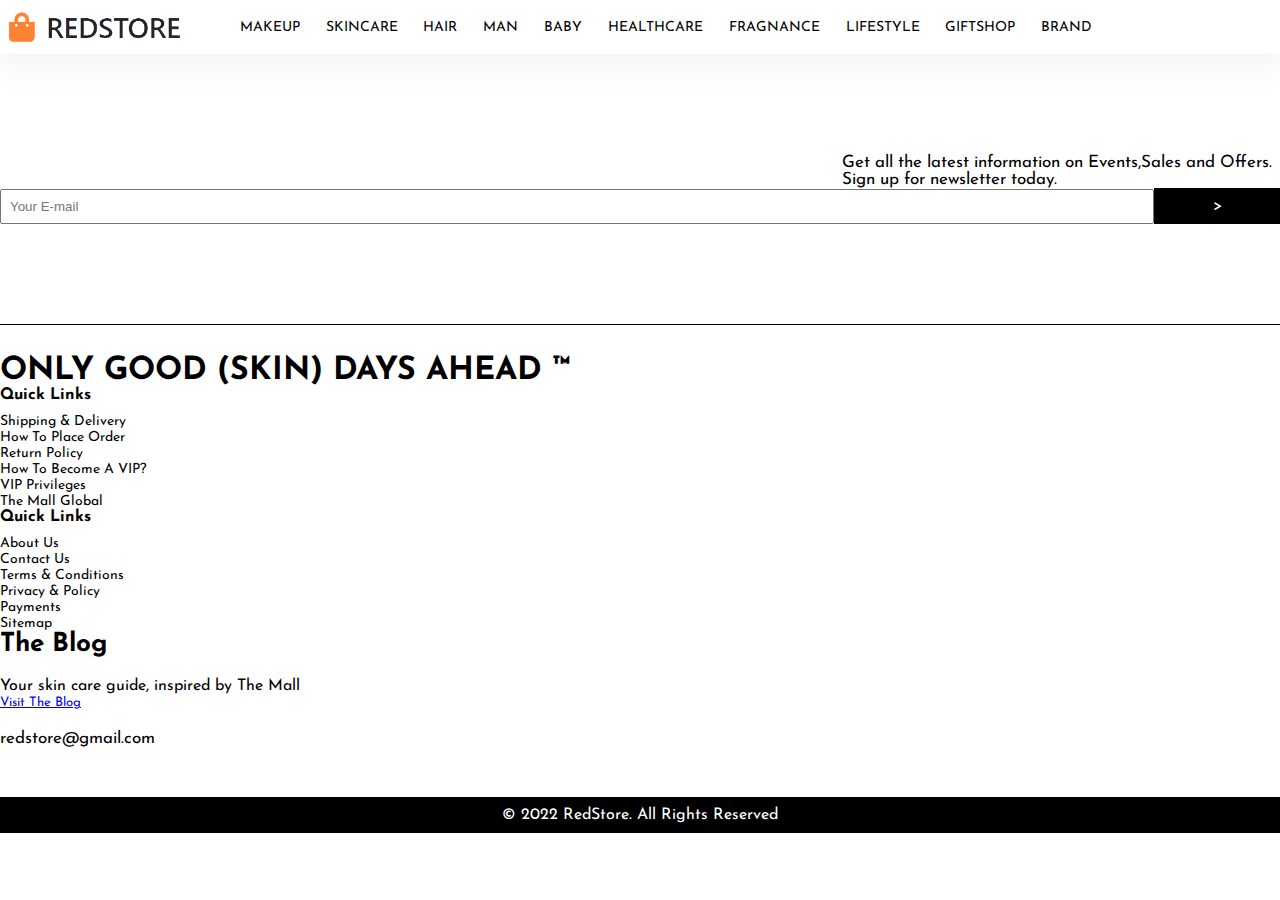
<file: product.html>
<!DOCTYPE html>
<html lang="en">
<head>
    <meta charset="UTF-8">
    <meta http-equiv="X-UA-Compatible" content="IE=edge">
    <meta name="viewport" content="width=device-width, initial-scale=1.0">
    <title>e-Commerce</title>


    <link href="https://cdn.jsdelivr.net/npm/bootstrap@5.1.3/dist/css/bootstrap.min.css" rel="stylesheet" integrity="sha384-1BmE4kWBq78iYhFldvKuhfTAU6auU8tT94WrHftjDbrCEXSU1oBoqyl2QvZ6jIW3" crossorigin="anonymous">

    <link rel="preconnect" href="https://fonts.googleapis.com">
    <link rel="preconnect" href="https://fonts.gstatic.com" crossorigin>
    <link href="https://fonts.googleapis.com/css2?family=Cormorant+Garamond:ital,wght@0,300;0,400;0,500;0,600;0,700;1,300;1,400;1,500;1,600;1,700&family=Josefin+Sans:ital,wght@0,100;0,200;0,300;0,400;1,100;1,200;1,300&family=Mulish:ital,wght@0,200;0,300;0,400;1,200;1,300;1,400&display=swap" rel="stylesheet">

    <link rel="stylesheet" href="https://unpkg.com/swiper/swiper-bundle.min.css"/>

    <link rel="stylesheet" href="https://pro.fontawesome.com/releases/v5.10.0/css/all.css" integrity="sha384-AYmEC3Yw5cVb3ZcuHtOA93w35dYTsvhLPVnYs9eStHfGJvOvKxVfELGroGkvsg+p" crossorigin="anonymous" />
    <link rel="stylesheet" href="assets/css/style.css">
</head>
<body>
    

        <!-- header section start -->
        <div class="header__section">
            <div class="container">
                <div class="header__inner">
                    <div class="head__left">
                        <img src="assets/image/logo/Screenshot_1-removebg-preview.png" alt="image">
                    </div>
                    <div class="head__main">
                        <ul>
                            <li><a href="#">MAKEUP <i class="far fa-angle-down"></i></a></li>
                            <li><a href="#">SKINCARE <i class="far fa-angle-down"></i></a></li>
                            <li><a href="#">HAIR <i class="far fa-angle-down"></i></a></li>
                            <li><a href="#">MAN <i class="far fa-angle-down"></i></a></li>
                            <li><a href="#">BABY <i class="far fa-angle-down"></i></a></li>
                            <li><a href="#">HEALTHCARE <i class="far fa-angle-down"></i></a></li>
                            <li><a href="#">FRAGNANCE <i class="far fa-angle-down"></i></a></li>
                            <li><a href="#">LIFESTYLE <i class="far fa-angle-down"></i></a></li>
                            <li><a href="#">GIFTSHOP <i class="far fa-angle-down"></i></a></li>
                            <li><a href="#">BRAND <i class="far fa-angle-down"></i></a></li>
                        </ul>
                    </div>
                    <div class="head__right">
                        <i class="fas fa-search"></i>
                        <i class="fas fa-user"></i>
                        <i class="fas fa-heart"></i>
                        <i class="fas fa-shopping-bag"></i>
                    </div>
                    <div class="menu__icon">
                        <i class="fas fa-bars"></i>
                    </div>
                </div>
            </div>
        </div>
        <!-- header section start -->

        <!-- mobile menu -->
        <div class="mobile__menu">
            <div class="menu__head">
                <h4>RedStore</h4>
                <div class="cross__btn">
                    <i class="fas fa-times"></i>
                </div>
            </div>
            <ul>
                <li><a href="#">Makeup </a></li>
                <li><a href="#">SkinCare</a></li>
                <li><a href="#">Hair</a></li>
                <li><a href="#">Man</a></li>
                <li><a href="#">Women</a></li>
                <li><a href="#">Baby</a></li>
                <li><a href="#">LifeStyle</a></li>
                <li><a href="#">Brands</a></li>
            </ul>
            <div class="head__right__menu">
                <i class="fas fa-search"></i>
                <i class="fas fa-user"></i>
                <i class="fas fa-heart"></i>
                <i class="fas fa-shopping-bag"></i>
            </div>
        </div>
        <!-- mobile menu -->

        <!-- mega menu -->
            <div class="mega__menu">
                <div class="row">
                    <div class="col-lg-8">
                        <div class="row">
                            <div class="col-lg-4 mb-5">
                                <div class="mega__list">
                                    <span>Face</span>
                                    <ul>
                                        <li><a href="#">FacePrimar</a></li>
                                        <li><a href="#">FacePrimar</a></li>
                                        <li><a href="#">FacePrimar</a></li>
                                        <li><a href="#">FacePrimar</a></li>
                                        <li><a href="#">FacePrimar</a></li>
                                        <li><a href="#">FacePrimar</a></li>
                                        <li><a href="#">FacePrimar</a></li>
                                        <li><a href="#">FacePrimar</a></li>
                                        <li><a href="#">FacePrimar</a></li>
                                        <li><a href="#">FacePrimar</a></li>
                                        <li><a href="#">FacePrimar</a></li>
                                    </ul>
                                </div>
                            </div>
                            <div class="col-lg-4 mb-5">
                                <div class="mega__list">
                                    <span>Face</span>
                                    <ul>
                                        <li><a href="#">FacePrimar</a></li>
                                        <li><a href="#">FacePrimar</a></li>
                                        <li><a href="#">FacePrimar</a></li>
                                        <li><a href="#">FacePrimar</a></li>
                                        <li><a href="#">FacePrimar</a></li>
                                        <li><a href="#">FacePrimar</a></li>
                                        <li><a href="#">FacePrimar</a></li>
                                        <li><a href="#">FacePrimar</a></li>
                                        <li><a href="#">FacePrimar</a></li>
                                        <li><a href="#">FacePrimar</a></li>
                                        <li><a href="#">FacePrimar</a></li>
                                    </ul>
                                </div>
                            </div>
                            <div class="col-lg-4 mb-5">
                                <div class="mega__list">
                                    <span>Face</span>
                                    <ul>
                                        <li><a href="#">FacePrimar</a></li>
                                        <li><a href="#">FacePrimar</a></li>
                                        <li><a href="#">FacePrimar</a></li>
                                        <li><a href="#">FacePrimar</a></li>
                                        <li><a href="#">FacePrimar</a></li>
                                        <li><a href="#">FacePrimar</a></li>
                                        <li><a href="#">FacePrimar</a></li>
                                        <li><a href="#">FacePrimar</a></li>
                                        <li><a href="#">FacePrimar</a></li>
                                        <li><a href="#">FacePrimar</a></li>
                                        <li><a href="#">FacePrimar</a></li>
                                    </ul>
                                </div>
                            </div>
                            <div class="col-lg-4 mb-5">
                                <div class="mega__list">
                                    <span>Face</span>
                                    <ul>
                                        <li><a href="#">FacePrimar</a></li>
                                        <li><a href="#">FacePrimar</a></li>
                                        <li><a href="#">FacePrimar</a></li>
                                        <li><a href="#">FacePrimar</a></li>
                                        <li><a href="#">FacePrimar</a></li>
                                        <li><a href="#">FacePrimar</a></li>
                                        <li><a href="#">FacePrimar</a></li>
                                        <li><a href="#">FacePrimar</a></li>
                                        <li><a href="#">FacePrimar</a></li>
                                        <li><a href="#">FacePrimar</a></li>
                                        <li><a href="#">FacePrimar</a></li>
                                    </ul>
                                </div>
                            </div>
                            <div class="col-lg-4 mb-5">
                                <div class="mega__list">
                                    <span>Face</span>
                                    <ul>
                                        <li><a href="#">FacePrimar</a></li>
                                        <li><a href="#">FacePrimar</a></li>
                                        <li><a href="#">FacePrimar</a></li>
                                        <li><a href="#">FacePrimar</a></li>
                                        <li><a href="#">FacePrimar</a></li>
                                        <li><a href="#">FacePrimar</a></li>
                                        <li><a href="#">FacePrimar</a></li>
                                        <li><a href="#">FacePrimar</a></li>
                                        <li><a href="#">FacePrimar</a></li>
                                        <li><a href="#">FacePrimar</a></li>
                                        <li><a href="#">FacePrimar</a></li>
                                    </ul>
                                </div>
                            </div>
                            <div class="col-lg-4 mb-5">
                                <div class="mega__list">
                                    <span>Face</span>
                                    <ul>
                                        <li><a href="#">FacePrimar</a></li>
                                        <li><a href="#">FacePrimar</a></li>
                                        <li><a href="#">FacePrimar</a></li>
                                        <li><a href="#">FacePrimar</a></li>
                                        <li><a href="#">FacePrimar</a></li>
                                        <li><a href="#">FacePrimar</a></li>
                                        <li><a href="#">FacePrimar</a></li>
                                        <li><a href="#">FacePrimar</a></li>
                                        <li><a href="#">FacePrimar</a></li>
                                        <li><a href="#">FacePrimar</a></li>
                                        <li><a href="#">FacePrimar</a></li>
                                    </ul>
                                </div>
                            </div>
                            <div class="col-lg-4 mb-5">
                                <div class="mega__list">
                                    <span>Face</span>
                                    <ul>
                                        <li><a href="#">FacePrimar</a></li>
                                        <li><a href="#">FacePrimar</a></li>
                                        <li><a href="#">FacePrimar</a></li>
                                        <li><a href="#">FacePrimar</a></li>
                                        <li><a href="#">FacePrimar</a></li>
                                        <li><a href="#">FacePrimar</a></li>
                                        <li><a href="#">FacePrimar</a></li>
                                        <li><a href="#">FacePrimar</a></li>
                                        <li><a href="#">FacePrimar</a></li>
                                        <li><a href="#">FacePrimar</a></li>
                                        <li><a href="#">FacePrimar</a></li>
                                    </ul>
                                </div>
                            </div>
                        </div>
                    </div>
                    <div class="col-lg-4">
                        <div class="important__link">
                            <a href="#"><img src="assets/image/section__img/important1.jpg" alt="image"></a>
                            <a href="#"><img src="assets/image/section__img/important2.jpg" alt="image"></a>
                        </div>
                    </div>
                </div>
            </div>
        <!-- mega menu -->


    <!-- form section start here -->
    <div class="form__section">
        <div class="container">
            <div class="form__inner">
                <div class="row">
                    <div class="col-md-6">
                        <p>Get all the latest information on Events,Sales and Offers. Sign up for newsletter today.</p>
                    </div>
                    <div class="col-md-6">
                        <form>
                            <input type="text" name="" id="" placeholder="Your E-mail"> <a href="#">></a>
                        </form>
                    </div>
                </div>
            </div>
        </div>
    </div>
    <!-- form section end here -->


    <!-- footer list section start here -->
    <div class="footer__list">
        <div class="container">
            <div class="footer__inner">
                <div class="row">
                    <div class="col-lg-3 col-md-4 col-sm-6 mb-4">
                        <div class="footer__content">
                            <h4>ONLY GOOD (SKIN) DAYS AHEAD ™</h4>
                        </div>
                    </div>
                    <div class="col-lg-2 col-md-4 col-sm-6 mb-4">
                        <ul class="footer__links">
                            <li>Quick Links</li>
                            <li><a href="#">Shipping & Delivery</a></li>
                            <li><a href="#">How To Place Order</a></li>
                            <li><a href="#">Return Policy</a></li>
                            <li><a href="#">How To Become A VIP?</a></li>
                            <li><a href="#">VIP Privileges</a></li>
                            <li><a href="#">The Mall Global</a></li>
                        </ul>
                    </div>
                    <div class="col-lg-2 col-md-4 col-sm-6 mb-4">
                        <ul class="footer__links">
                            <li>Quick Links</li>
                            <li><a href="#">About Us</a></li>
                            <li><a href="#">Contact Us</a></li>
                            <li><a href="#">Terms & Conditions</a></li>
                            <li><a href="#">Privacy & Policy</a></li>
                            <li><a href="#">Payments</a></li>
                            <li><a href="#">Sitemap</a></li>
                        </ul>
                    </div>
                    <div class="col-lg-3 col-md-4 col-sm-6 mb-4">
                        <div class="footer__content">
                            <h3>The Blog</h3>
                            <p>Your skin care guide, inspired by The Mall</p>
                            <a href="#">Visit The Blog</a>
                        </div>
                    </div>
                    <div class="col-lg-2 col-md-4 col-sm-6 mb-4">
                        <div class="footer__social">
                            <div class="social__link">
                                <i class="fab fa-facebook-f"></i>
                                <i class="fab fa-twitter"></i>
                                <i class="fab fa-instagram"></i>
                                <i class="fab fa-pinterest-p"></i>
                                <i class="fab fa-youtube"></i>
                            </div>
                            <a href="#">redstore@gmail.com</a>
                        </div>
                    </div>
                </div>
            </div>
        </div>
    </div>
    <!-- footer list section end here -->


    <!-- copyright -->
    <div class="copyright">
        <div class="container">
            <div class="copyright__inner">
                <p>© 2022 RedStore. All Rights Reserved</p>
            </div>
        </div>
    </div>
    <!-- copyright -->

    

    



    <script src="https://cdn.jsdelivr.net/npm/bootstrap@5.1.3/dist/js/bootstrap.bundle.min.js" integrity="sha384-ka7Sk0Gln4gmtz2MlQnikT1wXgYsOg+OMhuP+IlRH9sENBO0LRn5q+8nbTov4+1p" crossorigin="anonymous"></script>

    <script src="https://code.jquery.com/jquery-3.6.0.min.js" integrity="sha256-/xUj+3OJU5yExlq6GSYGSHk7tPXikynS7ogEvDej/m4=" crossorigin="anonymous"></script>
    <script src="https://unpkg.com/swiper/swiper-bundle.min.js"></script>

    <script src="assets/js/script.js"></script>
</body>
</html>
</file>
<file: assets/css/style.css>
body{
    font-family: 'Josefin Sans', sans-serif;
}


:root{
    --p--mainColor: #FF8333;
    --p--pinkColor: #ec138d;
    --p--colorWhite: #ffffff;
    --p--colorBlack: #000;
}

ul{
    padding: 0;
    margin: 0;
}

li{
    list-style: none;
}

a{
    text-decoration: none;
}

p{
    margin: 0;
}

h1, h2, h3, h4, h5, h6{
    margin: 0;
}



/* =====header section start here===== */



.header__section{
    padding: 10px 0;
    background-color: var(--p--colorWhite);
    box-shadow: 0 0 35px 5px rgb(156 156 156 / 16%);
}


.header__inner {
    display: flex;
    justify-content: space-between;
    align-items: center;
}


.head__left {
    display: flex;
    justify-content: space-between;
    align-items: center;
}

.head__left img{
    width: 185px;
}

.head__left i.fas.fa-shopping-bag {
    font-size: 40px;
    color: var(--p--mainColor);
}

.head__left h2 {
    margin: 0;
    font-size: 38px;
}

.head__main {
    width: 67%;
}

.head__main ul {
    display: flex;
    justify-content: space-between;
    align-items: center;
}

.head__main ul li a {
    color: var(--p--colorBlack);
    font-size: 14px;
    display: flex;
    justify-content: space-between;
    align-items: center;
}

.head__main ul li a i.far.fa-angle-down {
    margin-left: 5px;
}

.head__right {
    display: flex;
    justify-content: space-between;
    align-items: center;
    width: 10%;
    color: var(--p--mainColor);
}

.menu__icon {
    font-size: 22px;
    cursor: pointer;
    display: none;
}

.mobile__menu {
    height: 100%;
    padding: 40px;
    width: 40%;
    background-color: var(--p--colorBlack);
    transform:scaleX(0) ;
    transform-origin: left;
    transition: 0.3s ease-in-out;
    position: absolute;
    top: 0;
    left: 0;
}

.open{
    transform: scaleX(1);
}

.mobile__menu ul li {
    padding: 14px 0;
    border-bottom: 1px solid var(--p--mainColor);
}

.mobile__menu ul li a{
    color: var(--p--colorWhite);
    font-size: 20px;
    font-weight: 500;
}

.mobile__menu ul li:last-child {
    border-bottom: none;
}

.menu__head {
    display: flex;
    justify-content: space-between;
    align-items: center;
    color: var(--p--colorWhite);
    font-weight: bold;
    font-size: 17px;
    margin-bottom: 20px;
}

.head__right__menu {
    display: flex;
    justify-content: right;
    align-items: center;
}

.head__right__menu i.fas {
    margin-left: 18px;
    font-size: 19px;
    color: var(--p--colorWhite);
}

@media screen and (min-width: 425px) {
    /* .container{
        max-width: 90%;
    } */
}

@media screen and (max-width: 991px) {
    .menu__icon {
        display: block;
    }

    .head__main, .head__right{
        display: none;
    }
}

@media screen and (max-width: 767px) {
    .mobile__menu{
        width: 55%;
    }
}

@media screen and (max-width: 575px) {
    .mobile__menu{
        width: 70%;
    }
}

@media screen and (max-width: 424px) {
    .mobile__menu{
        width: 100%;
    }
}


/* mega menu */
.mega__menu {
    position: absolute;
    padding: 10px;
    height: 555px;
    background-color: #fff;
    right: 50%;
    transform: translate(50%);
    top: 45px;
    overflow-y: scroll;
    overflow-x: hidden;
    z-index: 999;
    display: none;
}

.mega__list ul {
    padding: 10px 25px;
}

.mega__list span {
    font-size: 15px;
    padding: 8px;
    border-bottom: 1px solid red;
    display: block;
    color: #b11e23;
}

.mega__list ul li {
    font-size: 13px;
    margin-bottom: 5px;
}

.mega__list ul li a {
    color: #000;
}

/* mega menu */
/* =====header section start here===== */


/* =====banner section start here====== */
.banner__swiper .swiper-wrapper{
    height: 92vh;
}

.swiper {
    width: 100%;
    height: 100%;
  }

  .swiper-slide img {
    width: 100%;
    background-position: center;
    background-size: cover;
  }

  .swiper.banner__swiper .swiper-slide img{
    height: 100vh;
  }
  

/* =====banner section start here====== */


.Slick__slide .banner{
    background-position: center;
    background-size: cover;
    background-repeat: no-repeat;
    height: 100vh;
}

/* =====banner section end here===== */


/* =====galley section start here===== */
.gallery__section{
    margin-top: 20px;
}

.gallery__swiper .swiper-button-next:after,
 .gallery__swiper .swiper-button-prev:after {
    font-size: 22px;
}

.gallery__swiper .swiper-button-next,
 .gallery__swiper .swiper-button-prev {
    height: 53px;
    width: 53px;
    background-color: var(--p--colorWhite);
    border-radius: 50%;
    color: #000;
}

.swiper-button-next.swiper-button-disabled,
 .swiper-button-prev.swiper-button-disabled {
    opacity: 0;
}

.gallery__swiper .swiper-slide a{
    position: relative;
}

.gallery__swiper .swiper-slide p {
    position: absolute;
    bottom: 8%;
    left: 18%;
    font-size: 23px;
    font-weight: bold;
    color: var(--p--colorWhite);
}

.gallery__swiper .swiper-slide a:hover{
    opacity: 0.8;
    transition: 0.2s ease-in-out;
}
/* =====galley section end here===== */


/* =====journey section start here===== */
.journey__section {
    margin: 100px 0;
}

.journey__inner .content {
    text-align: center;
}

.journey__inner .content h2 {
    font-size: 35px;
    letter-spacing: 2.93px;
}

.journey__inner .content p {
    font-size: 20px;
    max-width: 500px;
    margin: 40px auto;
}


/* ---tab--- */
[data-tab-content] {
    display: none;
  }
  
  .active[data-tab-content] {
    display: block;
  }
  
  body {
    padding: 0;
    margin: 0;
  }
  
  .tabs {
    display: flex;
    justify-content: center;
    list-style-type: none;
    margin: 0;
    padding: 0;
    margin-bottom: 50px;
  }

  ul.tabs li:first-child{
    margin-left: 0;
  }

  ul.tabs li{
    margin-left: 30px;
  }
  
  .tab {
    cursor: pointer;
    padding: 10px;
    font-size: 15px;
    font-weight: 400;
    letter-spacing: 0.98px;
}
  
  .tab.active {
    color: var(--p--pinkColor);
    border: 2px solid var(--p--pinkColor);
  }

  #pricing .gallery__section:first-child{
    margin-bottom: 50px;
  }
/* ---tab--- */

.product__box {
    box-shadow: 0 14px 38px rgb(0 0 0 / 10%);
    position: relative;
    min-height: 537px;
    overflow: hidden;
}

.product__box:hover{
    box-shadow: 0 0 9px rgb(34 30 31 / 50%);
}

.product__box .product__image img {
    width: 100%;
    height: auto;
    transition: 0.3s ease-in-out;
}

.product__box .product__image {
    position: relative;
}

.product__image {
    border-bottom: 1px solid #0000000d;
}

.product__box:hover .product__image img {
    opacity: 0.7;
    transform: scale(1.1);
}

.product__image span {
    position: absolute;
    top: 19%;
    /* left: 10%; */
    right: 30%;
    transform: translateX(30%);
    font-size: 13px;
}

.product__box .product__image p {
    position: absolute;
    /* left: 33%; */
    right: 50%;
    transform: translateX(50%);
    bottom: 0;
    padding: 5px 10px;
    background-color: var(--p--colorBlack);
    color: var(--p--colorWhite);
    font-size: 10px;
}

.product__image a {
    position: absolute;
    top: 65%;
    /* left: 10%; */
    right: 50%;
    transform: translateX(50%);
    text-align: center;
    width: 80%;
    color: #000;
    border: 2px solid #000;
    padding: 10px 0;
    font-size: 11px;
    transition: 0.2s ease-in-out;
}

.product__image a:hover{
    background-color: var(--p--colorBlack);
    color: var(--p--colorWhite);
}

.product__image .show__once{
    transition: 0.2s ease-in-out;
    opacity: 0;
}

.product__image:hover .show__once{
    opacity: 1;
}


.product__det {
    padding: 27px 10px 15px;
}

.product__det .review a.view {
    font-size: 13px;
    color: #000;
}

.product__det .review .fas {
    color: #ec138d;
    font-size: 13px;
}

.product__det .review .view {
    margin-left: 10px;
    font-size: 13px;
}

.product__det p.parent{
    font-size: 15px;
    font-weight: bold;
    margin: 10px 0px;
}

.product__det p.child span {
    text-decoration: line-through;
    margin-right: 10px;
    color: #999;
}

.product__det p.child {
    text-align: center;
}

.product__det a {
    font-size: 12px;
    color: rgba(0, 0, 0, 0.492);
}

.product__cart {
    position: absolute;
    right: 50%;
    transform: translate(50%);
    bottom: 5px;
    transition: 0.1s ease-in-out;
}

.product__cart a {
    font-size: 15px;
    color: var(--p--colorWhite);
    background-color: var(--p--colorBlack);
    padding: 10px 15px;
    transition: 0.2s ease-in-out;
    border: 1px solid var(--p--colorBlack);
}

.product__box:hover .product__cart{
    bottom: 12px;
    transition: 0.3 ease-in-out;
}

.product__box:hover .product__cart a{
    color: var(--p--colorBlack);
    background-color: var(--p--colorWhite);
}

.best__seller {
    position: absolute;
    top: 5px;
    left: 5px;
}

.best__seller img {
    width: 40px;
    display: block;
    margin-bottom: 4px;
}

.more__btn {
    text-align: center;
    margin-top: 35px;
}

.more__btn a {
    padding: 12px 40px;
    border: 1px solid var(--p--pinkColor);
    color: var(--p--pinkColor);
    font: 14px;
    display: inline-block;
    transition: 0.3s ease-in-out;
}

.more__btn a:hover{
    background: var(--p--pinkColor);
    color: var(--p--colorWhite);
}

@media screen and (max-width: 1440px){
    .product__cart a {
        font-size: 8px;
    }
}

@media screen and (max-width: 1215px) {
    .product__cart a {
        font-size: 5px;
    }
}

@media screen and (max-width: 1199px) {
    .product__image span{
        font-size: 11px;
    }
}

@media screen and (max-width: 991px) {
    .product__cart a{
        font-size: 8px;
    }

    .home__product__width{
        margin-bottom: 20px;
    }
}

@media screen and (max-width: 768px) {
    .tab{
        font-size: 12px;
    }

    .product__det {
        padding: 27px 10px 40px;
    }

    .journey__inner .content h2 {
        font-size: 28px;
        line-height: 38px;
    }

}

@media screen and (max-width: 575px) {
    .tab{
        font-size: 8px;
        padding: 8px;
    }
}

@media screen and (max-width: 424px) {
    
}

@media screen and (max-width: 320px) {
    .journey__inner .content h2 {
        font-size: 24px;
        line-height: 38px;
    }

    .journey__inner .content p {
        font-size: 15px;
    }
}

@media screen and (min-width: 992px) {
    .home__product__width{
        max-width: 20%;
    }
}


/* =====journey section end here===== */


/* =====store section start here =====*/
.store__section{
    margin: 100px 0;
}

.common__title {
    text-align: center;
    margin-bottom: 38px;
}

.common__title h2 {
    font-size: 38px;
}

@media screen and (max-width: 767px) {
    .common__title h2 {
        font-size: 30px;
    }
}

@media screen and (max-width: 424px) {
    .common__title h2 {
        font-size: 24px;
    }
}
/* =====store section end here====== */


/* =====trending section start here ===== */
.trending__section{
    margin: 100px 0;
}

.cat__box .cat__image img {
    width: 100%;
}

.cat__box .cat__content {
    text-align: center;
    margin: 35px 0;
    max-width: 61%;
    margin: 35px auto;
}

.cat__box .cat__content a {
    font-size: 22px;
    margin-bottom: 12px;
    color: #333;
    cursor: pointer;
    display: inline-block;
}

.cat__box .cat__content a:hover{
    text-decoration: underline;
}

.cat__content p{
    color: #666;
    font-size: 16px;
}

.mall__exclusive{
    margin-top: 50px;
}

.discount__box .discount__img {
    overflow: hidden;
}

.discount__box img{
    width: 100%;
    transition: 0.5s ease-in-out;
}

.discount__box img:hover{
    transform: scale(1.05);
}

.discount__box p {
    font-size: 20px;
    text-align: center;
    margin-top: 25px;
}

@media screen and (max-width: 991px) {
    .cat__box .cat__content a{
        font-size: 18px;
    }
}

/* =====trending section end here ===== */


/* =====new arrival section start here===== */
.new__arrival__section{
    margin: 100px 0;
}
/* =====new arrival section end here===== */

/* =====mall section start here===== */
.mall__section{
    background-color: #f0f9fe;
}

.guide__image img {
    width: 100%;
}

.mall__content{
    padding: 0 30px;
}

.mall__content h2 {
    color: #539ac0;
    letter-spacing: .44px;
    margin-top: 15px;
    /* font-size: 60px; */
    font-size: 47px;
}

.mall__content p{
    color: #539ac0;
    font-weight: 400;
    line-height: 1.5;
    letter-spacing: 1px;
    font-size: 18px;
    text-align: justify;
    max-width: 500px;
}

.mall__content .more__btn{
    text-align: left;
}

@media screen and (max-width: 1199px) {
    .mall__content{
        padding: 0;
    }
}

@media screen and (max-width: 767px) {
    .mall__content{
        padding: 50px 0;
    }
}

@media screen and (max-width: 424px) {
    .mall__content h2{
        font-size: 35px;
    }

    .mall__content p{
        font-size: 14px;
    }
}
/* =====mall section end here===== */


/* =====neotrogena section start here===== */
.neotrogena__section{
    margin-top: 50px;
}
/* =====neotrogena section end here===== */


/* =====blog section start here===== */
.blog__section{
    background-color: #f0f9fe;
    padding: 50px 0;
}

.blog__content{
    padding: 50px;
}

.blog__content h2 {
    color: #000;
    font-weight: 700;
    letter-spacing: .44px;
    margin-top: 15px;
    font-size: 55px;
    text-shadow: 1px 0 3px #282828;
}

.blog__content p{
    color: #539ac0;
    line-height: 1.5;
    letter-spacing: 1px;
    font-size: 18px;
    font-weight: 300;
    margin-bottom: 25px;
}

.blog__content a{
    text-decoration: underline;
}

.blog__img img {
    width: 100%;
}

.blog__info {
    padding: 30px;
    text-align: center;
    background-color: var(--p--colorWhite);
}

.blog__info span {
    font-size: 16px;
    color: #539ac0;
}

.blog__info p {
    font-size: 18px;
    margin: 10px 0;
}

.blog__info a{
    color: #539ac0;
}

@media screen and (max-width: 991px) {
    .blog__card{
        margin-bottom: 25px;
    }
}
/* =====blog section start here===== */


/* =====customer review section start here===== */
.customer__review{
    padding: 20px 0 50px;
}

.customer__rev{
    max-width: 700px;
    margin: auto;
}

.customer__rev h3 {
    font-size: 33px;
    text-align: center;
    padding-bottom: 35px;
}

.review__content p {
    font-size: 18px;
    line-height: 32px;
    padding-bottom: 20px;
}

.review__content h4 {
    text-align: end;
    font-size: 23px;
    color: #857b7b;
}

.review__content span {
    font-size: 13px;
}

@media screen and (max-width: 575px) {
    .review__content p {
        font-size: 15px;
        line-height: 25px;
    }
}
/* =====customer review section end here===== */

/* =====footer swiper section start here===== */
.footer__swiper{
    padding: 100px 0;
}

.footer__swiper .swiper-slide{
    background: rgba(0, 0, 0, 0.8);
}

.footer__swiper .swiper-slide img {
    height: 217px;
    transition: 0.3s ease-in-out;
}

.footer__swiper .swiper-slide img:hover {
    opacity: 0.1;
}

.fast__delivery img {
    width: 100%;
}
/* =====footer swiper section end here===== */


/* =====form section start here===== */
.form__section {
    padding: 100px 0;
    border-bottom: 1px solid #000;
}

.form__inner p {
    max-width: 438px;
    margin: 0 0 0 auto;
    font-size: 17px;
}

.form__inner form {
    display: flex;
    justify-content: space-between;
    align-items: center;
}

.form__inner form input {
    width: 90%;
    padding: 8px;
    outline: none;
}

.form__inner form input a {
    width: 10%;
}

.form__inner form a {
    width: 10%;
    text-align: center;
    background-color: #000;
    padding: 10px 0;
    color: #fff;
}

@media screen and (max-width: 424px) {
    .form__inner form input {
        width: 75%;
    }

    .form__inner form a {
        width: 25%;
    }
}
/* =====form section end here===== */

/* =====footer list section start here===== */
.footer__list{
    padding: 30px 0 50px;
}

.footer__content h4 {
    font-size: 32px;
    font-weight: bold;
}

ul.footer__links li {
    color: #000;
    font-weight: bold;
}

ul.footer__links li:first-child {
    margin-bottom: 10px;
}

ul.footer__links li a {
    color: inherit;
    font-size: 14px;
    font-weight: 400;
}

ul.footer__links li a:hover, .footer__social a:hover{
    text-decoration: underline;
}

.footer__content h3 {
    font-size: 26px;
    font-weight: bold;
    margin-bottom: 20px;
}

.footer__content a {
    font-size: 13px;
    text-decoration: underline;
}

.footer__social .social__link {
    display: flex;
    justify-content: space-between;
    align-items: center;
    max-width: 69%;
    margin-bottom: 20px;
}

.footer__social a {
    font-size: 17px;
    color: var(--p--colorBlack);
}

@media screen and (max-width: 991px) {
    .footer__social .social__link {
        max-width: 100%;
    }

    .footer__content h4 {
        font-size: 26px;
    }
}

/* =====footer list section end here===== */

/* =====copyright===== */
.copyright {
    padding: 10px 0;
    background-color: #000;
}

.copyright__inner {
    text-align: center;
    color: #fff;
}
/* =====copyright===== */
</file>
